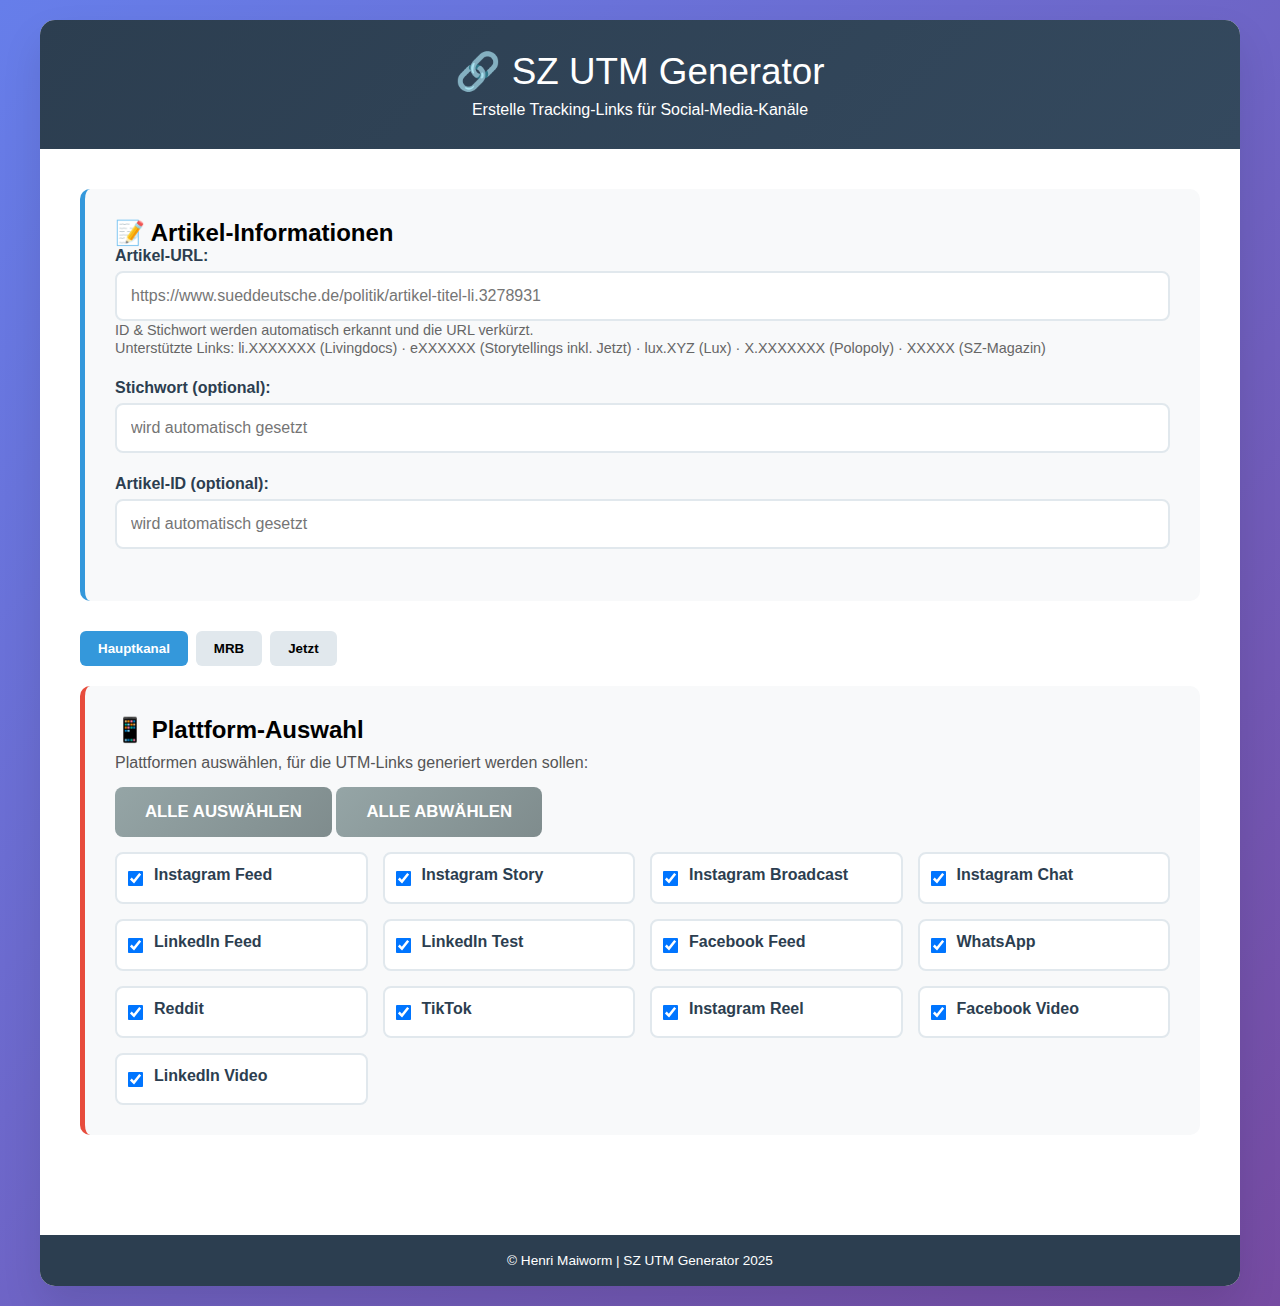
<file: index.html>
<!DOCTYPE html>
<html lang="de">
<head>
  <meta charset="UTF-8">
  <meta name="viewport" content="width=device-width, initial-scale=1.0">
  <title>SZ UTM Generator</title>
  <style>
    *{margin:0;padding:0;box-sizing:border-box}
    body{font-family:Segoe UI,Tahoma,Geneva,Verdana,sans-serif;
         background:linear-gradient(135deg,#667eea 0%,#764ba2 100%);
         min-height:100vh;padding:20px}
    .container{max-width:1200px;margin:0 auto;background:#fff;border-radius:15px;
               box-shadow:0 20px 40px rgba(0,0,0,.1);overflow:hidden}
    .header{background:linear-gradient(135deg,#2c3e50 0%,#34495e 100%);
            color:#fff;text-align:center;padding:30px}
    .header h1{font-size:2.3em;font-weight:300;margin-bottom:8px}
    .main-content{padding:40px}
    .input-section,.platform-selection,.results-section{
      background:#f8f9fa;border-radius:10px;padding:30px;margin-bottom:30px}
    .input-section{border-left:5px solid #3498db}
    .platform-selection{border-left:5px solid #e74c3c}
    .results-section{border-left:5px solid #27ae60;display:none}
    .form-group{margin-bottom:22px}
    label{font-weight:600;color:#2c3e50;margin-bottom:6px;display:block}
    input[type="url"],input[type="text"]{
      width:100%;padding:14px;border:2px solid #e1e8ed;border-radius:8px;
      font-size:1em;transition:.3s}
    input:focus{border-color:#3498db;outline:none;
      box-shadow:0 0 0 3px rgba(52,152,219,.15)}
    .platform-grid{display:grid;gap:15px;
      grid-template-columns:repeat(auto-fit,minmax(250px,1fr));margin-top:15px}
    .platform-item{display:flex;align-items:center;padding:12px;background:#fff;
      border-radius:8px;border:2px solid #e1e8ed;transition:.25s}
    .platform-item:hover{border-color:#3498db;transform:translateY(-2px);
      box-shadow:0 5px 15px rgba(0,0,0,.08)}
    .platform-item input{margin-right:12px;transform:scale(1.2)}
    .action-buttons{display:flex;gap:15px;flex-wrap:wrap;margin-bottom:30px}
    .btn{padding:15px 30px;border:none;border-radius:8px;font-size:1.05em;
         font-weight:600;cursor:pointer;text-transform:uppercase;transition:.25s}
    .btn-primary{background:linear-gradient(135deg,#3498db 0%,#2980b9 100%);color:#fff}
    .btn-primary:hover{transform:translateY(-2px);
      box-shadow:0 8px 20px rgba(52,152,219,.35)}
    .btn-secondary{background:linear-gradient(135deg,#95a5a6 0%,#7f8c8d 100%);
      color:#fff}
    .btn-secondary:hover{transform:translateY(-2px);
      box-shadow:0 8px 20px rgba(149,165,166,.35)}
    .copy-btn{background:#3498db;color:#fff;border:none;padding:7px 14px;
      border-radius:5px;font-size:.9em;cursor:pointer}
    .copy-btn:hover{background:#2980b9;transform:scale(1.05)}
    .results-table{width:100%;border-collapse:collapse;margin-top:15px;
      background:#fff;border-radius:8px;overflow:hidden;
      box-shadow:0 4px 12px rgba(0,0,0,.07)}
    th,td{padding:14px;border-bottom:1px solid #e1e8ed;text-align:left}
    th{background:#34495e;color:#fff;text-transform:uppercase;font-size:.85em}
    .url-display{background:#f4f6f7;padding:8px;border-radius:5px;
      font-family:monospace;font-size:.9em;word-break:break-all}
    .status-message{display:none;margin-bottom:20px;padding:14px;border-radius:8px;
      font-weight:500}
    .status-success{background:#d4edda;color:#155724;border:1px solid #c3e6cb}
    .status-error  {background:#f8d7da;color:#721c24;border:1px solid #f5c6cb}
    .footer{text-align:center;padding:18px;background:#2c3e50;color:#fff;font-size:.85em}
    .tabbar{display:flex;gap:8px;margin-bottom:20px}
    .tab   {padding:10px 18px;border:0;border-radius:6px;
        background:#e1e8ed;cursor:pointer;font-weight:600}
    .tab.active{background:#3498db;color:#fff}
    @media(max-width:768px){.main-content{padding:25px}.platform-grid{grid-template-columns:1fr}.btn{width:100%}}
  </style>
</head>
<body>
  <div class="container">
    <div class="header">
      <h1>🔗 SZ UTM Generator</h1>
      <p>Erstelle Tracking-Links für Social-Media-Kanäle</p>
    </div>
    <div class="main-content">
      <div id="status" class="status-message"></div>
      <!-- Eingabe ------------------------------------------------>
      <div class="input-section">
        <h2>📝 Artikel-Informationen</h2>
        <div class="form-group">
          <label for="url">Artikel-URL:</label>
          <input id="url" type="url"
                 placeholder="https://www.sueddeutsche.de/politik/artikel-titel-li.3278931" required>
<small style="color:#666;font-size:.9em">
  ID &amp; Stichwort werden automatisch erkannt und die URL verkürzt.<br>
  Unterstützte Links: li.XXXXXXX (Livingdocs) · eXXXXXX (Storytellings inkl. Jetzt) · lux.XYZ (Lux) · X.XXXXXXX (Polopoly) · XXXXX (SZ-Magazin)
</small>

        </div>
        <div class="form-group">
          <label for="kw">Stichwort (optional):</label>
          <input id="kw" type="text" placeholder="wird automatisch gesetzt">
        </div>
        <div class="form-group">
          <label for="aid">Artikel-ID (optional):</label>
          <input id="aid" type="text" placeholder="wird automatisch gesetzt">
        </div>
      </div> <!-- Ende .input-section -->
      <!-- Tabs zwischen Artikel und Plattform-Auswahl -->
      <div id="tabs" class="tabbar" style="margin-bottom:20px;">
        <button data-ch="main"   class="tab active">Hauptkanal</button>
        <button data-ch="mrb"    class="tab">MRB</button>
        <button data-ch="jetzt"  class="tab">Jetzt</button>
      </div>
      <!-- Plattform Auswahl -->
      <div class="platform-selection">
        <h2 style="margin-bottom:10px;">📱 Plattform-Auswahl</h2>
        <div style="color:#555;margin-bottom:15px;">
          Plattformen auswählen, für die UTM-Links generiert werden sollen:
        </div>
        <div style="margin-bottom:14px">
          <button class="btn btn-secondary" id="selectAllBtn" type="button">Alle auswählen</button>
          <button class="btn btn-secondary" id="deselectAllBtn" type="button">Alle abwählen</button>
        </div>
        <div id="grid" class="platform-grid"></div>
      </div>
      <!-- Buttons ----------------------------------------------->
      <div class="action-buttons">
        <button class="btn btn-secondary" id="copyAll" style="display:none"
                onclick="copyAll()">📋 Alle Links kopieren</button>
        <button class="btn btn-secondary" id="copyOnlyMRB" style="display:none"
                onclick="copyOnlyMRB()">📋 Nur MRB-Links kopieren</button>
        <button class="btn btn-secondary" id="copyOnlyJetzt" style="display:none"
                onclick="copyOnlyJetzt()">📋 Nur Jetzt-Links kopieren</button>
      </div>
      <!-- Ergebnisse -------------------------------------------->
      <div id="results" class="results-section">
        <h2>✅ Generierte UTM-Links</h2>
        <p style="color:#666;margin-bottom:18px">
          Klicke auf „Kopieren“, um einen Link in die Zwischenablage zu übernehmen.</p>
        <table class="results-table">
          <thead><tr><th>Plattform</th><th>UTM-Link</th><th>Aktion</th></tr></thead>
          <tbody id="tbody"></tbody>
        </table>
      </div>
    </div>
    <div class="footer">© Henri Maiworm | SZ UTM Generator 2025 </div>
  </div>
  <!-- SCRIPT --------------------------------------------------->
  <script>
/*--------- Plattform-Konfiguration ---------*/
const CHANNELS = {
  main: {
    'Instagram Feed':      {source:'instagram',         medium:'organic_content', campaign:'op_social'},
    'Instagram Story':     {source:'instagram_stories', medium:'organic_content', campaign:'op_social'},
    'Instagram Broadcast': {source:'instagram_broadcast',medium:'organic_content', campaign:'op_social'},
    'Instagram Chat':      {source:'instagram_chat',    medium:'organic_content', campaign:'op_social'},
    'LinkedIn Feed':       {source:'linkedin',          medium:'organic_content', campaign:'op_social'},
    'LinkedIn Test':       {source:'linkedin',          medium:'organic_content', campaign:'social_li_nl'},
    'Facebook Feed':       {source:'facebook',          medium:'organic_content', campaign:'op_social'},
    'WhatsApp':            {source:'whatsapp',          medium:'organic_content', campaign:'op_social'},
    'Reddit':              {source:'reddit',            medium:'organic_content', campaign:'op_social'},
    'TikTok':              {source:'tiktok',            medium:'organic_content', campaign:'op_social'},
    'Instagram Reel':      {source:'instagram_reel',    medium:'organic_content', campaign:'op_social'},
    'Facebook Video':      {source:'facebook_video',    medium:'organic_content', campaign:'op_social'},
    'LinkedIn Video':      {source:'linkedin_video',    medium:'organic_content', campaign:'op_social'},

  },
  mrb: {
    'Instagram Feed':      {source:'instagram',         medium:'organic_content', campaign:'mrb_social'},
    'Instagram Story':     {source:'instagram_stories', medium:'organic_content', campaign:'mrb_social'},
    'Instagram Reel':      {source:'instagram_reel',    medium:'organic_content', campaign:'mrb_social'},
    'Facebook Feed':       {source:'facebook',          medium:'organic_content', campaign:'mrb_social'},
    'Facebook Video':      {source:'facebook_video',    medium:'organic_content', campaign:'mrb_social'},
    'Twitter/X':           {source:'twitter',           medium:'organic_content', campaign:'mrb_social'},
    'WhatsApp':            {source:'whatsapp',          medium:'organic_content', campaign:'mrb_social'}
  },
  jetzt: {
    'Instagram Feed':      {source:'instagram',         medium:'organic_content', campaign:'social_jetzt'},
    'Instagram Story':     {source:'instagram_stories', medium:'organic_content', campaign:'social_jetzt'},
    'Instagram Reel':      {source:'instagram_reel',    medium:'organic_content', campaign:'social_jetzt'},
    'Facebook Feed':       {source:'facebook',          medium:'organic_content', campaign:'social_jetzt'},
    'Facebook Video':      {source:'facebook_video',    medium:'organic_content', campaign:'social_jetzt'},
    'TikTok':              {source:'tiktok',            medium:'organic_content', campaign:'social_jetzt'}
  },
  magaz: {}
};
let currentChannel = 'main';

/*--------- Shorten & Hilfsfunktionen ---------*/
function extractID(url) {
  // Magazin-Links: https://sz-magazin.sueddeutsche.de/...-ID
  if (/sz-magazin\.sueddeutsche\.de/.test(url)) {
    // Suche nach Zahl am Ende des Pfads oder nach Bindestrich-Zahl
    const match = url.match(/(?:-|\/)(\d+)(?:\/)?$/);
    if (match) return match[1];
  }
  const li = url.match(/-li\.(\d+)/);
  if (li) return 'li.' + li[1];
  const e = url.match(/-(e\d+)\//);
  if (e) return e[1];
  const num = url.match(/-(\d+\.\d+)$/);
  if (num) return num[1];
  // lux ID detection: e.g. https://www.sueddeutsche.de/kultur/ozzy-osbourne-tod-nachruf-black-sabbath-lux.VFMwawAw4M5pqWbiAJtJSH
  const lux = url.match(/-((lux\.[A-Za-z0-9]+))$/);
  if (lux) return lux[1];
  return '';
}

function shorten(url, id) {
  // Magazin-Links: https://sz-magazin.sueddeutsche.de/irgendwas/slug-id
  if (/sz-magazin\.sueddeutsche\.de/.test(url) && /^\d+$/.test(id)) {
    // Finde Basis-URL bis zum letzten Slash
    const base = url.replace(/\/[^\/]*$/, '');
    return `${base}/${id}`;
  }
  if (id.startsWith('li.')) return `https://www.sz.de/${id}`;
  if (id.startsWith('e')) {
    const match = url.match(/\/projekte\/artikel\/([^\/]+)\//);
    if (match) {
      const category = match[1];
      return `https://www.sz.de/projekte/artikel/${category}/${id}`;
    } else {
      return `https://www.sz.de/projekte/artikel/ressort/${id}`;
    }
  }
  if (id.startsWith('lux.')) return `https://www.sz.de/${id}`;
  if (id.includes('.')) return `https://www.sz.de/${id}`;
  return url;
}


function slugKeyword(url){
  const slug  = url.split('/').filter(Boolean).pop() || '';
  const clean = slug.replace(/-(?:li\.\d+|e\d+|\d+\.\d+)$/,'');
  const first = clean.split('-').filter(Boolean)[0] || '';
  return first.toLowerCase()
    .replace(/[äÄ]/g,'ae').replace(/[öÖ]/g,'oe')
    .replace(/[üÜ]/g,'ue').replace(/ß/g,'ss')
    .replace(/[^a-z0-9]+/g,'');
}

/*--------- Plattform-Grid ---------*/
function initGrid(chKey='main'){
  currentChannel = chKey;
  const grid = document.querySelector('#grid');
  grid.innerHTML = '';
  Object.keys(CHANNELS[chKey]).forEach(p=>{
    const id='p_'+p.replace(/\W+/g,'_');
    grid.insertAdjacentHTML('beforeend',`
      <div class="platform-item">
        <input id="${id}" type="checkbox" value="${p}" checked>
        <label for="${id}">${p}</label>
      </div>`);
  });
  updateCheckboxListeners();
}
function updateCheckboxListeners() {
  document.querySelectorAll('#grid input').forEach(cb =>
    cb.addEventListener('change', debounce(generate, 300))
  );
}
function currentPlatforms(){
  return CHANNELS[currentChannel];
}
function debounce(fn, delay = 300){
  let t;
  return (...args) => { clearTimeout(t); t = setTimeout(() => fn(...args), delay); };
}

/*--------- Buttons: Alle auswählen / abwählen ---------*/
function selectAll(){
  document.querySelectorAll('#grid input[type="checkbox"]').forEach(cb => cb.checked = true);
  generate();
}
function deselectAll(){
  document.querySelectorAll('#grid input[type="checkbox"]').forEach(cb => cb.checked = false);
  generate();
}

/*--------- Tabs initialisieren ---------*/
document.addEventListener('DOMContentLoaded', () => {
  initGrid('main');
  generate();
  // Tab-Buttons
  document.querySelectorAll('#tabs .tab').forEach(btn=>{
    btn.addEventListener('click',()=>{
      document.querySelectorAll('#tabs .tab').forEach(b=>b.classList.remove('active'));
      btn.classList.add('active');
      initGrid(btn.dataset.ch);
      generate();
    });
  });
  // Automatische ID/Stichwort-Erkennung bei URL-Eingabe
  document.getElementById('url').addEventListener('input', e => {
    const url = e.target.value.trim();
    const id = extractID(url);
    if(id){
      document.getElementById('aid').value = id;
      document.getElementById('aid').style.borderColor = '#27ae60';
    }
    if(url){
      const kw = slugKeyword(url);
      if(kw){
        document.getElementById('kw').value = kw;
        document.getElementById('kw').style.borderColor = '#27ae60';
      }
    }
  });
  // Eingabe-Listener für automatische Generierung
  const debouncedGenerate = debounce(generate, 300);
  ['#url', '#kw', '#aid'].forEach(sel =>
    document.querySelector(sel).addEventListener('input', debouncedGenerate)
  );
  // Event-Listener für die neuen Buttons
  document.getElementById('selectAllBtn').addEventListener('click', selectAll);
  document.getElementById('deselectAllBtn').addEventListener('click', deselectAll);
});

/*--------- UTM-Links generieren ---------*/
function generate () {
  const urlInput = document.getElementById('url').value.trim();
  let kw  = document.getElementById('kw').value.trim();
  let aid = document.getElementById('aid').value.trim();
  // Automatische ID/Keyword-Erkennung falls leer
  if(!aid) {
    aid = extractID(urlInput);
    if(aid) document.getElementById('aid').value = aid;
  }
  if(!kw) {
    kw = slugKeyword(urlInput);
    if(kw) document.getElementById('kw').value = kw;
  }
  // Wenn noch keine URL oder eine offensichtlich ungültige URL vorliegt → alles ausblenden
  let base;
  try {
    base = new URL(urlInput);
  } catch {
    document.getElementById('results').style.display = 'none';
    document.getElementById('copyAll').style.display = 'none';
    return;
  }
  const selected = [...document.querySelectorAll('#grid input:checked')]
                   .map(cb => cb.value);
  const tbody = document.getElementById('tbody');
  tbody.innerHTML = '';
  selected.forEach(name => {
    const cfg = CHANNELS[currentChannel][name];
    if (!cfg) return;
    // UTM-Parameter wie in v21!
    const shortUrl = shorten(urlInput, aid);
    const utm = new URL(shortUrl);
    utm.searchParams.set('utm_content', `${kw}_${aid}`);
    utm.searchParams.set('utm_medium',   cfg.medium);
    utm.searchParams.set('utm_source',   cfg.source);
    utm.searchParams.set('utm_campaign', cfg.campaign);
    tbody.insertAdjacentHTML('beforeend', `
      <tr>
        <td>${name}</td>
        <td><span class="url-display">${utm}</span></td>
        <td><button class="copy-btn" onclick="copyLink(this)">Kopieren</button></td>
      </tr>`);
  });
  const hasRows = selected.length && urlInput;
  document.getElementById('results').style.display   = hasRows ? 'block' : 'none';
  document.getElementById('copyAll').style.display   = hasRows ? 'inline-block' : 'none';
  // Show/hide extra buttons for MRB/jetzt
  document.getElementById('copyOnlyMRB').style.display = (hasRows && currentChannel === 'mrb') ? 'inline-block' : 'none';
  document.getElementById('copyOnlyJetzt').style.display = (hasRows && currentChannel === 'jetzt') ? 'inline-block' : 'none';
}
function copyLink(btn){
  const link = btn.parentElement.previousElementSibling.textContent;
  navigator.clipboard.writeText(link);
}
function copyAll(){
  if (currentChannel === 'mrb' || currentChannel === 'jetzt') {
    // Copy MRB/Jetzt links, then SZ-UTM-Links
    const prevChannel = currentChannel;
    const currentRows = [...document.querySelectorAll('#tbody tr')];
    const currentLines = currentRows.map(row => {
      const platform = row.children[0].textContent.trim();
      const link = row.children[1].textContent.trim();
      return `*${platform}:* ${link}`;
    });
    let currentHeading = currentChannel === 'mrb' ? '*MRB-UTM-Links*' : '*Jetzt-UTM-Links*';
    // Temporarily switch to main, generate links, then switch back
    initGrid('main');
    generate();
    const szRows = [...document.querySelectorAll('#tbody tr')];
    const szLines = szRows.map(row => {
      const platform = row.children[0].textContent.trim();
      const link = row.children[1].textContent.trim();
      return `*${platform}:* ${link}`;
    });
    const szHeading = '*SZ-UTM-Links*';
    // Restore previous channel
    initGrid(prevChannel);
    generate();
    navigator.clipboard.writeText(`${currentHeading}\n\n${currentLines.join('\n\n')}\n\n${szHeading}\n\n${szLines.join('\n\n')}`);
  } else {
    // Default: just current links
    const rows = [...document.querySelectorAll('#tbody tr')];
    const lines = rows.map(row => {
      const platform = row.children[0].textContent.trim();
      const link = row.children[1].textContent.trim();
      return `*${platform}:* ${link}`;
    });
    let heading = '';
    if (currentChannel === 'main') heading = '*SZ-UTM-Links*';
    else if (currentChannel === 'mrb') heading = '*MRB-UTM-Links*';
    else if (currentChannel === 'jetzt') heading = '*Jetzt-UTM-Links*';
    else heading = '*UTM-Links*';
    navigator.clipboard.writeText(`${heading}\n\n${lines.join('\n\n')}`);
  }
}

function copyOnlyMRB(){
  let prevChannel = currentChannel;
  if (currentChannel !== 'mrb') {
    initGrid('mrb');
    generate();
  }
  const rows = [...document.querySelectorAll('#tbody tr')];
  const lines = rows.map(row => {
    const platform = row.children[0].textContent.trim();
    const link = row.children[1].textContent.trim();
    return `*${platform}:* ${link}`;
  });
  navigator.clipboard.writeText(`*MRB-UTM-Links*\n\n${lines.join('\n\n')}`);
  if (prevChannel !== 'mrb') {
    initGrid(prevChannel);
    generate();
  }
}

function copyOnlyJetzt(){
  let prevChannel = currentChannel;
  if (currentChannel !== 'jetzt') {
    initGrid('jetzt');
    generate();
  }
  const rows = [...document.querySelectorAll('#tbody tr')];
  const lines = rows.map(row => {
    const platform = row.children[0].textContent.trim();
    const link = row.children[1].textContent.trim();
    return `*${platform}:* ${link}`;
  });
  navigator.clipboard.writeText(`*Jetzt-UTM-Links*\n\n${lines.join('\n\n')}`);
  if (prevChannel !== 'jetzt') {
    initGrid(prevChannel);
    generate();
  }
}

  </script>
</body>
</html>
</file>
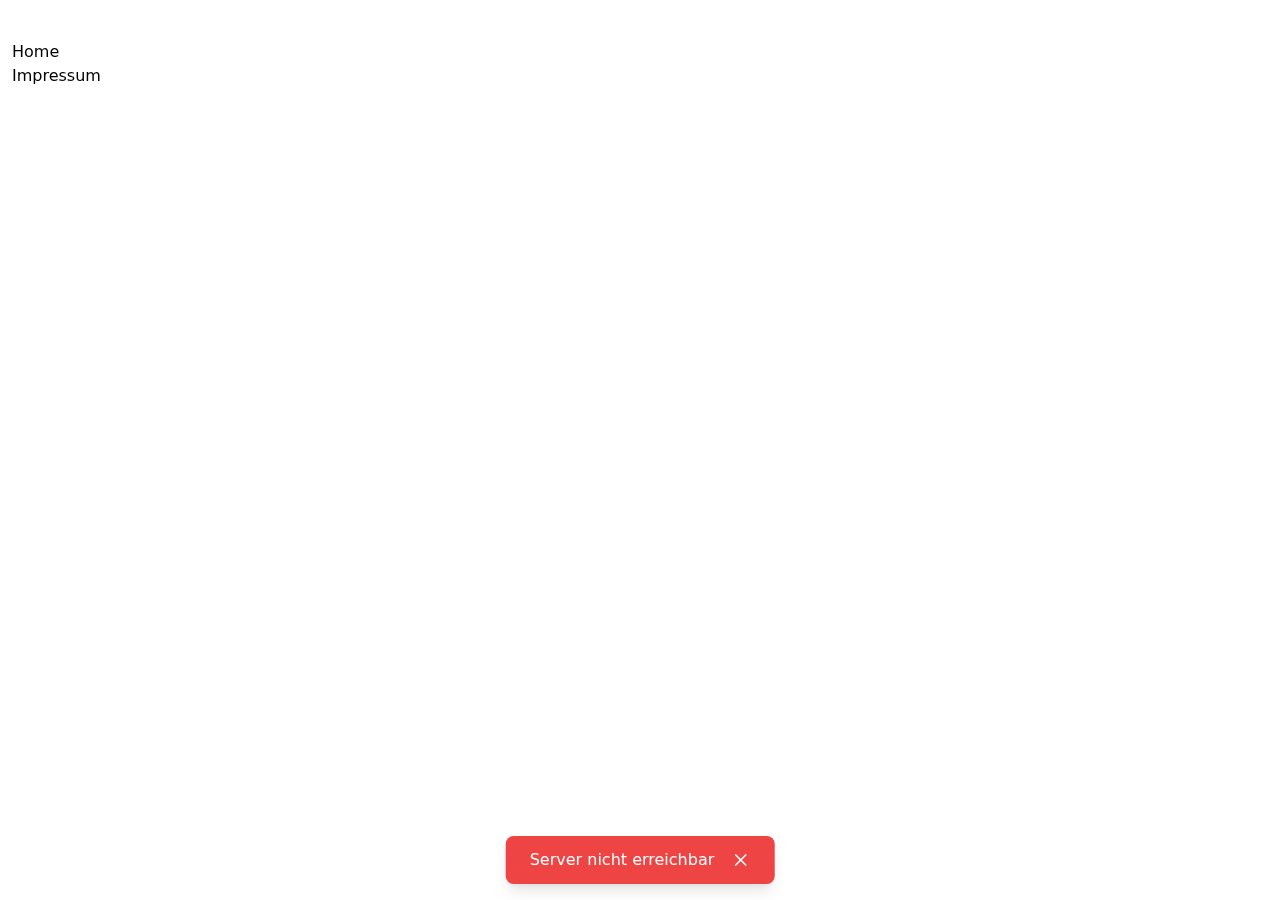
<file: index2.html>
<!doctype html>
<html lang="en">
  <head>
    <meta charset="UTF-8" />
    <link rel="icon" type="image/svg+xml" />
    <meta name="viewport" content="width=device-width, initial-scale=1.0" />
    <meta name="robots" content="noindex, nofollow">
    <meta name="googlebot" content="noindex, nofollow">
    <title>Whatsapp Generator</title>
    <style>
/* --- Inhalt aus index-0dHw-rSn.css --- */
*,:before,:after{--tw-border-spacing-x: 0;--tw-border-spacing-y: 0;--tw-translate-x: 0;--tw-translate-y: 0;--tw-rotate: 0;--tw-skew-x: 0;--tw-skew-y: 0;--tw-scale-x: 1;--tw-scale-y: 1;--tw-pan-x: ;--tw-pan-y: ;--tw-pinch-zoom: ;--tw-scroll-snap-strictness: proximity;--tw-gradient-from-position: ;--tw-gradient-via-position: ;--tw-gradient-to-position: ;--tw-ordinal: ;--tw-slashed-zero: ;--tw-numeric-figure: ;--tw-numeric-spacing: ;--tw-numeric-fraction: ;--tw-ring-inset: ;--tw-ring-offset-width: 0px;--tw-ring-offset-color: #fff;--tw-ring-color: rgb(59 130 246 / .5);--tw-ring-offset-shadow: 0 0 #0000;--tw-ring-shadow: 0 0 #0000;--tw-shadow: 0 0 #0000;--tw-shadow-colored: 0 0 #0000;--tw-blur: ;--tw-brightness: ;--tw-contrast: ;--tw-grayscale: ;--tw-hue-rotate: ;--tw-invert: ;--tw-saturate: ;--tw-sepia: ;--tw-drop-shadow: ;--tw-backdrop-blur: ;--tw-backdrop-brightness: ;--tw-backdrop-contrast: ;--tw-backdrop-grayscale: ;--tw-backdrop-hue-rotate: ;--tw-backdrop-invert: ;--tw-backdrop-opacity: ;--tw-backdrop-saturate: ;--tw-backdrop-sepia: ;--tw-contain-size: ;--tw-contain-layout: ;--tw-contain-paint: ;--tw-contain-style: }::backdrop{--tw-border-spacing-x: 0;--tw-border-spacing-y: 0;--tw-translate-x: 0;--tw-translate-y: 0;--tw-rotate: 0;--tw-skew-x: 0;--tw-skew-y: 0;--tw-scale-x: 1;--tw-scale-y: 1;--tw-pan-x: ;--tw-pan-y: ;--tw-pinch-zoom: ;--tw-scroll-snap-strictness: proximity;--tw-gradient-from-position: ;--tw-gradient-via-position: ;--tw-gradient-to-position: ;--tw-ordinal: ;--tw-slashed-zero: ;--tw-numeric-figure: ;--tw-numeric-spacing: ;--tw-numeric-fraction: ;--tw-ring-inset: ;--tw-ring-offset-width: 0px;--tw-ring-offset-color: #fff;--tw-ring-color: rgb(59 130 246 / .5);--tw-ring-offset-shadow: 0 0 #0000;--tw-ring-shadow: 0 0 #0000;--tw-shadow: 0 0 #0000;--tw-shadow-colored: 0 0 #0000;--tw-blur: ;--tw-brightness: ;--tw-contrast: ;--tw-grayscale: ;--tw-hue-rotate: ;--tw-invert: ;--tw-saturate: ;--tw-sepia: ;--tw-drop-shadow: ;--tw-backdrop-blur: ;--tw-backdrop-brightness: ;--tw-backdrop-contrast: ;--tw-backdrop-grayscale: ;--tw-backdrop-hue-rotate: ;--tw-backdrop-invert: ;--tw-backdrop-opacity: ;--tw-backdrop-saturate: ;--tw-backdrop-sepia: ;--tw-contain-size: ;--tw-contain-layout: ;--tw-contain-paint: ;--tw-contain-style: }*,:before,:after{box-sizing:border-box;border-width:0;border-style:solid;border-color:#e5e7eb}:before,:after{--tw-content: ""}html,:host{line-height:1.5;-webkit-text-size-adjust:100%;-moz-tab-size:4;-o-tab-size:4;tab-size:4;font-family:ui-sans-serif,system-ui,sans-serif,"Apple Color Emoji","Segoe UI Emoji",Segoe UI Symbol,"Noto Color Emoji";font-feature-settings:normal;font-variation-settings:normal;-webkit-tap-highlight-color:transparent}body{margin:0;line-height:inherit}hr{height:0;color:inherit;border-top-width:1px}abbr:where([title]){-webkit-text-decoration:underline dotted;text-decoration:underline dotted}h1,h2,h3,h4,h5,h6{font-size:inherit;font-weight:inherit}a{color:inherit;text-decoration:inherit}b,strong{font-weight:bolder}code,kbd,samp,pre{font-family:ui-monospace,SFMono-Regular,Menlo,Monaco,Consolas,Liberation Mono,Courier New,monospace;font-feature-settings:normal;font-variation-settings:normal;font-size:1em}small{font-size:80%}sub,sup{font-size:75%;line-height:0;position:relative;vertical-align:baseline}sub{bottom:-.25em}sup{top:-.5em}table{text-indent:0;border-color:inherit;border-collapse:collapse}button,input,optgroup,select,textarea{font-family:inherit;font-feature-settings:inherit;font-variation-settings:inherit;font-size:100%;font-weight:inherit;line-height:inherit;letter-spacing:inherit;color:inherit;margin:0;padding:0}button,select{text-transform:none}button,input:where([type=button]),input:where([type=reset]),input:where([type=submit]){-webkit-appearance:button;background-color:transparent;background-image:none}:-moz-focusring{outline:auto}:-moz-ui-invalid{box-shadow:none}progress{vertical-align:baseline}::-webkit-inner-spin-button,::-webkit-outer-spin-button{height:auto}[type=search]{-webkit-appearance:textfield;outline-offset:-2px}::-webkit-search-decoration{-webkit-appearance:none}::-webkit-file-upload-button{-webkit-appearance:button;font:inherit}summary{display:list-item}blockquote,dl,dd,h1,h2,h3,h4,h5,h6,hr,figure,p,pre{margin:0}fieldset{margin:0;padding:0}legend{padding:0}ol,ul,menu{list-style:none;margin:0;padding:0}dialog{padding:0}textarea{resize:vertical}input::-moz-placeholder,textarea::-moz-placeholder{opacity:1;color:#9ca3af}input::placeholder,textarea::placeholder{opacity:1;color:#9ca3af}button,[role=button]{cursor:pointer}:disabled{cursor:default}img,svg,video,canvas,audio,iframe,embed,object{display:block;vertical-align:middle}img,video{max-width:100%;height:auto}[hidden]:where(:not([hidden=until-found])){display:none}.sr-only{position:absolute;width:1px;height:1px;padding:0;margin:-1px;overflow:hidden;clip:rect(0,0,0,0);white-space:nowrap;border-width:0}.fixed{position:fixed}.relative{position:relative}.bottom-4{bottom:1rem}.left-1\/2{left:50%}.left-3{left:.75rem}.right-2{right:.5rem}.top-2{top:.5rem}.mx-40{margin-left:10rem;margin-right:10rem}.mb-2{margin-bottom:.5rem}.me-1\.5{margin-inline-end:.375rem}.mt-10{margin-top:2.5rem}.block{display:block}.flex{display:flex}.inline-flex{display:inline-flex}.h-12{height:3rem}.h-3{height:.75rem}.h-5{height:1.25rem}.h-6{height:1.5rem}.h-8{height:2rem}.h-screen{height:100vh}.w-11{width:2.75rem}.w-20{width:5rem}.w-24{width:6rem}.w-3{width:.75rem}.w-5{width:1.25rem}.w-8{width:2rem}.w-full{width:100%}.-translate-x-1\/2{--tw-translate-x: -50%;transform:translate(var(--tw-translate-x),var(--tw-translate-y)) rotate(var(--tw-rotate)) skew(var(--tw-skew-x)) skewY(var(--tw-skew-y)) scaleX(var(--tw-scale-x)) scaleY(var(--tw-scale-y))}.transform{transform:translate(var(--tw-translate-x),var(--tw-translate-y)) rotate(var(--tw-rotate)) skew(var(--tw-skew-x)) skewY(var(--tw-skew-y)) scaleX(var(--tw-scale-x)) scaleY(var(--tw-scale-y))}@keyframes spin{to{transform:rotate(360deg)}}.animate-spin{animation:spin 1s linear infinite}.cursor-pointer{cursor:pointer}.flex-col{flex-direction:column}.items-center{align-items:center}.justify-start{justify-content:flex-start}.justify-center{justify-content:center}.space-x-1>:not([hidden])~:not([hidden]){--tw-space-x-reverse: 0;margin-right:calc(.25rem * var(--tw-space-x-reverse));margin-left:calc(.25rem * calc(1 - var(--tw-space-x-reverse)))}.space-x-4>:not([hidden])~:not([hidden]){--tw-space-x-reverse: 0;margin-right:calc(1rem * var(--tw-space-x-reverse));margin-left:calc(1rem * calc(1 - var(--tw-space-x-reverse)))}.rounded-full{border-radius:9999px}.rounded-lg{border-radius:.5rem}.border{border-width:1px}.border-gray-200{--tw-border-opacity: 1;border-color:rgb(229 231 235 / var(--tw-border-opacity, 1))}.border-gray-300{--tw-border-opacity: 1;border-color:rgb(209 213 219 / var(--tw-border-opacity, 1))}.border-gray-800{--tw-border-opacity: 1;border-color:rgb(31 41 55 / var(--tw-border-opacity, 1))}.bg-gray-200{--tw-bg-opacity: 1;background-color:rgb(229 231 235 / var(--tw-bg-opacity, 1))}.bg-gray-50{--tw-bg-opacity: 1;background-color:rgb(249 250 251 / var(--tw-bg-opacity, 1))}.bg-red-500{--tw-bg-opacity: 1;background-color:rgb(239 68 68 / var(--tw-bg-opacity, 1))}.bg-white{--tw-bg-opacity: 1;background-color:rgb(255 255 255 / var(--tw-bg-opacity, 1))}.fill-blue-600{fill:#2563eb}.p-2\.5{padding:.625rem}.px-2{padding-left:.5rem;padding-right:.5rem}.px-2\.5{padding-left:.625rem;padding-right:.625rem}.px-4{padding-left:1rem;padding-right:1rem}.px-40{padding-left:10rem;padding-right:10rem}.px-6{padding-left:1.5rem;padding-right:1.5rem}.py-1{padding-top:.25rem;padding-bottom:.25rem}.py-2{padding-top:.5rem;padding-bottom:.5rem}.py-3{padding-top:.75rem;padding-bottom:.75rem}.pb-2{padding-bottom:.5rem}.align-middle{vertical-align:middle}.text-3xl{font-size:1.875rem;line-height:2.25rem}.text-sm{font-size:.875rem;line-height:1.25rem}.text-xl{font-size:1.25rem;line-height:1.75rem}.text-xs{font-size:.75rem;line-height:1rem}.font-semibold{font-weight:600}.text-blue-600{--tw-text-opacity: 1;color:rgb(37 99 235 / var(--tw-text-opacity, 1))}.text-blue-700{--tw-text-opacity: 1;color:rgb(29 78 216 / var(--tw-text-opacity, 1))}.text-gray-200{--tw-text-opacity: 1;color:rgb(229 231 235 / var(--tw-text-opacity, 1))}.text-gray-900{--tw-text-opacity: 1;color:rgb(17 24 39 / var(--tw-text-opacity, 1))}.text-white{--tw-text-opacity: 1;color:rgb(255 255 255 / var(--tw-text-opacity, 1))}.shadow-lg{--tw-shadow: 0 10px 15px -3px rgb(0 0 0 / .1), 0 4px 6px -4px rgb(0 0 0 / .1);--tw-shadow-colored: 0 10px 15px -3px var(--tw-shadow-color), 0 4px 6px -4px var(--tw-shadow-color);box-shadow:var(--tw-ring-offset-shadow, 0 0 #0000),var(--tw-ring-shadow, 0 0 #0000),var(--tw-shadow)}.filter{filter:var(--tw-blur) var(--tw-brightness) var(--tw-contrast) var(--tw-grayscale) var(--tw-hue-rotate) var(--tw-invert) var(--tw-saturate) var(--tw-sepia) var(--tw-drop-shadow)}.after\:absolute:after{content:var(--tw-content);position:absolute}.after\:left-\[2px\]:after{content:var(--tw-content);left:2px}.after\:top-0\.5:after{content:var(--tw-content);top:.125rem}.after\:h-5:after{content:var(--tw-content);height:1.25rem}.after\:w-5:after{content:var(--tw-content);width:1.25rem}.after\:rounded-full:after{content:var(--tw-content);border-radius:9999px}.after\:border:after{content:var(--tw-content);border-width:1px}.after\:border-gray-300:after{content:var(--tw-content);--tw-border-opacity: 1;border-color:rgb(209 213 219 / var(--tw-border-opacity, 1))}.after\:bg-white:after{content:var(--tw-content);--tw-bg-opacity: 1;background-color:rgb(255 255 255 / var(--tw-bg-opacity, 1))}.after\:transition-all:after{content:var(--tw-content);transition-property:all;transition-timing-function:cubic-bezier(.4,0,.2,1);transition-duration:.15s}.after\:content-\[\'\'\]:after{--tw-content: "";content:var(--tw-content)}.hover\:bg-gray-100:hover{--tw-bg-opacity: 1;background-color:rgb(243 244 246 / var(--tw-bg-opacity, 1))}.hover\:text-gray-300:hover{--tw-text-opacity: 1;color:rgb(209 213 219 / var(--tw-text-opacity, 1))}.focus\:border-blue-500:focus{--tw-border-opacity: 1;border-color:rgb(59 130 246 / var(--tw-border-opacity, 1))}.focus\:ring-blue-500:focus{--tw-ring-opacity: 1;--tw-ring-color: rgb(59 130 246 / var(--tw-ring-opacity, 1))}.peer:checked~.peer-checked\:bg-blue-600{--tw-bg-opacity: 1;background-color:rgb(37 99 235 / var(--tw-bg-opacity, 1))}.peer:checked~.peer-checked\:after\:translate-x-full:after{content:var(--tw-content);--tw-translate-x: 100%;transform:translate(var(--tw-translate-x),var(--tw-translate-y)) rotate(var(--tw-rotate)) skew(var(--tw-skew-x)) skewY(var(--tw-skew-y)) scaleX(var(--tw-scale-x)) scaleY(var(--tw-scale-y))}.peer:checked~.peer-checked\:after\:border-white:after{content:var(--tw-content);--tw-border-opacity: 1;border-color:rgb(255 255 255 / var(--tw-border-opacity, 1))}.peer:focus~.peer-focus\:ring-4{--tw-ring-offset-shadow: var(--tw-ring-inset) 0 0 0 var(--tw-ring-offset-width) var(--tw-ring-offset-color);--tw-ring-shadow: var(--tw-ring-inset) 0 0 0 calc(4px + var(--tw-ring-offset-width)) var(--tw-ring-color);box-shadow:var(--tw-ring-offset-shadow),var(--tw-ring-shadow),var(--tw-shadow, 0 0 #0000)}.peer:focus~.peer-focus\:ring-blue-300{--tw-ring-opacity: 1;--tw-ring-color: rgb(147 197 253 / var(--tw-ring-opacity, 1))}@media (prefers-color-scheme: dark){.dark\:border-gray-600{--tw-border-opacity: 1;border-color:rgb(75 85 99 / var(--tw-border-opacity, 1))}.dark\:bg-gray-700{--tw-bg-opacity: 1;background-color:rgb(55 65 81 / var(--tw-bg-opacity, 1))}.dark\:bg-gray-800{--tw-bg-opacity: 1;background-color:rgb(31 41 55 / var(--tw-bg-opacity, 1))}.dark\:text-blue-500{--tw-text-opacity: 1;color:rgb(59 130 246 / var(--tw-text-opacity, 1))}.dark\:text-gray-400{--tw-text-opacity: 1;color:rgb(156 163 175 / var(--tw-text-opacity, 1))}.dark\:text-gray-600{--tw-text-opacity: 1;color:rgb(75 85 99 / var(--tw-text-opacity, 1))}.dark\:text-white{--tw-text-opacity: 1;color:rgb(255 255 255 / var(--tw-text-opacity, 1))}.dark\:placeholder-gray-400::-moz-placeholder{--tw-placeholder-opacity: 1;color:rgb(156 163 175 / var(--tw-placeholder-opacity, 1))}.dark\:placeholder-gray-400::placeholder{--tw-placeholder-opacity: 1;color:rgb(156 163 175 / var(--tw-placeholder-opacity, 1))}.dark\:hover\:bg-gray-700:hover{--tw-bg-opacity: 1;background-color:rgb(55 65 81 / var(--tw-bg-opacity, 1))}.dark\:focus\:border-blue-500:focus{--tw-border-opacity: 1;border-color:rgb(59 130 246 / var(--tw-border-opacity, 1))}.dark\:focus\:ring-blue-500:focus{--tw-ring-opacity: 1;--tw-ring-color: rgb(59 130 246 / var(--tw-ring-opacity, 1))}}

    </style>
    <!-- Hinweis: CSS ist gekürzt, das Original-CSS muss komplett eingefügt werden -->
  </head>
  <body>
    <div id="app"></div>
    <script>
/* --- Inhalt aus index-DpDW4iqI.js --- */
(function(){const t=document.createElement("link").relList;if(t&&t.supports&&t.supports("modulepreload"))return;for(const s of document.querySelectorAll('link[rel="modulepreload"]'))r(s);new MutationObserver(s=>{for(const o of s)if(o.type==="childList")for(const i of o.addedNodes)i.tagName==="LINK"&&i.rel==="modulepreload"&&r(i)}).observe(document,{childList:!0,subtree:!0});function n(s){const o={};return s.integrity&&(o.integrity=s.integrity),s.referrerPolicy&&(o.referrerPolicy=s.referrerPolicy),s.crossOrigin==="use-credentials"?o.credentials="include":s.crossOrigin==="anonymous"?o.credentials="omit":o.credentials="same-origin",o}function r(s){if(s.ep)return;s.ep=!0;const o=n(s);fetch(s.href,o)}})();/**
* @vue/shared v3.5.13
* (c) 2018-present Yuxi (Evan) You and Vue contributors
* @license MIT
**//*! #__NO_SIDE_EFFECTS__ */function is(e){const t=Object.create(null);for(const n of e.split(","))t[n]=1;return n=>n in t}const re={},Vt=[],Ye=()=>{},Ql=()=>!1,Yn=e=>e.charCodeAt(0)===111&&e.charCodeAt(1)===110&&(e.charCodeAt(2)>122||e.charCodeAt(2)<97),ls=e=>e.startsWith("onUpdate:"),ge=Object.assign,cs=(e,t)=>{const n=e.indexOf(t);n>-1&&e.splice(n,1)},Yl=Object.prototype.hasOwnProperty,X=(e,t)=>Yl.call(e,t),B=Array.isArray,qt=e=>En(e)==="[object Map]",Xn=e=>En(e)==="[object Set]",ks=e=>En(e)==="[object Date]",$=e=>typeof e=="function",de=e=>typeof e=="string",et=e=>typeof e=="symbol",ie=e=>e!==null&&typeof e=="object",Jo=e=>(ie(e)||$(e))&&$(e.then)&&$(e.catch),Go=Object.prototype.toString,En=e=>Go.call(e),Xl=e=>En(e).slice(8,-1),Zo=e=>En(e)==="[object Object]",as=e=>de(e)&&e!=="NaN"&&e[0]!=="-"&&""+parseInt(e,10)===e,on=is(",key,ref,ref_for,ref_key,onVnodeBeforeMount,onVnodeMounted,onVnodeBeforeUpdate,onVnodeUpdated,onVnodeBeforeUnmount,onVnodeUnmounted"),er=e=>{const t=Object.create(null);return n=>t[n]||(t[n]=e(n))},ec=/-(\w)/g,je=er(e=>e.replace(ec,(t,n)=>n?n.toUpperCase():"")),tc=/\B([A-Z])/g,kt=er(e=>e.replace(tc,"-$1").toLowerCase()),tr=er(e=>e.charAt(0).toUpperCase()+e.slice(1)),_r=er(e=>e?`on${tr(e)}`:""),bt=(e,t)=>!Object.is(e,t),Mn=(e,...t)=>{for(let n=0;n<e.length;n++)e[n](...t)},Qo=(e,t,n,r=!1)=>{Object.defineProperty(e,t,{configurable:!0,enumerable:!1,writable:r,value:n})},Dr=e=>{const t=parseFloat(e);return isNaN(t)?e:t};let Ds;const nr=()=>Ds||(Ds=typeof globalThis<"u"?globalThis:typeof self<"u"?self:typeof window<"u"?window:typeof global<"u"?global:{});function us(e){if(B(e)){const t={};for(let n=0;n<e.length;n++){const r=e[n],s=de(r)?oc(r):us(r);if(s)for(const o in s)t[o]=s[o]}return t}else if(de(e)||ie(e))return e}const nc=/;(?![^(]*\))/g,rc=/:([^]+)/,sc=/\/\*[^]*?\*\//g;function oc(e){const t={};return e.replace(sc,"").split(nc).forEach(n=>{if(n){const r=n.split(rc);r.length>1&&(t[r[0].trim()]=r[1].trim())}}),t}function fs(e){let t="";if(de(e))t=e;else if(B(e))for(let n=0;n<e.length;n++){const r=fs(e[n]);r&&(t+=r+" ")}else if(ie(e))for(const n in e)e[n]&&(t+=n+" ");return t.trim()}const ic="itemscope,allowfullscreen,formnovalidate,ismap,nomodule,novalidate,readonly",lc=is(ic);function Yo(e){return!!e||e===""}function cc(e,t){if(e.length!==t.length)return!1;let n=!0;for(let r=0;n&&r<e.length;r++)n=rr(e[r],t[r]);return n}function rr(e,t){if(e===t)return!0;let n=ks(e),r=ks(t);if(n||r)return n&&r?e.getTime()===t.getTime():!1;if(n=et(e),r=et(t),n||r)return e===t;if(n=B(e),r=B(t),n||r)return n&&r?cc(e,t):!1;if(n=ie(e),r=ie(t),n||r){if(!n||!r)return!1;const s=Object.keys(e).length,o=Object.keys(t).length;if(s!==o)return!1;for(const i in e){const l=e.hasOwnProperty(i),c=t.hasOwnProperty(i);if(l&&!c||!l&&c||!rr(e[i],t[i]))return!1}}return String(e)===String(t)}function Xo(e,t){return e.findIndex(n=>rr(n,t))}const ei=e=>!!(e&&e.__v_isRef===!0),sr=e=>de(e)?e:e==null?"":B(e)||ie(e)&&(e.toString===Go||!$(e.toString))?ei(e)?sr(e.value):JSON.stringify(e,ti,2):String(e),ti=(e,t)=>ei(t)?ti(e,t.value):qt(t)?{[`Map(${t.size})`]:[...t.entries()].reduce((n,[r,s],o)=>(n[wr(r,o)+" =>"]=s,n),{})}:Xn(t)?{[`Set(${t.size})`]:[...t.values()].map(n=>wr(n))}:et(t)?wr(t):ie(t)&&!B(t)&&!Zo(t)?String(t):t,wr=(e,t="")=>{var n;return et(e)?`Symbol(${(n=e.description)!=null?n:t})`:e};/**
* @vue/reactivity v3.5.13
* (c) 2018-present Yuxi (Evan) You and Vue contributors
* @license MIT
**/let _e;class ni{constructor(t=!1){this.detached=t,this._active=!0,this.effects=[],this.cleanups=[],this._isPaused=!1,this.parent=_e,!t&&_e&&(this.index=(_e.scopes||(_e.scopes=[])).push(this)-1)}get active(){return this._active}pause(){if(this._active){this._isPaused=!0;let t,n;if(this.scopes)for(t=0,n=this.scopes.length;t<n;t++)this.scopes[t].pause();for(t=0,n=this.effects.length;t<n;t++)this.effects[t].pause()}}resume(){if(this._active&&this._isPaused){this._isPaused=!1;let t,n;if(this.scopes)for(t=0,n=this.scopes.length;t<n;t++)this.scopes[t].resume();for(t=0,n=this.effects.length;t<n;t++)this.effects[t].resume()}}run(t){if(this._active){const n=_e;try{return _e=this,t()}finally{_e=n}}}on(){_e=this}off(){_e=this.parent}stop(t){if(this._active){this._active=!1;let n,r;for(n=0,r=this.effects.length;n<r;n++)this.effects[n].stop();for(this.effects.length=0,n=0,r=this.cleanups.length;n<r;n++)this.cleanups[n]();if(this.cleanups.length=0,this.scopes){for(n=0,r=this.scopes.length;n<r;n++)this.scopes[n].stop(!0);this.scopes.length=0}if(!this.detached&&this.parent&&!t){const s=this.parent.scopes.pop();s&&s!==this&&(this.parent.scopes[this.index]=s,s.index=this.index)}this.parent=void 0}}}function ri(e){return new ni(e)}function si(){return _e}function ac(e,t=!1){_e&&_e.cleanups.push(e)}let oe;const xr=new WeakSet;class oi{constructor(t){this.fn=t,this.deps=void 0,this.depsTail=void 0,this.flags=5,this.next=void 0,this.cleanup=void 0,this.scheduler=void 0,_e&&_e.active&&_e.effects.push(this)}pause(){this.flags|=64}resume(){this.flags&64&&(this.flags&=-65,xr.has(this)&&(xr.delete(this),this.trigger()))}notify(){this.flags&2&&!(this.flags&32)||this.flags&8||li(this)}run(){if(!(this.flags&1))return this.fn();this.flags|=2,js(this),ci(this);const t=oe,n=Ue;oe=this,Ue=!0;try{return this.fn()}finally{ai(this),oe=t,Ue=n,this.flags&=-3}}stop(){if(this.flags&1){for(let t=this.deps;t;t=t.nextDep)ps(t);this.deps=this.depsTail=void 0,js(this),this.onStop&&this.onStop(),this.flags&=-2}}trigger(){this.flags&64?xr.add(this):this.scheduler?this.scheduler():this.runIfDirty()}runIfDirty(){jr(this)&&this.run()}get dirty(){return jr(this)}}let ii=0,ln,cn;function li(e,t=!1){if(e.flags|=8,t){e.next=cn,cn=e;return}e.next=ln,ln=e}function ds(){ii++}function hs(){if(--ii>0)return;if(cn){let t=cn;for(cn=void 0;t;){const n=t.next;t.next=void 0,t.flags&=-9,t=n}}let e;for(;ln;){let t=ln;for(ln=void 0;t;){const n=t.next;if(t.next=void 0,t.flags&=-9,t.flags&1)try{t.trigger()}catch(r){e||(e=r)}t=n}}if(e)throw e}function ci(e){for(let t=e.deps;t;t=t.nextDep)t.version=-1,t.prevActiveLink=t.dep.activeLink,t.dep.activeLink=t}function ai(e){let t,n=e.depsTail,r=n;for(;r;){const s=r.prevDep;r.version===-1?(r===n&&(n=s),ps(r),uc(r)):t=r,r.dep.activeLink=r.prevActiveLink,r.prevActiveLink=void 0,r=s}e.deps=t,e.depsTail=n}function jr(e){for(let t=e.deps;t;t=t.nextDep)if(t.dep.version!==t.version||t.dep.computed&&(ui(t.dep.computed)||t.dep.version!==t.version))return!0;return!!e._dirty}function ui(e){if(e.flags&4&&!(e.flags&16)||(e.flags&=-17,e.globalVersion===mn))return;e.globalVersion=mn;const t=e.dep;if(e.flags|=2,t.version>0&&!e.isSSR&&e.deps&&!jr(e)){e.flags&=-3;return}const n=oe,r=Ue;oe=e,Ue=!0;try{ci(e);const s=e.fn(e._value);(t.version===0||bt(s,e._value))&&(e._value=s,t.version++)}catch(s){throw t.version++,s}finally{oe=n,Ue=r,ai(e),e.flags&=-3}}function ps(e,t=!1){const{dep:n,prevSub:r,nextSub:s}=e;if(r&&(r.nextSub=s,e.prevSub=void 0),s&&(s.prevSub=r,e.nextSub=void 0),n.subs===e&&(n.subs=r,!r&&n.computed)){n.computed.flags&=-5;for(let o=n.computed.deps;o;o=o.nextDep)ps(o,!0)}!t&&!--n.sc&&n.map&&n.map.delete(n.key)}function uc(e){const{prevDep:t,nextDep:n}=e;t&&(t.nextDep=n,e.prevDep=void 0),n&&(n.prevDep=t,e.nextDep=void 0)}let Ue=!0;const fi=[];function xt(){fi.push(Ue),Ue=!1}function vt(){const e=fi.pop();Ue=e===void 0?!0:e}function js(e){const{cleanup:t}=e;if(e.cleanup=void 0,t){const n=oe;oe=void 0;try{t()}finally{oe=n}}}let mn=0;class fc{constructor(t,n){this.sub=t,this.dep=n,this.version=n.version,this.nextDep=this.prevDep=this.nextSub=this.prevSub=this.prevActiveLink=void 0}}class ms{constructor(t){this.computed=t,this.version=0,this.activeLink=void 0,this.subs=void 0,this.map=void 0,this.key=void 0,this.sc=0}track(t){if(!oe||!Ue||oe===this.computed)return;let n=this.activeLink;if(n===void 0||n.sub!==oe)n=this.activeLink=new fc(oe,this),oe.deps?(n.prevDep=oe.depsTail,oe.depsTail.nextDep=n,oe.depsTail=n):oe.deps=oe.depsTail=n,di(n);else if(n.version===-1&&(n.version=this.version,n.nextDep)){const r=n.nextDep;r.prevDep=n.prevDep,n.prevDep&&(n.prevDep.nextDep=r),n.prevDep=oe.depsTail,n.nextDep=void 0,oe.depsTail.nextDep=n,oe.depsTail=n,oe.deps===n&&(oe.deps=r)}return n}trigger(t){this.version++,mn++,this.notify(t)}notify(t){ds();try{for(let n=this.subs;n;n=n.prevSub)n.sub.notify()&&n.sub.dep.notify()}finally{hs()}}}function di(e){if(e.dep.sc++,e.sub.flags&4){const t=e.dep.computed;if(t&&!e.dep.subs){t.flags|=20;for(let r=t.deps;r;r=r.nextDep)di(r)}const n=e.dep.subs;n!==e&&(e.prevSub=n,n&&(n.nextSub=e)),e.dep.subs=e}}const Hn=new WeakMap,At=Symbol(""),Ur=Symbol(""),gn=Symbol("");function pe(e,t,n){if(Ue&&oe){let r=Hn.get(e);r||Hn.set(e,r=new Map);let s=r.get(n);s||(r.set(n,s=new ms),s.map=r,s.key=n),s.track()}}function it(e,t,n,r,s,o){const i=Hn.get(e);if(!i){mn++;return}const l=c=>{c&&c.trigger()};if(ds(),t==="clear")i.forEach(l);else{const c=B(e),u=c&&as(n);if(c&&n==="length"){const a=Number(r);i.forEach((f,p)=>{(p==="length"||p===gn||!et(p)&&p>=a)&&l(f)})}else switch((n!==void 0||i.has(void 0))&&l(i.get(n)),u&&l(i.get(gn)),t){case"add":c?u&&l(i.get("length")):(l(i.get(At)),qt(e)&&l(i.get(Ur)));break;case"delete":c||(l(i.get(At)),qt(e)&&l(i.get(Ur)));break;case"set":qt(e)&&l(i.get(At));break}}hs()}function dc(e,t){const n=Hn.get(e);return n&&n.get(t)}function Ut(e){const t=Z(e);return t===e?t:(pe(t,"iterate",gn),Be(e)?t:t.map(we))}function gs(e){return pe(e=Z(e),"iterate",gn),e}const hc={__proto__:null,[Symbol.iterator](){return vr(this,Symbol.iterator,we)},concat(...e){return Ut(this).concat(...e.map(t=>B(t)?Ut(t):t))},entries(){return vr(this,"entries",e=>(e[1]=we(e[1]),e))},every(e,t){return rt(this,"every",e,t,void 0,arguments)},filter(e,t){return rt(this,"filter",e,t,n=>n.map(we),arguments)},find(e,t){return rt(this,"find",e,t,we,arguments)},findIndex(e,t){return rt(this,"findIndex",e,t,void 0,arguments)},findLast(e,t){return rt(this,"findLast",e,t,we,arguments)},findLastIndex(e,t){return rt(this,"findLastIndex",e,t,void 0,arguments)},forEach(e,t){return rt(this,"forEach",e,t,void 0,arguments)},includes(...e){return Er(this,"includes",e)},indexOf(...e){return Er(this,"indexOf",e)},join(e){return Ut(this).join(e)},lastIndexOf(...e){return Er(this,"lastIndexOf",e)},map(e,t){return rt(this,"map",e,t,void 0,arguments)},pop(){return Xt(this,"pop")},push(...e){return Xt(this,"push",e)},reduce(e,...t){return Us(this,"reduce",e,t)},reduceRight(e,...t){return Us(this,"reduceRight",e,t)},shift(){return Xt(this,"shift")},some(e,t){return rt(this,"some",e,t,void 0,arguments)},splice(...e){return Xt(this,"splice",e)},toReversed(){return Ut(this).toReversed()},toSorted(e){return Ut(this).toSorted(e)},toSpliced(...e){return Ut(this).toSpliced(...e)},unshift(...e){return Xt(this,"unshift",e)},values(){return vr(this,"values",we)}};function vr(e,t,n){const r=gs(e),s=r[t]();return r!==e&&!Be(e)&&(s._next=s.next,s.next=()=>{const o=s._next();return o.value&&(o.value=n(o.value)),o}),s}const pc=Array.prototype;function rt(e,t,n,r,s,o){const i=gs(e),l=i!==e&&!Be(e),c=i[t];if(c!==pc[t]){const f=c.apply(e,o);return l?we(f):f}let u=n;i!==e&&(l?u=function(f,p){return n.call(this,we(f),p,e)}:n.length>2&&(u=function(f,p){return n.call(this,f,p,e)}));const a=c.call(i,u,r);return l&&s?s(a):a}function Us(e,t,n,r){const s=gs(e);let o=n;return s!==e&&(Be(e)?n.length>3&&(o=function(i,l,c){return n.call(this,i,l,c,e)}):o=function(i,l,c){return n.call(this,i,we(l),c,e)}),s[t](o,...r)}function Er(e,t,n){const r=Z(e);pe(r,"iterate",gn);const s=r[t](...n);return(s===-1||s===!1)&&_s(n[0])?(n[0]=Z(n[0]),r[t](...n)):s}function Xt(e,t,n=[]){xt(),ds();const r=Z(e)[t].apply(e,n);return hs(),vt(),r}const mc=is("__proto__,__v_isRef,__isVue"),hi=new Set(Object.getOwnPropertyNames(Symbol).filter(e=>e!=="arguments"&&e!=="caller").map(e=>Symbol[e]).filter(et));function gc(e){et(e)||(e=String(e));const t=Z(this);return pe(t,"has",e),t.hasOwnProperty(e)}class pi{constructor(t=!1,n=!1){this._isReadonly=t,this._isShallow=n}get(t,n,r){if(n==="__v_skip")return t.__v_skip;const s=this._isReadonly,o=this._isShallow;if(n==="__v_isReactive")return!s;if(n==="__v_isReadonly")return s;if(n==="__v_isShallow")return o;if(n==="__v_raw")return r===(s?o?Cc:bi:o?yi:gi).get(t)||Object.getPrototypeOf(t)===Object.getPrototypeOf(r)?t:void 0;const i=B(t);if(!s){let c;if(i&&(c=hc[n]))return c;if(n==="hasOwnProperty")return gc}const l=Reflect.get(t,n,ae(t)?t:r);return(et(n)?hi.has(n):mc(n))||(s||pe(t,"get",n),o)?l:ae(l)?i&&as(n)?l:l.value:ie(l)?s?wi(l):Sn(l):l}}class mi extends pi{constructor(t=!1){super(!1,t)}set(t,n,r,s){let o=t[n];if(!this._isShallow){const c=Mt(o);if(!Be(r)&&!Mt(r)&&(o=Z(o),r=Z(r)),!B(t)&&ae(o)&&!ae(r))return c?!1:(o.value=r,!0)}const i=B(t)&&as(n)?Number(n)<t.length:X(t,n),l=Reflect.set(t,n,r,ae(t)?t:s);return t===Z(s)&&(i?bt(r,o)&&it(t,"set",n,r):it(t,"add",n,r)),l}deleteProperty(t,n){const r=X(t,n);t[n];const s=Reflect.deleteProperty(t,n);return s&&r&&it(t,"delete",n,void 0),s}has(t,n){const r=Reflect.has(t,n);return(!et(n)||!hi.has(n))&&pe(t,"has",n),r}ownKeys(t){return pe(t,"iterate",B(t)?"length":At),Reflect.ownKeys(t)}}class yc extends pi{constructor(t=!1){super(!0,t)}set(t,n){return!0}deleteProperty(t,n){return!0}}const bc=new mi,_c=new yc,wc=new mi(!0);const Br=e=>e,Pn=e=>Reflect.getPrototypeOf(e);function xc(e,t,n){return function(...r){const s=this.__v_raw,o=Z(s),i=qt(o),l=e==="entries"||e===Symbol.iterator&&i,c=e==="keys"&&i,u=s[e](...r),a=n?Br:t?Hr:we;return!t&&pe(o,"iterate",c?Ur:At),{next(){const{value:f,done:p}=u.next();return p?{value:f,done:p}:{value:l?[a(f[0]),a(f[1])]:a(f),done:p}},[Symbol.iterator](){return this}}}}function Nn(e){return function(...t){return e==="delete"?!1:e==="clear"?void 0:this}}function vc(e,t){const n={get(s){const o=this.__v_raw,i=Z(o),l=Z(s);e||(bt(s,l)&&pe(i,"get",s),pe(i,"get",l));const{has:c}=Pn(i),u=t?Br:e?Hr:we;if(c.call(i,s))return u(o.get(s));if(c.call(i,l))return u(o.get(l));o!==i&&o.get(s)},get size(){const s=this.__v_raw;return!e&&pe(Z(s),"iterate",At),Reflect.get(s,"size",s)},has(s){const o=this.__v_raw,i=Z(o),l=Z(s);return e||(bt(s,l)&&pe(i,"has",s),pe(i,"has",l)),s===l?o.has(s):o.has(s)||o.has(l)},forEach(s,o){const i=this,l=i.__v_raw,c=Z(l),u=t?Br:e?Hr:we;return!e&&pe(c,"iterate",At),l.forEach((a,f)=>s.call(o,u(a),u(f),i))}};return ge(n,e?{add:Nn("add"),set:Nn("set"),delete:Nn("delete"),clear:Nn("clear")}:{add(s){!t&&!Be(s)&&!Mt(s)&&(s=Z(s));const o=Z(this);return Pn(o).has.call(o,s)||(o.add(s),it(o,"add",s,s)),this},set(s,o){!t&&!Be(o)&&!Mt(o)&&(o=Z(o));const i=Z(this),{has:l,get:c}=Pn(i);let u=l.call(i,s);u||(s=Z(s),u=l.call(i,s));const a=c.call(i,s);return i.set(s,o),u?bt(o,a)&&it(i,"set",s,o):it(i,"add",s,o),this},delete(s){const o=Z(this),{has:i,get:l}=Pn(o);let c=i.call(o,s);c||(s=Z(s),c=i.call(o,s)),l&&l.call(o,s);const u=o.delete(s);return c&&it(o,"delete",s,void 0),u},clear(){const s=Z(this),o=s.size!==0,i=s.clear();return o&&it(s,"clear",void 0,void 0),i}}),["keys","values","entries",Symbol.iterator].forEach(s=>{n[s]=xc(s,e,t)}),n}function ys(e,t){const n=vc(e,t);return(r,s,o)=>s==="__v_isReactive"?!e:s==="__v_isReadonly"?e:s==="__v_raw"?r:Reflect.get(X(n,s)&&s in r?n:r,s,o)}const Ec={get:ys(!1,!1)},Sc={get:ys(!1,!0)},Rc={get:ys(!0,!1)};const gi=new WeakMap,yi=new WeakMap,bi=new WeakMap,Cc=new WeakMap;function Oc(e){switch(e){case"Object":case"Array":return 1;case"Map":case"Set":case"WeakMap":case"WeakSet":return 2;default:return 0}}function Tc(e){return e.__v_skip||!Object.isExtensible(e)?0:Oc(Xl(e))}function Sn(e){return Mt(e)?e:bs(e,!1,bc,Ec,gi)}function _i(e){return bs(e,!1,wc,Sc,yi)}function wi(e){return bs(e,!0,_c,Rc,bi)}function bs(e,t,n,r,s){if(!ie(e)||e.__v_raw&&!(t&&e.__v_isReactive))return e;const o=s.get(e);if(o)return o;const i=Tc(e);if(i===0)return e;const l=new Proxy(e,i===2?r:n);return s.set(e,l),l}function _t(e){return Mt(e)?_t(e.__v_raw):!!(e&&e.__v_isReactive)}function Mt(e){return!!(e&&e.__v_isReadonly)}function Be(e){return!!(e&&e.__v_isShallow)}function _s(e){return e?!!e.__v_raw:!1}function Z(e){const t=e&&e.__v_raw;return t?Z(t):e}function ws(e){return!X(e,"__v_skip")&&Object.isExtensible(e)&&Qo(e,"__v_skip",!0),e}const we=e=>ie(e)?Sn(e):e,Hr=e=>ie(e)?wi(e):e;function ae(e){return e?e.__v_isRef===!0:!1}function Ie(e){return xi(e,!1)}function Ac(e){return xi(e,!0)}function xi(e,t){return ae(e)?e:new Pc(e,t)}class Pc{constructor(t,n){this.dep=new ms,this.__v_isRef=!0,this.__v_isShallow=!1,this._rawValue=n?t:Z(t),this._value=n?t:we(t),this.__v_isShallow=n}get value(){return this.dep.track(),this._value}set value(t){const n=this._rawValue,r=this.__v_isShallow||Be(t)||Mt(t);t=r?t:Z(t),bt(t,n)&&(this._rawValue=t,this._value=r?t:we(t),this.dep.trigger())}}function wt(e){return ae(e)?e.value:e}const Nc={get:(e,t,n)=>t==="__v_raw"?e:wt(Reflect.get(e,t,n)),set:(e,t,n,r)=>{const s=e[t];return ae(s)&&!ae(n)?(s.value=n,!0):Reflect.set(e,t,n,r)}};function vi(e){return _t(e)?e:new Proxy(e,Nc)}function Ic(e){const t=B(e)?new Array(e.length):{};for(const n in e)t[n]=Ei(e,n);return t}class Mc{constructor(t,n,r){this._object=t,this._key=n,this._defaultValue=r,this.__v_isRef=!0,this._value=void 0}get value(){const t=this._object[this._key];return this._value=t===void 0?this._defaultValue:t}set value(t){this._object[this._key]=t}get dep(){return dc(Z(this._object),this._key)}}class Fc{constructor(t){this._getter=t,this.__v_isRef=!0,this.__v_isReadonly=!0,this._value=void 0}get value(){return this._value=this._getter()}}function Lc(e,t,n){return ae(e)?e:$(e)?new Fc(e):ie(e)&&arguments.length>1?Ei(e,t,n):Ie(e)}function Ei(e,t,n){const r=e[t];return ae(r)?r:new Mc(e,t,n)}class kc{constructor(t,n,r){this.fn=t,this.setter=n,this._value=void 0,this.dep=new ms(this),this.__v_isRef=!0,this.deps=void 0,this.depsTail=void 0,this.flags=16,this.globalVersion=mn-1,this.next=void 0,this.effect=this,this.__v_isReadonly=!n,this.isSSR=r}notify(){if(this.flags|=16,!(this.flags&8)&&oe!==this)return li(this,!0),!0}get value(){const t=this.dep.track();return ui(this),t&&(t.version=this.dep.version),this._value}set value(t){this.setter&&this.setter(t)}}function Dc(e,t,n=!1){let r,s;return $(e)?r=e:(r=e.get,s=e.set),new kc(r,s,n)}const In={},$n=new WeakMap;let Ct;function jc(e,t=!1,n=Ct){if(n){let r=$n.get(n);r||$n.set(n,r=[]),r.push(e)}}function Uc(e,t,n=re){const{immediate:r,deep:s,once:o,scheduler:i,augmentJob:l,call:c}=n,u=M=>s?M:Be(M)||s===!1||s===0?lt(M,1):lt(M);let a,f,p,m,b=!1,v=!1;if(ae(e)?(f=()=>e.value,b=Be(e)):_t(e)?(f=()=>u(e),b=!0):B(e)?(v=!0,b=e.some(M=>_t(M)||Be(M)),f=()=>e.map(M=>{if(ae(M))return M.value;if(_t(M))return u(M);if($(M))return c?c(M,2):M()})):$(e)?t?f=c?()=>c(e,2):e:f=()=>{if(p){xt();try{p()}finally{vt()}}const M=Ct;Ct=a;try{return c?c(e,3,[m]):e(m)}finally{Ct=M}}:f=Ye,t&&s){const M=f,D=s===!0?1/0:s;f=()=>lt(M(),D)}const S=si(),A=()=>{a.stop(),S&&S.active&&cs(S.effects,a)};if(o&&t){const M=t;t=(...D)=>{M(...D),A()}}let T=v?new Array(e.length).fill(In):In;const N=M=>{if(!(!(a.flags&1)||!a.dirty&&!M))if(t){const D=a.run();if(s||b||(v?D.some((te,J)=>bt(te,T[J])):bt(D,T))){p&&p();const te=Ct;Ct=a;try{const J=[D,T===In?void 0:v&&T[0]===In?[]:T,m];c?c(t,3,J):t(...J),T=D}finally{Ct=te}}}else a.run()};return l&&l(N),a=new oi(f),a.scheduler=i?()=>i(N,!1):N,m=M=>jc(M,!1,a),p=a.onStop=()=>{const M=$n.get(a);if(M){if(c)c(M,4);else for(const D of M)D();$n.delete(a)}},t?r?N(!0):T=a.run():i?i(N.bind(null,!0),!0):a.run(),A.pause=a.pause.bind(a),A.resume=a.resume.bind(a),A.stop=A,A}function lt(e,t=1/0,n){if(t<=0||!ie(e)||e.__v_skip||(n=n||new Set,n.has(e)))return e;if(n.add(e),t--,ae(e))lt(e.value,t,n);else if(B(e))for(let r=0;r<e.length;r++)lt(e[r],t,n);else if(Xn(e)||qt(e))e.forEach(r=>{lt(r,t,n)});else if(Zo(e)){for(const r in e)lt(e[r],t,n);for(const r of Object.getOwnPropertySymbols(e))Object.prototype.propertyIsEnumerable.call(e,r)&&lt(e[r],t,n)}return e}/**
* @vue/runtime-core v3.5.13
* (c) 2018-present Yuxi (Evan) You and Vue contributors
* @license MIT
**/function Rn(e,t,n,r){try{return r?e(...r):e()}catch(s){or(s,t,n)}}function tt(e,t,n,r){if($(e)){const s=Rn(e,t,n,r);return s&&Jo(s)&&s.catch(o=>{or(o,t,n)}),s}if(B(e)){const s=[];for(let o=0;o<e.length;o++)s.push(tt(e[o],t,n,r));return s}}function or(e,t,n,r=!0){const s=t?t.vnode:null,{errorHandler:o,throwUnhandledErrorInProduction:i}=t&&t.appContext.config||re;if(t){let l=t.parent;const c=t.proxy,u=`https://vuejs.org/error-reference/#runtime-${n}`;for(;l;){const a=l.ec;if(a){for(let f=0;f<a.length;f++)if(a[f](e,c,u)===!1)return}l=l.parent}if(o){xt(),Rn(o,null,10,[e,c,u]),vt();return}}Bc(e,n,s,r,i)}function Bc(e,t,n,r=!0,s=!1){if(s)throw e;console.error(e)}const xe=[];let Ge=-1;const Kt=[];let pt=null,Ht=0;const Si=Promise.resolve();let Vn=null;function xs(e){const t=Vn||Si;return e?t.then(this?e.bind(this):e):t}function Hc(e){let t=Ge+1,n=xe.length;for(;t<n;){const r=t+n>>>1,s=xe[r],o=yn(s);o<e||o===e&&s.flags&2?t=r+1:n=r}return t}function vs(e){if(!(e.flags&1)){const t=yn(e),n=xe[xe.length-1];!n||!(e.flags&2)&&t>=yn(n)?xe.push(e):xe.splice(Hc(t),0,e),e.flags|=1,Ri()}}function Ri(){Vn||(Vn=Si.then(Oi))}function $c(e){B(e)?Kt.push(...e):pt&&e.id===-1?pt.splice(Ht+1,0,e):e.flags&1||(Kt.push(e),e.flags|=1),Ri()}function Bs(e,t,n=Ge+1){for(;n<xe.length;n++){const r=xe[n];if(r&&r.flags&2){if(e&&r.id!==e.uid)continue;xe.splice(n,1),n--,r.flags&4&&(r.flags&=-2),r(),r.flags&4||(r.flags&=-2)}}}function Ci(e){if(Kt.length){const t=[...new Set(Kt)].sort((n,r)=>yn(n)-yn(r));if(Kt.length=0,pt){pt.push(...t);return}for(pt=t,Ht=0;Ht<pt.length;Ht++){const n=pt[Ht];n.flags&4&&(n.flags&=-2),n.flags&8||n(),n.flags&=-2}pt=null,Ht=0}}const yn=e=>e.id==null?e.flags&2?-1:1/0:e.id;function Oi(e){try{for(Ge=0;Ge<xe.length;Ge++){const t=xe[Ge];t&&!(t.flags&8)&&(t.flags&4&&(t.flags&=-2),Rn(t,t.i,t.i?15:14),t.flags&4||(t.flags&=-2))}}finally{for(;Ge<xe.length;Ge++){const t=xe[Ge];t&&(t.flags&=-2)}Ge=-1,xe.length=0,Ci(),Vn=null,(xe.length||Kt.length)&&Oi()}}let Ce=null,Ti=null;function qn(e){const t=Ce;return Ce=e,Ti=e&&e.type.__scopeId||null,t}function $r(e,t=Ce,n){if(!t||e._n)return e;const r=(...s)=>{r._d&&Qs(-1);const o=qn(t);let i;try{i=e(...s)}finally{qn(o),r._d&&Qs(1)}return i};return r._n=!0,r._c=!0,r._d=!0,r}function rn(e,t){if(Ce===null)return e;const n=ur(Ce),r=e.dirs||(e.dirs=[]);for(let s=0;s<t.length;s++){let[o,i,l,c=re]=t[s];o&&($(o)&&(o={mounted:o,updated:o}),o.deep&&lt(i),r.push({dir:o,instance:n,value:i,oldValue:void 0,arg:l,modifiers:c}))}return e}function St(e,t,n,r){const s=e.dirs,o=t&&t.dirs;for(let i=0;i<s.length;i++){const l=s[i];o&&(l.oldValue=o[i].value);let c=l.dir[r];c&&(xt(),tt(c,n,8,[e.el,l,e,t]),vt())}}const Vc=Symbol("_vte"),qc=e=>e.__isTeleport;function Es(e,t){e.shapeFlag&6&&e.component?(e.transition=t,Es(e.component.subTree,t)):e.shapeFlag&128?(e.ssContent.transition=t.clone(e.ssContent),e.ssFallback.transition=t.clone(e.ssFallback)):e.transition=t}/*! #__NO_SIDE_EFFECTS__ */function ct(e,t){return $(e)?ge({name:e.name},t,{setup:e}):e}function Ai(e){e.ids=[e.ids[0]+e.ids[2]+++"-",0,0]}function Kn(e,t,n,r,s=!1){if(B(e)){e.forEach((b,v)=>Kn(b,t&&(B(t)?t[v]:t),n,r,s));return}if(an(r)&&!s){r.shapeFlag&512&&r.type.__asyncResolved&&r.component.subTree.component&&Kn(e,t,n,r.component.subTree);return}const o=r.shapeFlag&4?ur(r.component):r.el,i=s?null:o,{i:l,r:c}=e,u=t&&t.r,a=l.refs===re?l.refs={}:l.refs,f=l.setupState,p=Z(f),m=f===re?()=>!1:b=>X(p,b);if(u!=null&&u!==c&&(de(u)?(a[u]=null,m(u)&&(f[u]=null)):ae(u)&&(u.value=null)),$(c))Rn(c,l,12,[i,a]);else{const b=de(c),v=ae(c);if(b||v){const S=()=>{if(e.f){const A=b?m(c)?f[c]:a[c]:c.value;s?B(A)&&cs(A,o):B(A)?A.includes(o)||A.push(o):b?(a[c]=[o],m(c)&&(f[c]=a[c])):(c.value=[o],e.k&&(a[e.k]=c.value))}else b?(a[c]=i,m(c)&&(f[c]=i)):v&&(c.value=i,e.k&&(a[e.k]=i))};i?(S.id=-1,Ne(S,n)):S()}}}nr().requestIdleCallback;nr().cancelIdleCallback;const an=e=>!!e.type.__asyncLoader,Pi=e=>e.type.__isKeepAlive;function Kc(e,t){Ni(e,"a",t)}function Wc(e,t){Ni(e,"da",t)}function Ni(e,t,n=he){const r=e.__wdc||(e.__wdc=()=>{let s=n;for(;s;){if(s.isDeactivated)return;s=s.parent}return e()});if(ir(t,r,n),n){let s=n.parent;for(;s&&s.parent;)Pi(s.parent.vnode)&&zc(r,t,n,s),s=s.parent}}function zc(e,t,n,r){const s=ir(t,e,r,!0);Fi(()=>{cs(r[t],s)},n)}function ir(e,t,n=he,r=!1){if(n){const s=n[e]||(n[e]=[]),o=t.__weh||(t.__weh=(...i)=>{xt();const l=Cn(n),c=tt(t,n,e,i);return l(),vt(),c});return r?s.unshift(o):s.push(o),o}}const at=e=>(t,n=he)=>{(!_n||e==="sp")&&ir(e,(...r)=>t(...r),n)},Jc=at("bm"),Ii=at("m"),Gc=at("bu"),Zc=at("u"),Mi=at("bum"),Fi=at("um"),Qc=at("sp"),Yc=at("rtg"),Xc=at("rtc");function ea(e,t=he){ir("ec",e,t)}const ta="components";function Hs(e,t){return ra(ta,e,!0,t)||e}const na=Symbol.for("v-ndc");function ra(e,t,n=!0,r=!1){const s=Ce||he;if(s){const o=s.type;{const l=Ka(o,!1);if(l&&(l===t||l===je(t)||l===tr(je(t))))return o}const i=$s(s[e]||o[e],t)||$s(s.appContext[e],t);return!i&&r?o:i}}function $s(e,t){return e&&(e[t]||e[je(t)]||e[tr(je(t))])}const Vr=e=>e?tl(e)?ur(e):Vr(e.parent):null,un=ge(Object.create(null),{$:e=>e,$el:e=>e.vnode.el,$data:e=>e.data,$props:e=>e.props,$attrs:e=>e.attrs,$slots:e=>e.slots,$refs:e=>e.refs,$parent:e=>Vr(e.parent),$root:e=>Vr(e.root),$host:e=>e.ce,$emit:e=>e.emit,$options:e=>ki(e),$forceUpdate:e=>e.f||(e.f=()=>{vs(e.update)}),$nextTick:e=>e.n||(e.n=xs.bind(e.proxy)),$watch:e=>Ra.bind(e)}),Sr=(e,t)=>e!==re&&!e.__isScriptSetup&&X(e,t),sa={get({_:e},t){if(t==="__v_skip")return!0;const{ctx:n,setupState:r,data:s,props:o,accessCache:i,type:l,appContext:c}=e;let u;if(t[0]!=="$"){const m=i[t];if(m!==void 0)switch(m){case 1:return r[t];case 2:return s[t];case 4:return n[t];case 3:return o[t]}else{if(Sr(r,t))return i[t]=1,r[t];if(s!==re&&X(s,t))return i[t]=2,s[t];if((u=e.propsOptions[0])&&X(u,t))return i[t]=3,o[t];if(n!==re&&X(n,t))return i[t]=4,n[t];qr&&(i[t]=0)}}const a=un[t];let f,p;if(a)return t==="$attrs"&&pe(e.attrs,"get",""),a(e);if((f=l.__cssModules)&&(f=f[t]))return f;if(n!==re&&X(n,t))return i[t]=4,n[t];if(p=c.config.globalProperties,X(p,t))return p[t]},set({_:e},t,n){const{data:r,setupState:s,ctx:o}=e;return Sr(s,t)?(s[t]=n,!0):r!==re&&X(r,t)?(r[t]=n,!0):X(e.props,t)||t[0]==="$"&&t.slice(1)in e?!1:(o[t]=n,!0)},has({_:{data:e,setupState:t,accessCache:n,ctx:r,appContext:s,propsOptions:o}},i){let l;return!!n[i]||e!==re&&X(e,i)||Sr(t,i)||(l=o[0])&&X(l,i)||X(r,i)||X(un,i)||X(s.config.globalProperties,i)},defineProperty(e,t,n){return n.get!=null?e._.accessCache[t]=0:X(n,"value")&&this.set(e,t,n.value,null),Reflect.defineProperty(e,t,n)}};function Vs(e){return B(e)?e.reduce((t,n)=>(t[n]=null,t),{}):e}let qr=!0;function oa(e){const t=ki(e),n=e.proxy,r=e.ctx;qr=!1,t.beforeCreate&&qs(t.beforeCreate,e,"bc");const{data:s,computed:o,methods:i,watch:l,provide:c,inject:u,created:a,beforeMount:f,mounted:p,beforeUpdate:m,updated:b,activated:v,deactivated:S,beforeDestroy:A,beforeUnmount:T,destroyed:N,unmounted:M,render:D,renderTracked:te,renderTriggered:J,errorCaptured:q,serverPrefetch:W,expose:ce,inheritAttrs:ye,components:Te,directives:ve,filters:Et}=t;if(u&&ia(u,r,null),i)for(const K in i){const Q=i[K];$(Q)&&(r[K]=Q.bind(n))}if(s){const K=s.call(n,n);ie(K)&&(e.data=Sn(K))}if(qr=!0,o)for(const K in o){const Q=o[K],nt=$(Q)?Q.bind(n,n):$(Q.get)?Q.get.bind(n,n):Ye,ft=!$(Q)&&$(Q.set)?Q.set.bind(n):Ye,Ve=Re({get:nt,set:ft});Object.defineProperty(r,K,{enumerable:!0,configurable:!0,get:()=>Ve.value,set:Ee=>Ve.value=Ee})}if(l)for(const K in l)Li(l[K],r,n,K);if(c){const K=$(c)?c.call(n):c;Reflect.ownKeys(K).forEach(Q=>{Fn(Q,K[Q])})}a&&qs(a,e,"c");function le(K,Q){B(Q)?Q.forEach(nt=>K(nt.bind(n))):Q&&K(Q.bind(n))}if(le(Jc,f),le(Ii,p),le(Gc,m),le(Zc,b),le(Kc,v),le(Wc,S),le(ea,q),le(Xc,te),le(Yc,J),le(Mi,T),le(Fi,M),le(Qc,W),B(ce))if(ce.length){const K=e.exposed||(e.exposed={});ce.forEach(Q=>{Object.defineProperty(K,Q,{get:()=>n[Q],set:nt=>n[Q]=nt})})}else e.exposed||(e.exposed={});D&&e.render===Ye&&(e.render=D),ye!=null&&(e.inheritAttrs=ye),Te&&(e.components=Te),ve&&(e.directives=ve),W&&Ai(e)}function ia(e,t,n=Ye){B(e)&&(e=Kr(e));for(const r in e){const s=e[r];let o;ie(s)?"default"in s?o=Xe(s.from||r,s.default,!0):o=Xe(s.from||r):o=Xe(s),ae(o)?Object.defineProperty(t,r,{enumerable:!0,configurable:!0,get:()=>o.value,set:i=>o.value=i}):t[r]=o}}function qs(e,t,n){tt(B(e)?e.map(r=>r.bind(t.proxy)):e.bind(t.proxy),t,n)}function Li(e,t,n,r){let s=r.includes(".")?Zi(n,r):()=>n[r];if(de(e)){const o=t[e];$(o)&&Nt(s,o)}else if($(e))Nt(s,e.bind(n));else if(ie(e))if(B(e))e.forEach(o=>Li(o,t,n,r));else{const o=$(e.handler)?e.handler.bind(n):t[e.handler];$(o)&&Nt(s,o,e)}}function ki(e){const t=e.type,{mixins:n,extends:r}=t,{mixins:s,optionsCache:o,config:{optionMergeStrategies:i}}=e.appContext,l=o.get(t);let c;return l?c=l:!s.length&&!n&&!r?c=t:(c={},s.length&&s.forEach(u=>Wn(c,u,i,!0)),Wn(c,t,i)),ie(t)&&o.set(t,c),c}function Wn(e,t,n,r=!1){const{mixins:s,extends:o}=t;o&&Wn(e,o,n,!0),s&&s.forEach(i=>Wn(e,i,n,!0));for(const i in t)if(!(r&&i==="expose")){const l=la[i]||n&&n[i];e[i]=l?l(e[i],t[i]):t[i]}return e}const la={data:Ks,props:Ws,emits:Ws,methods:sn,computed:sn,beforeCreate:be,created:be,beforeMount:be,mounted:be,beforeUpdate:be,updated:be,beforeDestroy:be,beforeUnmount:be,destroyed:be,unmounted:be,activated:be,deactivated:be,errorCaptured:be,serverPrefetch:be,components:sn,directives:sn,watch:aa,provide:Ks,inject:ca};function Ks(e,t){return t?e?function(){return ge($(e)?e.call(this,this):e,$(t)?t.call(this,this):t)}:t:e}function ca(e,t){return sn(Kr(e),Kr(t))}function Kr(e){if(B(e)){const t={};for(let n=0;n<e.length;n++)t[e[n]]=e[n];return t}return e}function be(e,t){return e?[...new Set([].concat(e,t))]:t}function sn(e,t){return e?ge(Object.create(null),e,t):t}function Ws(e,t){return e?B(e)&&B(t)?[...new Set([...e,...t])]:ge(Object.create(null),Vs(e),Vs(t??{})):t}function aa(e,t){if(!e)return t;if(!t)return e;const n=ge(Object.create(null),e);for(const r in t)n[r]=be(e[r],t[r]);return n}function Di(){return{app:null,config:{isNativeTag:Ql,performance:!1,globalProperties:{},optionMergeStrategies:{},errorHandler:void 0,warnHandler:void 0,compilerOptions:{}},mixins:[],components:{},directives:{},provides:Object.create(null),optionsCache:new WeakMap,propsCache:new WeakMap,emitsCache:new WeakMap}}let ua=0;function fa(e,t){return function(r,s=null){$(r)||(r=ge({},r)),s!=null&&!ie(s)&&(s=null);const o=Di(),i=new WeakSet,l=[];let c=!1;const u=o.app={_uid:ua++,_component:r,_props:s,_container:null,_context:o,_instance:null,version:za,get config(){return o.config},set config(a){},use(a,...f){return i.has(a)||(a&&$(a.install)?(i.add(a),a.install(u,...f)):$(a)&&(i.add(a),a(u,...f))),u},mixin(a){return o.mixins.includes(a)||o.mixins.push(a),u},component(a,f){return f?(o.components[a]=f,u):o.components[a]},directive(a,f){return f?(o.directives[a]=f,u):o.directives[a]},mount(a,f,p){if(!c){const m=u._ceVNode||ue(r,s);return m.appContext=o,p===!0?p="svg":p===!1&&(p=void 0),e(m,a,p),c=!0,u._container=a,a.__vue_app__=u,ur(m.component)}},onUnmount(a){l.push(a)},unmount(){c&&(tt(l,u._instance,16),e(null,u._container),delete u._container.__vue_app__)},provide(a,f){return o.provides[a]=f,u},runWithContext(a){const f=Pt;Pt=u;try{return a()}finally{Pt=f}}};return u}}let Pt=null;function Fn(e,t){if(he){let n=he.provides;const r=he.parent&&he.parent.provides;r===n&&(n=he.provides=Object.create(r)),n[e]=t}}function Xe(e,t,n=!1){const r=he||Ce;if(r||Pt){const s=Pt?Pt._context.provides:r?r.parent==null?r.vnode.appContext&&r.vnode.appContext.provides:r.parent.provides:void 0;if(s&&e in s)return s[e];if(arguments.length>1)return n&&$(t)?t.call(r&&r.proxy):t}}function da(){return!!(he||Ce||Pt)}const ji={},Ui=()=>Object.create(ji),Bi=e=>Object.getPrototypeOf(e)===ji;function ha(e,t,n,r=!1){const s={},o=Ui();e.propsDefaults=Object.create(null),Hi(e,t,s,o);for(const i in e.propsOptions[0])i in s||(s[i]=void 0);n?e.props=r?s:_i(s):e.type.props?e.props=s:e.props=o,e.attrs=o}function pa(e,t,n,r){const{props:s,attrs:o,vnode:{patchFlag:i}}=e,l=Z(s),[c]=e.propsOptions;let u=!1;if((r||i>0)&&!(i&16)){if(i&8){const a=e.vnode.dynamicProps;for(let f=0;f<a.length;f++){let p=a[f];if(lr(e.emitsOptions,p))continue;const m=t[p];if(c)if(X(o,p))m!==o[p]&&(o[p]=m,u=!0);else{const b=je(p);s[b]=Wr(c,l,b,m,e,!1)}else m!==o[p]&&(o[p]=m,u=!0)}}}else{Hi(e,t,s,o)&&(u=!0);let a;for(const f in l)(!t||!X(t,f)&&((a=kt(f))===f||!X(t,a)))&&(c?n&&(n[f]!==void 0||n[a]!==void 0)&&(s[f]=Wr(c,l,f,void 0,e,!0)):delete s[f]);if(o!==l)for(const f in o)(!t||!X(t,f))&&(delete o[f],u=!0)}u&&it(e.attrs,"set","")}function Hi(e,t,n,r){const[s,o]=e.propsOptions;let i=!1,l;if(t)for(let c in t){if(on(c))continue;const u=t[c];let a;s&&X(s,a=je(c))?!o||!o.includes(a)?n[a]=u:(l||(l={}))[a]=u:lr(e.emitsOptions,c)||(!(c in r)||u!==r[c])&&(r[c]=u,i=!0)}if(o){const c=Z(n),u=l||re;for(let a=0;a<o.length;a++){const f=o[a];n[f]=Wr(s,c,f,u[f],e,!X(u,f))}}return i}function Wr(e,t,n,r,s,o){const i=e[n];if(i!=null){const l=X(i,"default");if(l&&r===void 0){const c=i.default;if(i.type!==Function&&!i.skipFactory&&$(c)){const{propsDefaults:u}=s;if(n in u)r=u[n];else{const a=Cn(s);r=u[n]=c.call(null,t),a()}}else r=c;s.ce&&s.ce._setProp(n,r)}i[0]&&(o&&!l?r=!1:i[1]&&(r===""||r===kt(n))&&(r=!0))}return r}const ma=new WeakMap;function $i(e,t,n=!1){const r=n?ma:t.propsCache,s=r.get(e);if(s)return s;const o=e.props,i={},l=[];let c=!1;if(!$(e)){const a=f=>{c=!0;const[p,m]=$i(f,t,!0);ge(i,p),m&&l.push(...m)};!n&&t.mixins.length&&t.mixins.forEach(a),e.extends&&a(e.extends),e.mixins&&e.mixins.forEach(a)}if(!o&&!c)return ie(e)&&r.set(e,Vt),Vt;if(B(o))for(let a=0;a<o.length;a++){const f=je(o[a]);zs(f)&&(i[f]=re)}else if(o)for(const a in o){const f=je(a);if(zs(f)){const p=o[a],m=i[f]=B(p)||$(p)?{type:p}:ge({},p),b=m.type;let v=!1,S=!0;if(B(b))for(let A=0;A<b.length;++A){const T=b[A],N=$(T)&&T.name;if(N==="Boolean"){v=!0;break}else N==="String"&&(S=!1)}else v=$(b)&&b.name==="Boolean";m[0]=v,m[1]=S,(v||X(m,"default"))&&l.push(f)}}const u=[i,l];return ie(e)&&r.set(e,u),u}function zs(e){return e[0]!=="$"&&!on(e)}const Vi=e=>e[0]==="_"||e==="$stable",Ss=e=>B(e)?e.map(Qe):[Qe(e)],ga=(e,t,n)=>{if(t._n)return t;const r=$r((...s)=>Ss(t(...s)),n);return r._c=!1,r},qi=(e,t,n)=>{const r=e._ctx;for(const s in e){if(Vi(s))continue;const o=e[s];if($(o))t[s]=ga(s,o,r);else if(o!=null){const i=Ss(o);t[s]=()=>i}}},Ki=(e,t)=>{const n=Ss(t);e.slots.default=()=>n},Wi=(e,t,n)=>{for(const r in t)(n||r!=="_")&&(e[r]=t[r])},ya=(e,t,n)=>{const r=e.slots=Ui();if(e.vnode.shapeFlag&32){const s=t._;s?(Wi(r,t,n),n&&Qo(r,"_",s,!0)):qi(t,r)}else t&&Ki(e,t)},ba=(e,t,n)=>{const{vnode:r,slots:s}=e;let o=!0,i=re;if(r.shapeFlag&32){const l=t._;l?n&&l===1?o=!1:Wi(s,t,n):(o=!t.$stable,qi(t,s)),i=t}else t&&(Ki(e,t),i={default:1});if(o)for(const l in s)!Vi(l)&&i[l]==null&&delete s[l]},Ne=Ia;function _a(e){return wa(e)}function wa(e,t){const n=nr();n.__VUE__=!0;const{insert:r,remove:s,patchProp:o,createElement:i,createText:l,createComment:c,setText:u,setElementText:a,parentNode:f,nextSibling:p,setScopeId:m=Ye,insertStaticContent:b}=e,v=(d,h,g,_=null,E=null,x=null,P=void 0,O=null,C=!!h.dynamicChildren)=>{if(d===h)return;d&&!en(d,h)&&(_=w(d),Ee(d,E,x,!0),d=null),h.patchFlag===-2&&(C=!1,h.dynamicChildren=null);const{type:R,ref:U,shapeFlag:F}=h;switch(R){case cr:S(d,h,g,_);break;case Ft:A(d,h,g,_);break;case Cr:d==null&&T(h,g,_,P);break;case Ze:Te(d,h,g,_,E,x,P,O,C);break;default:F&1?D(d,h,g,_,E,x,P,O,C):F&6?ve(d,h,g,_,E,x,P,O,C):(F&64||F&128)&&R.process(d,h,g,_,E,x,P,O,C,k)}U!=null&&E&&Kn(U,d&&d.ref,x,h||d,!h)},S=(d,h,g,_)=>{if(d==null)r(h.el=l(h.children),g,_);else{const E=h.el=d.el;h.children!==d.children&&u(E,h.children)}},A=(d,h,g,_)=>{d==null?r(h.el=c(h.children||""),g,_):h.el=d.el},T=(d,h,g,_)=>{[d.el,d.anchor]=b(d.children,h,g,_,d.el,d.anchor)},N=({el:d,anchor:h},g,_)=>{let E;for(;d&&d!==h;)E=p(d),r(d,g,_),d=E;r(h,g,_)},M=({el:d,anchor:h})=>{let g;for(;d&&d!==h;)g=p(d),s(d),d=g;s(h)},D=(d,h,g,_,E,x,P,O,C)=>{h.type==="svg"?P="svg":h.type==="math"&&(P="mathml"),d==null?te(h,g,_,E,x,P,O,C):W(d,h,E,x,P,O,C)},te=(d,h,g,_,E,x,P,O)=>{let C,R;const{props:U,shapeFlag:F,transition:j,dirs:H}=d;if(C=d.el=i(d.type,x,U&&U.is,U),F&8?a(C,d.children):F&16&&q(d.children,C,null,_,E,Rr(d,x),P,O),H&&St(d,null,_,"created"),J(C,d,d.scopeId,P,_),U){for(const se in U)se!=="value"&&!on(se)&&o(C,se,null,U[se],x,_);"value"in U&&o(C,"value",null,U.value,x),(R=U.onVnodeBeforeMount)&&ze(R,_,d)}H&&St(d,null,_,"beforeMount");const G=xa(E,j);G&&j.beforeEnter(C),r(C,h,g),((R=U&&U.onVnodeMounted)||G||H)&&Ne(()=>{R&&ze(R,_,d),G&&j.enter(C),H&&St(d,null,_,"mounted")},E)},J=(d,h,g,_,E)=>{if(g&&m(d,g),_)for(let x=0;x<_.length;x++)m(d,_[x]);if(E){let x=E.subTree;if(h===x||Yi(x.type)&&(x.ssContent===h||x.ssFallback===h)){const P=E.vnode;J(d,P,P.scopeId,P.slotScopeIds,E.parent)}}},q=(d,h,g,_,E,x,P,O,C=0)=>{for(let R=C;R<d.length;R++){const U=d[R]=O?mt(d[R]):Qe(d[R]);v(null,U,h,g,_,E,x,P,O)}},W=(d,h,g,_,E,x,P)=>{const O=h.el=d.el;let{patchFlag:C,dynamicChildren:R,dirs:U}=h;C|=d.patchFlag&16;const F=d.props||re,j=h.props||re;let H;if(g&&Rt(g,!1),(H=j.onVnodeBeforeUpdate)&&ze(H,g,h,d),U&&St(h,d,g,"beforeUpdate"),g&&Rt(g,!0),(F.innerHTML&&j.innerHTML==null||F.textContent&&j.textContent==null)&&a(O,""),R?ce(d.dynamicChildren,R,O,g,_,Rr(h,E),x):P||Q(d,h,O,null,g,_,Rr(h,E),x,!1),C>0){if(C&16)ye(O,F,j,g,E);else if(C&2&&F.class!==j.class&&o(O,"class",null,j.class,E),C&4&&o(O,"style",F.style,j.style,E),C&8){const G=h.dynamicProps;for(let se=0;se<G.length;se++){const ee=G[se],Ae=F[ee],Se=j[ee];(Se!==Ae||ee==="value")&&o(O,ee,Ae,Se,E,g)}}C&1&&d.children!==h.children&&a(O,h.children)}else!P&&R==null&&ye(O,F,j,g,E);((H=j.onVnodeUpdated)||U)&&Ne(()=>{H&&ze(H,g,h,d),U&&St(h,d,g,"updated")},_)},ce=(d,h,g,_,E,x,P)=>{for(let O=0;O<h.length;O++){const C=d[O],R=h[O],U=C.el&&(C.type===Ze||!en(C,R)||C.shapeFlag&70)?f(C.el):g;v(C,R,U,null,_,E,x,P,!0)}},ye=(d,h,g,_,E)=>{if(h!==g){if(h!==re)for(const x in h)!on(x)&&!(x in g)&&o(d,x,h[x],null,E,_);for(const x in g){if(on(x))continue;const P=g[x],O=h[x];P!==O&&x!=="value"&&o(d,x,O,P,E,_)}"value"in g&&o(d,"value",h.value,g.value,E)}},Te=(d,h,g,_,E,x,P,O,C)=>{const R=h.el=d?d.el:l(""),U=h.anchor=d?d.anchor:l("");let{patchFlag:F,dynamicChildren:j,slotScopeIds:H}=h;H&&(O=O?O.concat(H):H),d==null?(r(R,g,_),r(U,g,_),q(h.children||[],g,U,E,x,P,O,C)):F>0&&F&64&&j&&d.dynamicChildren?(ce(d.dynamicChildren,j,g,E,x,P,O),(h.key!=null||E&&h===E.subTree)&&zi(d,h,!0)):Q(d,h,g,U,E,x,P,O,C)},ve=(d,h,g,_,E,x,P,O,C)=>{h.slotScopeIds=O,d==null?h.shapeFlag&512?E.ctx.activate(h,g,_,P,C):Et(h,g,_,E,x,P,C):ut(d,h,C)},Et=(d,h,g,_,E,x,P)=>{const O=d.component=Ba(d,_,E);if(Pi(d)&&(O.ctx.renderer=k),Ha(O,!1,P),O.asyncDep){if(E&&E.registerDep(O,le,P),!d.el){const C=O.subTree=ue(Ft);A(null,C,h,g)}}else le(O,d,h,g,E,x,P)},ut=(d,h,g)=>{const _=h.component=d.component;if(Pa(d,h,g))if(_.asyncDep&&!_.asyncResolved){K(_,h,g);return}else _.next=h,_.update();else h.el=d.el,_.vnode=h},le=(d,h,g,_,E,x,P)=>{const O=()=>{if(d.isMounted){let{next:F,bu:j,u:H,parent:G,vnode:se}=d;{const Ke=Ji(d);if(Ke){F&&(F.el=se.el,K(d,F,P)),Ke.asyncDep.then(()=>{d.isUnmounted||O()});return}}let ee=F,Ae;Rt(d,!1),F?(F.el=se.el,K(d,F,P)):F=se,j&&Mn(j),(Ae=F.props&&F.props.onVnodeBeforeUpdate)&&ze(Ae,G,F,se),Rt(d,!0);const Se=Gs(d),qe=d.subTree;d.subTree=Se,v(qe,Se,f(qe.el),w(qe),d,E,x),F.el=Se.el,ee===null&&Na(d,Se.el),H&&Ne(H,E),(Ae=F.props&&F.props.onVnodeUpdated)&&Ne(()=>ze(Ae,G,F,se),E)}else{let F;const{el:j,props:H}=h,{bm:G,m:se,parent:ee,root:Ae,type:Se}=d,qe=an(h);Rt(d,!1),G&&Mn(G),!qe&&(F=H&&H.onVnodeBeforeMount)&&ze(F,ee,h),Rt(d,!0);{Ae.ce&&Ae.ce._injectChildStyle(Se);const Ke=d.subTree=Gs(d);v(null,Ke,g,_,d,E,x),h.el=Ke.el}if(se&&Ne(se,E),!qe&&(F=H&&H.onVnodeMounted)){const Ke=h;Ne(()=>ze(F,ee,Ke),E)}(h.shapeFlag&256||ee&&an(ee.vnode)&&ee.vnode.shapeFlag&256)&&d.a&&Ne(d.a,E),d.isMounted=!0,h=g=_=null}};d.scope.on();const C=d.effect=new oi(O);d.scope.off();const R=d.update=C.run.bind(C),U=d.job=C.runIfDirty.bind(C);U.i=d,U.id=d.uid,C.scheduler=()=>vs(U),Rt(d,!0),R()},K=(d,h,g)=>{h.component=d;const _=d.vnode.props;d.vnode=h,d.next=null,pa(d,h.props,_,g),ba(d,h.children,g),xt(),Bs(d),vt()},Q=(d,h,g,_,E,x,P,O,C=!1)=>{const R=d&&d.children,U=d?d.shapeFlag:0,F=h.children,{patchFlag:j,shapeFlag:H}=h;if(j>0){if(j&128){ft(R,F,g,_,E,x,P,O,C);return}else if(j&256){nt(R,F,g,_,E,x,P,O,C);return}}H&8?(U&16&&ke(R,E,x),F!==R&&a(g,F)):U&16?H&16?ft(R,F,g,_,E,x,P,O,C):ke(R,E,x,!0):(U&8&&a(g,""),H&16&&q(F,g,_,E,x,P,O,C))},nt=(d,h,g,_,E,x,P,O,C)=>{d=d||Vt,h=h||Vt;const R=d.length,U=h.length,F=Math.min(R,U);let j;for(j=0;j<F;j++){const H=h[j]=C?mt(h[j]):Qe(h[j]);v(d[j],H,g,null,E,x,P,O,C)}R>U?ke(d,E,x,!0,!1,F):q(h,g,_,E,x,P,O,C,F)},ft=(d,h,g,_,E,x,P,O,C)=>{let R=0;const U=h.length;let F=d.length-1,j=U-1;for(;R<=F&&R<=j;){const H=d[R],G=h[R]=C?mt(h[R]):Qe(h[R]);if(en(H,G))v(H,G,g,null,E,x,P,O,C);else break;R++}for(;R<=F&&R<=j;){const H=d[F],G=h[j]=C?mt(h[j]):Qe(h[j]);if(en(H,G))v(H,G,g,null,E,x,P,O,C);else break;F--,j--}if(R>F){if(R<=j){const H=j+1,G=H<U?h[H].el:_;for(;R<=j;)v(null,h[R]=C?mt(h[R]):Qe(h[R]),g,G,E,x,P,O,C),R++}}else if(R>j)for(;R<=F;)Ee(d[R],E,x,!0),R++;else{const H=R,G=R,se=new Map;for(R=G;R<=j;R++){const Pe=h[R]=C?mt(h[R]):Qe(h[R]);Pe.key!=null&&se.set(Pe.key,R)}let ee,Ae=0;const Se=j-G+1;let qe=!1,Ke=0;const Yt=new Array(Se);for(R=0;R<Se;R++)Yt[R]=0;for(R=H;R<=F;R++){const Pe=d[R];if(Ae>=Se){Ee(Pe,E,x,!0);continue}let We;if(Pe.key!=null)We=se.get(Pe.key);else for(ee=G;ee<=j;ee++)if(Yt[ee-G]===0&&en(Pe,h[ee])){We=ee;break}We===void 0?Ee(Pe,E,x,!0):(Yt[We-G]=R+1,We>=Ke?Ke=We:qe=!0,v(Pe,h[We],g,null,E,x,P,O,C),Ae++)}const Fs=qe?va(Yt):Vt;for(ee=Fs.length-1,R=Se-1;R>=0;R--){const Pe=G+R,We=h[Pe],Ls=Pe+1<U?h[Pe+1].el:_;Yt[R]===0?v(null,We,g,Ls,E,x,P,O,C):qe&&(ee<0||R!==Fs[ee]?Ve(We,g,Ls,2):ee--)}}},Ve=(d,h,g,_,E=null)=>{const{el:x,type:P,transition:O,children:C,shapeFlag:R}=d;if(R&6){Ve(d.component.subTree,h,g,_);return}if(R&128){d.suspense.move(h,g,_);return}if(R&64){P.move(d,h,g,k);return}if(P===Ze){r(x,h,g);for(let F=0;F<C.length;F++)Ve(C[F],h,g,_);r(d.anchor,h,g);return}if(P===Cr){N(d,h,g);return}if(_!==2&&R&1&&O)if(_===0)O.beforeEnter(x),r(x,h,g),Ne(()=>O.enter(x),E);else{const{leave:F,delayLeave:j,afterLeave:H}=O,G=()=>r(x,h,g),se=()=>{F(x,()=>{G(),H&&H()})};j?j(x,G,se):se()}else r(x,h,g)},Ee=(d,h,g,_=!1,E=!1)=>{const{type:x,props:P,ref:O,children:C,dynamicChildren:R,shapeFlag:U,patchFlag:F,dirs:j,cacheIndex:H}=d;if(F===-2&&(E=!1),O!=null&&Kn(O,null,g,d,!0),H!=null&&(h.renderCache[H]=void 0),U&256){h.ctx.deactivate(d);return}const G=U&1&&j,se=!an(d);let ee;if(se&&(ee=P&&P.onVnodeBeforeUnmount)&&ze(ee,h,d),U&6)An(d.component,g,_);else{if(U&128){d.suspense.unmount(g,_);return}G&&St(d,null,h,"beforeUnmount"),U&64?d.type.remove(d,h,g,k,_):R&&!R.hasOnce&&(x!==Ze||F>0&&F&64)?ke(R,h,g,!1,!0):(x===Ze&&F&384||!E&&U&16)&&ke(C,h,g),_&&Dt(d)}(se&&(ee=P&&P.onVnodeUnmounted)||G)&&Ne(()=>{ee&&ze(ee,h,d),G&&St(d,null,h,"unmounted")},g)},Dt=d=>{const{type:h,el:g,anchor:_,transition:E}=d;if(h===Ze){jt(g,_);return}if(h===Cr){M(d);return}const x=()=>{s(g),E&&!E.persisted&&E.afterLeave&&E.afterLeave()};if(d.shapeFlag&1&&E&&!E.persisted){const{leave:P,delayLeave:O}=E,C=()=>P(g,x);O?O(d.el,x,C):C()}else x()},jt=(d,h)=>{let g;for(;d!==h;)g=p(d),s(d),d=g;s(h)},An=(d,h,g)=>{const{bum:_,scope:E,job:x,subTree:P,um:O,m:C,a:R}=d;Js(C),Js(R),_&&Mn(_),E.stop(),x&&(x.flags|=8,Ee(P,d,h,g)),O&&Ne(O,h),Ne(()=>{d.isUnmounted=!0},h),h&&h.pendingBranch&&!h.isUnmounted&&d.asyncDep&&!d.asyncResolved&&d.suspenseId===h.pendingId&&(h.deps--,h.deps===0&&h.resolve())},ke=(d,h,g,_=!1,E=!1,x=0)=>{for(let P=x;P<d.length;P++)Ee(d[P],h,g,_,E)},w=d=>{if(d.shapeFlag&6)return w(d.component.subTree);if(d.shapeFlag&128)return d.suspense.next();const h=p(d.anchor||d.el),g=h&&h[Vc];return g?p(g):h};let L=!1;const I=(d,h,g)=>{d==null?h._vnode&&Ee(h._vnode,null,null,!0):v(h._vnode||null,d,h,null,null,null,g),h._vnode=d,L||(L=!0,Bs(),Ci(),L=!1)},k={p:v,um:Ee,m:Ve,r:Dt,mt:Et,mc:q,pc:Q,pbc:ce,n:w,o:e};return{render:I,hydrate:void 0,createApp:fa(I)}}function Rr({type:e,props:t},n){return n==="svg"&&e==="foreignObject"||n==="mathml"&&e==="annotation-xml"&&t&&t.encoding&&t.encoding.includes("html")?void 0:n}function Rt({effect:e,job:t},n){n?(e.flags|=32,t.flags|=4):(e.flags&=-33,t.flags&=-5)}function xa(e,t){return(!e||e&&!e.pendingBranch)&&t&&!t.persisted}function zi(e,t,n=!1){const r=e.children,s=t.children;if(B(r)&&B(s))for(let o=0;o<r.length;o++){const i=r[o];let l=s[o];l.shapeFlag&1&&!l.dynamicChildren&&((l.patchFlag<=0||l.patchFlag===32)&&(l=s[o]=mt(s[o]),l.el=i.el),!n&&l.patchFlag!==-2&&zi(i,l)),l.type===cr&&(l.el=i.el)}}function va(e){const t=e.slice(),n=[0];let r,s,o,i,l;const c=e.length;for(r=0;r<c;r++){const u=e[r];if(u!==0){if(s=n[n.length-1],e[s]<u){t[r]=s,n.push(r);continue}for(o=0,i=n.length-1;o<i;)l=o+i>>1,e[n[l]]<u?o=l+1:i=l;u<e[n[o]]&&(o>0&&(t[r]=n[o-1]),n[o]=r)}}for(o=n.length,i=n[o-1];o-- >0;)n[o]=i,i=t[i];return n}function Ji(e){const t=e.subTree.component;if(t)return t.asyncDep&&!t.asyncResolved?t:Ji(t)}function Js(e){if(e)for(let t=0;t<e.length;t++)e[t].flags|=8}const Ea=Symbol.for("v-scx"),Sa=()=>Xe(Ea);function Nt(e,t,n){return Gi(e,t,n)}function Gi(e,t,n=re){const{immediate:r,deep:s,flush:o,once:i}=n,l=ge({},n),c=t&&r||!t&&o!=="post";let u;if(_n){if(o==="sync"){const m=Sa();u=m.__watcherHandles||(m.__watcherHandles=[])}else if(!c){const m=()=>{};return m.stop=Ye,m.resume=Ye,m.pause=Ye,m}}const a=he;l.call=(m,b,v)=>tt(m,a,b,v);let f=!1;o==="post"?l.scheduler=m=>{Ne(m,a&&a.suspense)}:o!=="sync"&&(f=!0,l.scheduler=(m,b)=>{b?m():vs(m)}),l.augmentJob=m=>{t&&(m.flags|=4),f&&(m.flags|=2,a&&(m.id=a.uid,m.i=a))};const p=Uc(e,t,l);return _n&&(u?u.push(p):c&&p()),p}function Ra(e,t,n){const r=this.proxy,s=de(e)?e.includes(".")?Zi(r,e):()=>r[e]:e.bind(r,r);let o;$(t)?o=t:(o=t.handler,n=t);const i=Cn(this),l=Gi(s,o.bind(r),n);return i(),l}function Zi(e,t){const n=t.split(".");return()=>{let r=e;for(let s=0;s<n.length&&r;s++)r=r[n[s]];return r}}const Ca=(e,t)=>t==="modelValue"||t==="model-value"?e.modelModifiers:e[`${t}Modifiers`]||e[`${je(t)}Modifiers`]||e[`${kt(t)}Modifiers`];function Oa(e,t,...n){if(e.isUnmounted)return;const r=e.vnode.props||re;let s=n;const o=t.startsWith("update:"),i=o&&Ca(r,t.slice(7));i&&(i.trim&&(s=n.map(a=>de(a)?a.trim():a)),i.number&&(s=n.map(Dr)));let l,c=r[l=_r(t)]||r[l=_r(je(t))];!c&&o&&(c=r[l=_r(kt(t))]),c&&tt(c,e,6,s);const u=r[l+"Once"];if(u){if(!e.emitted)e.emitted={};else if(e.emitted[l])return;e.emitted[l]=!0,tt(u,e,6,s)}}function Qi(e,t,n=!1){const r=t.emitsCache,s=r.get(e);if(s!==void 0)return s;const o=e.emits;let i={},l=!1;if(!$(e)){const c=u=>{const a=Qi(u,t,!0);a&&(l=!0,ge(i,a))};!n&&t.mixins.length&&t.mixins.forEach(c),e.extends&&c(e.extends),e.mixins&&e.mixins.forEach(c)}return!o&&!l?(ie(e)&&r.set(e,null),null):(B(o)?o.forEach(c=>i[c]=null):ge(i,o),ie(e)&&r.set(e,i),i)}function lr(e,t){return!e||!Yn(t)?!1:(t=t.slice(2).replace(/Once$/,""),X(e,t[0].toLowerCase()+t.slice(1))||X(e,kt(t))||X(e,t))}function Gs(e){const{type:t,vnode:n,proxy:r,withProxy:s,propsOptions:[o],slots:i,attrs:l,emit:c,render:u,renderCache:a,props:f,data:p,setupState:m,ctx:b,inheritAttrs:v}=e,S=qn(e);let A,T;try{if(n.shapeFlag&4){const M=s||r,D=M;A=Qe(u.call(D,M,a,f,m,p,b)),T=l}else{const M=t;A=Qe(M.length>1?M(f,{attrs:l,slots:i,emit:c}):M(f,null)),T=t.props?l:Ta(l)}}catch(M){fn.length=0,or(M,e,1),A=ue(Ft)}let N=A;if(T&&v!==!1){const M=Object.keys(T),{shapeFlag:D}=N;M.length&&D&7&&(o&&M.some(ls)&&(T=Aa(T,o)),N=zt(N,T,!1,!0))}return n.dirs&&(N=zt(N,null,!1,!0),N.dirs=N.dirs?N.dirs.concat(n.dirs):n.dirs),n.transition&&Es(N,n.transition),A=N,qn(S),A}const Ta=e=>{let t;for(const n in e)(n==="class"||n==="style"||Yn(n))&&((t||(t={}))[n]=e[n]);return t},Aa=(e,t)=>{const n={};for(const r in e)(!ls(r)||!(r.slice(9)in t))&&(n[r]=e[r]);return n};function Pa(e,t,n){const{props:r,children:s,component:o}=e,{props:i,children:l,patchFlag:c}=t,u=o.emitsOptions;if(t.dirs||t.transition)return!0;if(n&&c>=0){if(c&1024)return!0;if(c&16)return r?Zs(r,i,u):!!i;if(c&8){const a=t.dynamicProps;for(let f=0;f<a.length;f++){const p=a[f];if(i[p]!==r[p]&&!lr(u,p))return!0}}}else return(s||l)&&(!l||!l.$stable)?!0:r===i?!1:r?i?Zs(r,i,u):!0:!!i;return!1}function Zs(e,t,n){const r=Object.keys(t);if(r.length!==Object.keys(e).length)return!0;for(let s=0;s<r.length;s++){const o=r[s];if(t[o]!==e[o]&&!lr(n,o))return!0}return!1}function Na({vnode:e,parent:t},n){for(;t;){const r=t.subTree;if(r.suspense&&r.suspense.activeBranch===e&&(r.el=e.el),r===e)(e=t.vnode).el=n,t=t.parent;else break}}const Yi=e=>e.__isSuspense;function Ia(e,t){t&&t.pendingBranch?B(e)?t.effects.push(...e):t.effects.push(e):$c(e)}const Ze=Symbol.for("v-fgt"),cr=Symbol.for("v-txt"),Ft=Symbol.for("v-cmt"),Cr=Symbol.for("v-stc"),fn=[];let Me=null;function Fe(e=!1){fn.push(Me=e?null:[])}function Ma(){fn.pop(),Me=fn[fn.length-1]||null}let bn=1;function Qs(e,t=!1){bn+=e,e<0&&Me&&t&&(Me.hasOnce=!0)}function Xi(e){return e.dynamicChildren=bn>0?Me||Vt:null,Ma(),bn>0&&Me&&Me.push(e),e}function De(e,t,n,r,s,o){return Xi(z(e,t,n,r,s,o,!0))}function Fa(e,t,n,r,s){return Xi(ue(e,t,n,r,s,!0))}function zn(e){return e?e.__v_isVNode===!0:!1}function en(e,t){return e.type===t.type&&e.key===t.key}const el=({key:e})=>e??null,Ln=({ref:e,ref_key:t,ref_for:n})=>(typeof e=="number"&&(e=""+e),e!=null?de(e)||ae(e)||$(e)?{i:Ce,r:e,k:t,f:!!n}:e:null);function z(e,t=null,n=null,r=0,s=null,o=e===Ze?0:1,i=!1,l=!1){const c={__v_isVNode:!0,__v_skip:!0,type:e,props:t,key:t&&el(t),ref:t&&Ln(t),scopeId:Ti,slotScopeIds:null,children:n,component:null,suspense:null,ssContent:null,ssFallback:null,dirs:null,transition:null,el:null,anchor:null,target:null,targetStart:null,targetAnchor:null,staticCount:0,shapeFlag:o,patchFlag:r,dynamicProps:s,dynamicChildren:null,appContext:null,ctx:Ce};return l?(Rs(c,n),o&128&&e.normalize(c)):n&&(c.shapeFlag|=de(n)?8:16),bn>0&&!i&&Me&&(c.patchFlag>0||o&6)&&c.patchFlag!==32&&Me.push(c),c}const ue=La;function La(e,t=null,n=null,r=0,s=null,o=!1){if((!e||e===na)&&(e=Ft),zn(e)){const l=zt(e,t,!0);return n&&Rs(l,n),bn>0&&!o&&Me&&(l.shapeFlag&6?Me[Me.indexOf(e)]=l:Me.push(l)),l.patchFlag=-2,l}if(Wa(e)&&(e=e.__vccOpts),t){t=ka(t);let{class:l,style:c}=t;l&&!de(l)&&(t.class=fs(l)),ie(c)&&(_s(c)&&!B(c)&&(c=ge({},c)),t.style=us(c))}const i=de(e)?1:Yi(e)?128:qc(e)?64:ie(e)?4:$(e)?2:0;return z(e,t,n,r,s,i,o,!0)}function ka(e){return e?_s(e)||Bi(e)?ge({},e):e:null}function zt(e,t,n=!1,r=!1){const{props:s,ref:o,patchFlag:i,children:l,transition:c}=e,u=t?Da(s||{},t):s,a={__v_isVNode:!0,__v_skip:!0,type:e.type,props:u,key:u&&el(u),ref:t&&t.ref?n&&o?B(o)?o.concat(Ln(t)):[o,Ln(t)]:Ln(t):o,scopeId:e.scopeId,slotScopeIds:e.slotScopeIds,children:l,target:e.target,targetStart:e.targetStart,targetAnchor:e.targetAnchor,staticCount:e.staticCount,shapeFlag:e.shapeFlag,patchFlag:t&&e.type!==Ze?i===-1?16:i|16:i,dynamicProps:e.dynamicProps,dynamicChildren:e.dynamicChildren,appContext:e.appContext,dirs:e.dirs,transition:c,component:e.component,suspense:e.suspense,ssContent:e.ssContent&&zt(e.ssContent),ssFallback:e.ssFallback&&zt(e.ssFallback),el:e.el,anchor:e.anchor,ctx:e.ctx,ce:e.ce};return c&&r&&Es(a,c.clone(a)),a}function yt(e=" ",t=0){return ue(cr,null,e,t)}function ar(e="",t=!1){return t?(Fe(),Fa(Ft,null,e)):ue(Ft,null,e)}function Qe(e){return e==null||typeof e=="boolean"?ue(Ft):B(e)?ue(Ze,null,e.slice()):zn(e)?mt(e):ue(cr,null,String(e))}function mt(e){return e.el===null&&e.patchFlag!==-1||e.memo?e:zt(e)}function Rs(e,t){let n=0;const{shapeFlag:r}=e;if(t==null)t=null;else if(B(t))n=16;else if(typeof t=="object")if(r&65){const s=t.default;s&&(s._c&&(s._d=!1),Rs(e,s()),s._c&&(s._d=!0));return}else{n=32;const s=t._;!s&&!Bi(t)?t._ctx=Ce:s===3&&Ce&&(Ce.slots._===1?t._=1:(t._=2,e.patchFlag|=1024))}else $(t)?(t={default:t,_ctx:Ce},n=32):(t=String(t),r&64?(n=16,t=[yt(t)]):n=8);e.children=t,e.shapeFlag|=n}function Da(...e){const t={};for(let n=0;n<e.length;n++){const r=e[n];for(const s in r)if(s==="class")t.class!==r.class&&(t.class=fs([t.class,r.class]));else if(s==="style")t.style=us([t.style,r.style]);else if(Yn(s)){const o=t[s],i=r[s];i&&o!==i&&!(B(o)&&o.includes(i))&&(t[s]=o?[].concat(o,i):i)}else s!==""&&(t[s]=r[s])}return t}function ze(e,t,n,r=null){tt(e,t,7,[n,r])}const ja=Di();let Ua=0;function Ba(e,t,n){const r=e.type,s=(t?t.appContext:e.appContext)||ja,o={uid:Ua++,vnode:e,type:r,parent:t,appContext:s,root:null,next:null,subTree:null,effect:null,update:null,job:null,scope:new ni(!0),render:null,proxy:null,exposed:null,exposeProxy:null,withProxy:null,provides:t?t.provides:Object.create(s.provides),ids:t?t.ids:["",0,0],accessCache:null,renderCache:[],components:null,directives:null,propsOptions:$i(r,s),emitsOptions:Qi(r,s),emit:null,emitted:null,propsDefaults:re,inheritAttrs:r.inheritAttrs,ctx:re,data:re,props:re,attrs:re,slots:re,refs:re,setupState:re,setupContext:null,suspense:n,suspenseId:n?n.pendingId:0,asyncDep:null,asyncResolved:!1,isMounted:!1,isUnmounted:!1,isDeactivated:!1,bc:null,c:null,bm:null,m:null,bu:null,u:null,um:null,bum:null,da:null,a:null,rtg:null,rtc:null,ec:null,sp:null};return o.ctx={_:o},o.root=t?t.root:o,o.emit=Oa.bind(null,o),e.ce&&e.ce(o),o}let he=null,Jn,zr;{const e=nr(),t=(n,r)=>{let s;return(s=e[n])||(s=e[n]=[]),s.push(r),o=>{s.length>1?s.forEach(i=>i(o)):s[0](o)}};Jn=t("__VUE_INSTANCE_SETTERS__",n=>he=n),zr=t("__VUE_SSR_SETTERS__",n=>_n=n)}const Cn=e=>{const t=he;return Jn(e),e.scope.on(),()=>{e.scope.off(),Jn(t)}},Ys=()=>{he&&he.scope.off(),Jn(null)};function tl(e){return e.vnode.shapeFlag&4}let _n=!1;function Ha(e,t=!1,n=!1){t&&zr(t);const{props:r,children:s}=e.vnode,o=tl(e);ha(e,r,o,t),ya(e,s,n);const i=o?$a(e,t):void 0;return t&&zr(!1),i}function $a(e,t){const n=e.type;e.accessCache=Object.create(null),e.proxy=new Proxy(e.ctx,sa);const{setup:r}=n;if(r){xt();const s=e.setupContext=r.length>1?qa(e):null,o=Cn(e),i=Rn(r,e,0,[e.props,s]),l=Jo(i);if(vt(),o(),(l||e.sp)&&!an(e)&&Ai(e),l){if(i.then(Ys,Ys),t)return i.then(c=>{Xs(e,c)}).catch(c=>{or(c,e,0)});e.asyncDep=i}else Xs(e,i)}else nl(e)}function Xs(e,t,n){$(t)?e.type.__ssrInlineRender?e.ssrRender=t:e.render=t:ie(t)&&(e.setupState=vi(t)),nl(e)}function nl(e,t,n){const r=e.type;e.render||(e.render=r.render||Ye);{const s=Cn(e);xt();try{oa(e)}finally{vt(),s()}}}const Va={get(e,t){return pe(e,"get",""),e[t]}};function qa(e){const t=n=>{e.exposed=n||{}};return{attrs:new Proxy(e.attrs,Va),slots:e.slots,emit:e.emit,expose:t}}function ur(e){return e.exposed?e.exposeProxy||(e.exposeProxy=new Proxy(vi(ws(e.exposed)),{get(t,n){if(n in t)return t[n];if(n in un)return un[n](e)},has(t,n){return n in t||n in un}})):e.proxy}function Ka(e,t=!0){return $(e)?e.displayName||e.name:e.name||t&&e.__name}function Wa(e){return $(e)&&"__vccOpts"in e}const Re=(e,t)=>Dc(e,t,_n);function rl(e,t,n){const r=arguments.length;return r===2?ie(t)&&!B(t)?zn(t)?ue(e,null,[t]):ue(e,t):ue(e,null,t):(r>3?n=Array.prototype.slice.call(arguments,2):r===3&&zn(n)&&(n=[n]),ue(e,t,n))}const za="3.5.13";/**
* @vue/runtime-dom v3.5.13
* (c) 2018-present Yuxi (Evan) You and Vue contributors
* @license MIT
**/let Jr;const eo=typeof window<"u"&&window.trustedTypes;if(eo)try{Jr=eo.createPolicy("vue",{createHTML:e=>e})}catch{}const sl=Jr?e=>Jr.createHTML(e):e=>e,Ja="http://www.w3.org/2000/svg",Ga="http://www.w3.org/1998/Math/MathML",ot=typeof document<"u"?document:null,to=ot&&ot.createElement("template"),Za={insert:(e,t,n)=>{t.insertBefore(e,n||null)},remove:e=>{const t=e.parentNode;t&&t.removeChild(e)},createElement:(e,t,n,r)=>{const s=t==="svg"?ot.createElementNS(Ja,e):t==="mathml"?ot.createElementNS(Ga,e):n?ot.createElement(e,{is:n}):ot.createElement(e);return e==="select"&&r&&r.multiple!=null&&s.setAttribute("multiple",r.multiple),s},createText:e=>ot.createTextNode(e),createComment:e=>ot.createComment(e),setText:(e,t)=>{e.nodeValue=t},setElementText:(e,t)=>{e.textContent=t},parentNode:e=>e.parentNode,nextSibling:e=>e.nextSibling,querySelector:e=>ot.querySelector(e),setScopeId(e,t){e.setAttribute(t,"")},insertStaticContent(e,t,n,r,s,o){const i=n?n.previousSibling:t.lastChild;if(s&&(s===o||s.nextSibling))for(;t.insertBefore(s.cloneNode(!0),n),!(s===o||!(s=s.nextSibling)););else{to.innerHTML=sl(r==="svg"?`<svg>${e}</svg>`:r==="mathml"?`<math>${e}</math>`:e);const l=to.content;if(r==="svg"||r==="mathml"){const c=l.firstChild;for(;c.firstChild;)l.appendChild(c.firstChild);l.removeChild(c)}t.insertBefore(l,n)}return[i?i.nextSibling:t.firstChild,n?n.previousSibling:t.lastChild]}},Qa=Symbol("_vtc");function Ya(e,t,n){const r=e[Qa];r&&(t=(t?[t,...r]:[...r]).join(" ")),t==null?e.removeAttribute("class"):n?e.setAttribute("class",t):e.className=t}const no=Symbol("_vod"),Xa=Symbol("_vsh"),eu=Symbol(""),tu=/(^|;)\s*display\s*:/;function nu(e,t,n){const r=e.style,s=de(n);let o=!1;if(n&&!s){if(t)if(de(t))for(const i of t.split(";")){const l=i.slice(0,i.indexOf(":")).trim();n[l]==null&&kn(r,l,"")}else for(const i in t)n[i]==null&&kn(r,i,"");for(const i in n)i==="display"&&(o=!0),kn(r,i,n[i])}else if(s){if(t!==n){const i=r[eu];i&&(n+=";"+i),r.cssText=n,o=tu.test(n)}}else t&&e.removeAttribute("style");no in e&&(e[no]=o?r.display:"",e[Xa]&&(r.display="none"))}const ro=/\s*!important$/;function kn(e,t,n){if(B(n))n.forEach(r=>kn(e,t,r));else if(n==null&&(n=""),t.startsWith("--"))e.setProperty(t,n);else{const r=ru(e,t);ro.test(n)?e.setProperty(kt(r),n.replace(ro,""),"important"):e[r]=n}}const so=["Webkit","Moz","ms"],Or={};function ru(e,t){const n=Or[t];if(n)return n;let r=je(t);if(r!=="filter"&&r in e)return Or[t]=r;r=tr(r);for(let s=0;s<so.length;s++){const o=so[s]+r;if(o in e)return Or[t]=o}return t}const oo="http://www.w3.org/1999/xlink";function io(e,t,n,r,s,o=lc(t)){r&&t.startsWith("xlink:")?n==null?e.removeAttributeNS(oo,t.slice(6,t.length)):e.setAttributeNS(oo,t,n):n==null||o&&!Yo(n)?e.removeAttribute(t):e.setAttribute(t,o?"":et(n)?String(n):n)}function lo(e,t,n,r,s){if(t==="innerHTML"||t==="textContent"){n!=null&&(e[t]=t==="innerHTML"?sl(n):n);return}const o=e.tagName;if(t==="value"&&o!=="PROGRESS"&&!o.includes("-")){const l=o==="OPTION"?e.getAttribute("value")||"":e.value,c=n==null?e.type==="checkbox"?"on":"":String(n);(l!==c||!("_value"in e))&&(e.value=c),n==null&&e.removeAttribute(t),e._value=n;return}let i=!1;if(n===""||n==null){const l=typeof e[t];l==="boolean"?n=Yo(n):n==null&&l==="string"?(n="",i=!0):l==="number"&&(n=0,i=!0)}try{e[t]=n}catch{}i&&e.removeAttribute(s||t)}function Ot(e,t,n,r){e.addEventListener(t,n,r)}function su(e,t,n,r){e.removeEventListener(t,n,r)}const co=Symbol("_vei");function ou(e,t,n,r,s=null){const o=e[co]||(e[co]={}),i=o[t];if(r&&i)i.value=r;else{const[l,c]=iu(t);if(r){const u=o[t]=au(r,s);Ot(e,l,u,c)}else i&&(su(e,l,i,c),o[t]=void 0)}}const ao=/(?:Once|Passive|Capture)$/;function iu(e){let t;if(ao.test(e)){t={};let r;for(;r=e.match(ao);)e=e.slice(0,e.length-r[0].length),t[r[0].toLowerCase()]=!0}return[e[2]===":"?e.slice(3):kt(e.slice(2)),t]}let Tr=0;const lu=Promise.resolve(),cu=()=>Tr||(lu.then(()=>Tr=0),Tr=Date.now());function au(e,t){const n=r=>{if(!r._vts)r._vts=Date.now();else if(r._vts<=n.attached)return;tt(uu(r,n.value),t,5,[r])};return n.value=e,n.attached=cu(),n}function uu(e,t){if(B(t)){const n=e.stopImmediatePropagation;return e.stopImmediatePropagation=()=>{n.call(e),e._stopped=!0},t.map(r=>s=>!s._stopped&&r&&r(s))}else return t}const uo=e=>e.charCodeAt(0)===111&&e.charCodeAt(1)===110&&e.charCodeAt(2)>96&&e.charCodeAt(2)<123,fu=(e,t,n,r,s,o)=>{const i=s==="svg";t==="class"?Ya(e,r,i):t==="style"?nu(e,n,r):Yn(t)?ls(t)||ou(e,t,n,r,o):(t[0]==="."?(t=t.slice(1),!0):t[0]==="^"?(t=t.slice(1),!1):du(e,t,r,i))?(lo(e,t,r),!e.tagName.includes("-")&&(t==="value"||t==="checked"||t==="selected")&&io(e,t,r,i,o,t!=="value")):e._isVueCE&&(/[A-Z]/.test(t)||!de(r))?lo(e,je(t),r,o,t):(t==="true-value"?e._trueValue=r:t==="false-value"&&(e._falseValue=r),io(e,t,r,i))};function du(e,t,n,r){if(r)return!!(t==="innerHTML"||t==="textContent"||t in e&&uo(t)&&$(n));if(t==="spellcheck"||t==="draggable"||t==="translate"||t==="form"||t==="list"&&e.tagName==="INPUT"||t==="type"&&e.tagName==="TEXTAREA")return!1;if(t==="width"||t==="height"){const s=e.tagName;if(s==="IMG"||s==="VIDEO"||s==="CANVAS"||s==="SOURCE")return!1}return uo(t)&&de(n)?!1:t in e}const Gn=e=>{const t=e.props["onUpdate:modelValue"]||!1;return B(t)?n=>Mn(t,n):t};function hu(e){e.target.composing=!0}function fo(e){const t=e.target;t.composing&&(t.composing=!1,t.dispatchEvent(new Event("input")))}const Wt=Symbol("_assign"),Dn={created(e,{modifiers:{lazy:t,trim:n,number:r}},s){e[Wt]=Gn(s);const o=r||s.props&&s.props.type==="number";Ot(e,t?"change":"input",i=>{if(i.target.composing)return;let l=e.value;n&&(l=l.trim()),o&&(l=Dr(l)),e[Wt](l)}),n&&Ot(e,"change",()=>{e.value=e.value.trim()}),t||(Ot(e,"compositionstart",hu),Ot(e,"compositionend",fo),Ot(e,"change",fo))},mounted(e,{value:t}){e.value=t??""},beforeUpdate(e,{value:t,oldValue:n,modifiers:{lazy:r,trim:s,number:o}},i){if(e[Wt]=Gn(i),e.composing)return;const l=(o||e.type==="number")&&!/^0\d/.test(e.value)?Dr(e.value):e.value,c=t??"";l!==c&&(document.activeElement===e&&e.type!=="range"&&(r&&t===n||s&&e.value.trim()===c)||(e.value=c))}},pu={deep:!0,created(e,t,n){e[Wt]=Gn(n),Ot(e,"change",()=>{const r=e._modelValue,s=mu(e),o=e.checked,i=e[Wt];if(B(r)){const l=Xo(r,s),c=l!==-1;if(o&&!c)i(r.concat(s));else if(!o&&c){const u=[...r];u.splice(l,1),i(u)}}else if(Xn(r)){const l=new Set(r);o?l.add(s):l.delete(s),i(l)}else i(ol(e,o))})},mounted:ho,beforeUpdate(e,t,n){e[Wt]=Gn(n),ho(e,t,n)}};function ho(e,{value:t,oldValue:n},r){e._modelValue=t;let s;if(B(t))s=Xo(t,r.props.value)>-1;else if(Xn(t))s=t.has(r.props.value);else{if(t===n)return;s=rr(t,ol(e,!0))}e.checked!==s&&(e.checked=s)}function mu(e){return"_value"in e?e._value:e.value}function ol(e,t){const n=t?"_trueValue":"_falseValue";return n in e?e[n]:t}const gu=ge({patchProp:fu},Za);let po;function yu(){return po||(po=_a(gu))}const bu=(...e)=>{const t=yu().createApp(...e),{mount:n}=t;return t.mount=r=>{const s=wu(r);if(!s)return;const o=t._component;!$(o)&&!o.render&&!o.template&&(o.template=s.innerHTML),s.nodeType===1&&(s.textContent="");const i=n(s,!1,_u(s));return s instanceof Element&&(s.removeAttribute("v-cloak"),s.setAttribute("data-v-app","")),i},t};function _u(e){if(e instanceof SVGElement)return"svg";if(typeof MathMLElement=="function"&&e instanceof MathMLElement)return"mathml"}function wu(e){return de(e)?document.querySelector(e):e}var xu=!1;/*!
 * pinia v2.3.0
 * (c) 2024 Eduardo San Martin Morote
 * @license MIT
 */let il;const fr=e=>il=e,ll=Symbol();function Gr(e){return e&&typeof e=="object"&&Object.prototype.toString.call(e)==="[object Object]"&&typeof e.toJSON!="function"}var dn;(function(e){e.direct="direct",e.patchObject="patch object",e.patchFunction="patch function"})(dn||(dn={}));function vu(){const e=ri(!0),t=e.run(()=>Ie({}));let n=[],r=[];const s=ws({install(o){fr(s),s._a=o,o.provide(ll,s),o.config.globalProperties.$pinia=s,r.forEach(i=>n.push(i)),r=[]},use(o){return!this._a&&!xu?r.push(o):n.push(o),this},_p:n,_a:null,_e:e,_s:new Map,state:t});return s}const cl=()=>{};function mo(e,t,n,r=cl){e.push(t);const s=()=>{const o=e.indexOf(t);o>-1&&(e.splice(o,1),r())};return!n&&si()&&ac(s),s}function Bt(e,...t){e.slice().forEach(n=>{n(...t)})}const Eu=e=>e(),go=Symbol(),Ar=Symbol();function Zr(e,t){e instanceof Map&&t instanceof Map?t.forEach((n,r)=>e.set(r,n)):e instanceof Set&&t instanceof Set&&t.forEach(e.add,e);for(const n in t){if(!t.hasOwnProperty(n))continue;const r=t[n],s=e[n];Gr(s)&&Gr(r)&&e.hasOwnProperty(n)&&!ae(r)&&!_t(r)?e[n]=Zr(s,r):e[n]=r}return e}const Su=Symbol();function Ru(e){return!Gr(e)||!e.hasOwnProperty(Su)}const{assign:ht}=Object;function Cu(e){return!!(ae(e)&&e.effect)}function Ou(e,t,n,r){const{state:s,actions:o,getters:i}=t,l=n.state.value[e];let c;function u(){l||(n.state.value[e]=s?s():{});const a=Ic(n.state.value[e]);return ht(a,o,Object.keys(i||{}).reduce((f,p)=>(f[p]=ws(Re(()=>{fr(n);const m=n._s.get(e);return i[p].call(m,m)})),f),{}))}return c=al(e,u,t,n,r,!0),c}function al(e,t,n={},r,s,o){let i;const l=ht({actions:{}},n),c={deep:!0};let u,a,f=[],p=[],m;const b=r.state.value[e];!o&&!b&&(r.state.value[e]={}),Ie({});let v;function S(q){let W;u=a=!1,typeof q=="function"?(q(r.state.value[e]),W={type:dn.patchFunction,storeId:e,events:m}):(Zr(r.state.value[e],q),W={type:dn.patchObject,payload:q,storeId:e,events:m});const ce=v=Symbol();xs().then(()=>{v===ce&&(u=!0)}),a=!0,Bt(f,W,r.state.value[e])}const A=o?function(){const{state:W}=n,ce=W?W():{};this.$patch(ye=>{ht(ye,ce)})}:cl;function T(){i.stop(),f=[],p=[],r._s.delete(e)}const N=(q,W="")=>{if(go in q)return q[Ar]=W,q;const ce=function(){fr(r);const ye=Array.from(arguments),Te=[],ve=[];function Et(K){Te.push(K)}function ut(K){ve.push(K)}Bt(p,{args:ye,name:ce[Ar],store:D,after:Et,onError:ut});let le;try{le=q.apply(this&&this.$id===e?this:D,ye)}catch(K){throw Bt(ve,K),K}return le instanceof Promise?le.then(K=>(Bt(Te,K),K)).catch(K=>(Bt(ve,K),Promise.reject(K))):(Bt(Te,le),le)};return ce[go]=!0,ce[Ar]=W,ce},M={_p:r,$id:e,$onAction:mo.bind(null,p),$patch:S,$reset:A,$subscribe(q,W={}){const ce=mo(f,q,W.detached,()=>ye()),ye=i.run(()=>Nt(()=>r.state.value[e],Te=>{(W.flush==="sync"?a:u)&&q({storeId:e,type:dn.direct,events:m},Te)},ht({},c,W)));return ce},$dispose:T},D=Sn(M);r._s.set(e,D);const J=(r._a&&r._a.runWithContext||Eu)(()=>r._e.run(()=>(i=ri()).run(()=>t({action:N}))));for(const q in J){const W=J[q];if(ae(W)&&!Cu(W)||_t(W))o||(b&&Ru(W)&&(ae(W)?W.value=b[q]:Zr(W,b[q])),r.state.value[e][q]=W);else if(typeof W=="function"){const ce=N(W,q);J[q]=ce,l.actions[q]=W}}return ht(D,J),ht(Z(D),J),Object.defineProperty(D,"$state",{get:()=>r.state.value[e],set:q=>{S(W=>{ht(W,q)})}}),r._p.forEach(q=>{ht(D,i.run(()=>q({store:D,app:r._a,pinia:r,options:l})))}),b&&o&&n.hydrate&&n.hydrate(D.$state,b),u=!0,a=!0,D}/*! #__NO_SIDE_EFFECTS__ */function Tu(e,t,n){let r,s;const o=typeof t=="function";r=e,s=o?n:t;function i(l,c){const u=da();return l=l||(u?Xe(ll,null):null),l&&fr(l),l=il,l._s.has(r)||(o?al(r,t,s,l):Ou(r,s,l)),l._s.get(r)}return i.$id=r,i}function Au(e){{const t=Z(e),n={};for(const r in t){const s=t[r];s.effect?n[r]=Re({get:()=>e[r],set(o){e[r]=o}}):(ae(s)||_t(s))&&(n[r]=Lc(e,r))}return n}}const ul=Tu("error",{state:()=>({errorMessage:null,showError:!1}),actions:{setError(e){this.errorMessage=e,this.showError=!0},clearError(){this.errorMessage=null,this.showError=!1}}});function fl(e,t){return function(){return e.apply(t,arguments)}}const{toString:Pu}=Object.prototype,{getPrototypeOf:Cs}=Object,dr=(e=>t=>{const n=Pu.call(t);return e[n]||(e[n]=n.slice(8,-1).toLowerCase())})(Object.create(null)),$e=e=>(e=e.toLowerCase(),t=>dr(t)===e),hr=e=>t=>typeof t===e,{isArray:Zt}=Array,wn=hr("undefined");function Nu(e){return e!==null&&!wn(e)&&e.constructor!==null&&!wn(e.constructor)&&Le(e.constructor.isBuffer)&&e.constructor.isBuffer(e)}const dl=$e("ArrayBuffer");function Iu(e){let t;return typeof ArrayBuffer<"u"&&ArrayBuffer.isView?t=ArrayBuffer.isView(e):t=e&&e.buffer&&dl(e.buffer),t}const Mu=hr("string"),Le=hr("function"),hl=hr("number"),pr=e=>e!==null&&typeof e=="object",Fu=e=>e===!0||e===!1,jn=e=>{if(dr(e)!=="object")return!1;const t=Cs(e);return(t===null||t===Object.prototype||Object.getPrototypeOf(t)===null)&&!(Symbol.toStringTag in e)&&!(Symbol.iterator in e)},Lu=$e("Date"),ku=$e("File"),Du=$e("Blob"),ju=$e("FileList"),Uu=e=>pr(e)&&Le(e.pipe),Bu=e=>{let t;return e&&(typeof FormData=="function"&&e instanceof FormData||Le(e.append)&&((t=dr(e))==="formdata"||t==="object"&&Le(e.toString)&&e.toString()==="[object FormData]"))},Hu=$e("URLSearchParams"),[$u,Vu,qu,Ku]=["ReadableStream","Request","Response","Headers"].map($e),Wu=e=>e.trim?e.trim():e.replace(/^[\s\uFEFF\xA0]+|[\s\uFEFF\xA0]+$/g,"");function On(e,t,{allOwnKeys:n=!1}={}){if(e===null||typeof e>"u")return;let r,s;if(typeof e!="object"&&(e=[e]),Zt(e))for(r=0,s=e.length;r<s;r++)t.call(null,e[r],r,e);else{const o=n?Object.getOwnPropertyNames(e):Object.keys(e),i=o.length;let l;for(r=0;r<i;r++)l=o[r],t.call(null,e[l],l,e)}}function pl(e,t){t=t.toLowerCase();const n=Object.keys(e);let r=n.length,s;for(;r-- >0;)if(s=n[r],t===s.toLowerCase())return s;return null}const Tt=typeof globalThis<"u"?globalThis:typeof self<"u"?self:typeof window<"u"?window:global,ml=e=>!wn(e)&&e!==Tt;function Qr(){const{caseless:e}=ml(this)&&this||{},t={},n=(r,s)=>{const o=e&&pl(t,s)||s;jn(t[o])&&jn(r)?t[o]=Qr(t[o],r):jn(r)?t[o]=Qr({},r):Zt(r)?t[o]=r.slice():t[o]=r};for(let r=0,s=arguments.length;r<s;r++)arguments[r]&&On(arguments[r],n);return t}const zu=(e,t,n,{allOwnKeys:r}={})=>(On(t,(s,o)=>{n&&Le(s)?e[o]=fl(s,n):e[o]=s},{allOwnKeys:r}),e),Ju=e=>(e.charCodeAt(0)===65279&&(e=e.slice(1)),e),Gu=(e,t,n,r)=>{e.prototype=Object.create(t.prototype,r),e.prototype.constructor=e,Object.defineProperty(e,"super",{value:t.prototype}),n&&Object.assign(e.prototype,n)},Zu=(e,t,n,r)=>{let s,o,i;const l={};if(t=t||{},e==null)return t;do{for(s=Object.getOwnPropertyNames(e),o=s.length;o-- >0;)i=s[o],(!r||r(i,e,t))&&!l[i]&&(t[i]=e[i],l[i]=!0);e=n!==!1&&Cs(e)}while(e&&(!n||n(e,t))&&e!==Object.prototype);return t},Qu=(e,t,n)=>{e=String(e),(n===void 0||n>e.length)&&(n=e.length),n-=t.length;const r=e.indexOf(t,n);return r!==-1&&r===n},Yu=e=>{if(!e)return null;if(Zt(e))return e;let t=e.length;if(!hl(t))return null;const n=new Array(t);for(;t-- >0;)n[t]=e[t];return n},Xu=(e=>t=>e&&t instanceof e)(typeof Uint8Array<"u"&&Cs(Uint8Array)),ef=(e,t)=>{const r=(e&&e[Symbol.iterator]).call(e);let s;for(;(s=r.next())&&!s.done;){const o=s.value;t.call(e,o[0],o[1])}},tf=(e,t)=>{let n;const r=[];for(;(n=e.exec(t))!==null;)r.push(n);return r},nf=$e("HTMLFormElement"),rf=e=>e.toLowerCase().replace(/[-_\s]([a-z\d])(\w*)/g,function(n,r,s){return r.toUpperCase()+s}),yo=(({hasOwnProperty:e})=>(t,n)=>e.call(t,n))(Object.prototype),sf=$e("RegExp"),gl=(e,t)=>{const n=Object.getOwnPropertyDescriptors(e),r={};On(n,(s,o)=>{let i;(i=t(s,o,e))!==!1&&(r[o]=i||s)}),Object.defineProperties(e,r)},of=e=>{gl(e,(t,n)=>{if(Le(e)&&["arguments","caller","callee"].indexOf(n)!==-1)return!1;const r=e[n];if(Le(r)){if(t.enumerable=!1,"writable"in t){t.writable=!1;return}t.set||(t.set=()=>{throw Error("Can not rewrite read-only method '"+n+"'")})}})},lf=(e,t)=>{const n={},r=s=>{s.forEach(o=>{n[o]=!0})};return Zt(e)?r(e):r(String(e).split(t)),n},cf=()=>{},af=(e,t)=>e!=null&&Number.isFinite(e=+e)?e:t,Pr="abcdefghijklmnopqrstuvwxyz",bo="0123456789",yl={DIGIT:bo,ALPHA:Pr,ALPHA_DIGIT:Pr+Pr.toUpperCase()+bo},uf=(e=16,t=yl.ALPHA_DIGIT)=>{let n="";const{length:r}=t;for(;e--;)n+=t[Math.random()*r|0];return n};function ff(e){return!!(e&&Le(e.append)&&e[Symbol.toStringTag]==="FormData"&&e[Symbol.iterator])}const df=e=>{const t=new Array(10),n=(r,s)=>{if(pr(r)){if(t.indexOf(r)>=0)return;if(!("toJSON"in r)){t[s]=r;const o=Zt(r)?[]:{};return On(r,(i,l)=>{const c=n(i,s+1);!wn(c)&&(o[l]=c)}),t[s]=void 0,o}}return r};return n(e,0)},hf=$e("AsyncFunction"),pf=e=>e&&(pr(e)||Le(e))&&Le(e.then)&&Le(e.catch),bl=((e,t)=>e?setImmediate:t?((n,r)=>(Tt.addEventListener("message",({source:s,data:o})=>{s===Tt&&o===n&&r.length&&r.shift()()},!1),s=>{r.push(s),Tt.postMessage(n,"*")}))(`axios@${Math.random()}`,[]):n=>setTimeout(n))(typeof setImmediate=="function",Le(Tt.postMessage)),mf=typeof queueMicrotask<"u"?queueMicrotask.bind(Tt):typeof process<"u"&&process.nextTick||bl,y={isArray:Zt,isArrayBuffer:dl,isBuffer:Nu,isFormData:Bu,isArrayBufferView:Iu,isString:Mu,isNumber:hl,isBoolean:Fu,isObject:pr,isPlainObject:jn,isReadableStream:$u,isRequest:Vu,isResponse:qu,isHeaders:Ku,isUndefined:wn,isDate:Lu,isFile:ku,isBlob:Du,isRegExp:sf,isFunction:Le,isStream:Uu,isURLSearchParams:Hu,isTypedArray:Xu,isFileList:ju,forEach:On,merge:Qr,extend:zu,trim:Wu,stripBOM:Ju,inherits:Gu,toFlatObject:Zu,kindOf:dr,kindOfTest:$e,endsWith:Qu,toArray:Yu,forEachEntry:ef,matchAll:tf,isHTMLForm:nf,hasOwnProperty:yo,hasOwnProp:yo,reduceDescriptors:gl,freezeMethods:of,toObjectSet:lf,toCamelCase:rf,noop:cf,toFiniteNumber:af,findKey:pl,global:Tt,isContextDefined:ml,ALPHABET:yl,generateString:uf,isSpecCompliantForm:ff,toJSONObject:df,isAsyncFn:hf,isThenable:pf,setImmediate:bl,asap:mf};function V(e,t,n,r,s){Error.call(this),Error.captureStackTrace?Error.captureStackTrace(this,this.constructor):this.stack=new Error().stack,this.message=e,this.name="AxiosError",t&&(this.code=t),n&&(this.config=n),r&&(this.request=r),s&&(this.response=s,this.status=s.status?s.status:null)}y.inherits(V,Error,{toJSON:function(){return{message:this.message,name:this.name,description:this.description,number:this.number,fileName:this.fileName,lineNumber:this.lineNumber,columnNumber:this.columnNumber,stack:this.stack,config:y.toJSONObject(this.config),code:this.code,status:this.status}}});const _l=V.prototype,wl={};["ERR_BAD_OPTION_VALUE","ERR_BAD_OPTION","ECONNABORTED","ETIMEDOUT","ERR_NETWORK","ERR_FR_TOO_MANY_REDIRECTS","ERR_DEPRECATED","ERR_BAD_RESPONSE","ERR_BAD_REQUEST","ERR_CANCELED","ERR_NOT_SUPPORT","ERR_INVALID_URL"].forEach(e=>{wl[e]={value:e}});Object.defineProperties(V,wl);Object.defineProperty(_l,"isAxiosError",{value:!0});V.from=(e,t,n,r,s,o)=>{const i=Object.create(_l);return y.toFlatObject(e,i,function(c){return c!==Error.prototype},l=>l!=="isAxiosError"),V.call(i,e.message,t,n,r,s),i.cause=e,i.name=e.name,o&&Object.assign(i,o),i};const gf=null;function Yr(e){return y.isPlainObject(e)||y.isArray(e)}function xl(e){return y.endsWith(e,"[]")?e.slice(0,-2):e}function _o(e,t,n){return e?e.concat(t).map(function(s,o){return s=xl(s),!n&&o?"["+s+"]":s}).join(n?".":""):t}function yf(e){return y.isArray(e)&&!e.some(Yr)}const bf=y.toFlatObject(y,{},null,function(t){return/^is[A-Z]/.test(t)});function mr(e,t,n){if(!y.isObject(e))throw new TypeError("target must be an object");t=t||new FormData,n=y.toFlatObject(n,{metaTokens:!0,dots:!1,indexes:!1},!1,function(v,S){return!y.isUndefined(S[v])});const r=n.metaTokens,s=n.visitor||a,o=n.dots,i=n.indexes,c=(n.Blob||typeof Blob<"u"&&Blob)&&y.isSpecCompliantForm(t);if(!y.isFunction(s))throw new TypeError("visitor must be a function");function u(b){if(b===null)return"";if(y.isDate(b))return b.toISOString();if(!c&&y.isBlob(b))throw new V("Blob is not supported. Use a Buffer instead.");return y.isArrayBuffer(b)||y.isTypedArray(b)?c&&typeof Blob=="function"?new Blob([b]):Buffer.from(b):b}function a(b,v,S){let A=b;if(b&&!S&&typeof b=="object"){if(y.endsWith(v,"{}"))v=r?v:v.slice(0,-2),b=JSON.stringify(b);else if(y.isArray(b)&&yf(b)||(y.isFileList(b)||y.endsWith(v,"[]"))&&(A=y.toArray(b)))return v=xl(v),A.forEach(function(N,M){!(y.isUndefined(N)||N===null)&&t.append(i===!0?_o([v],M,o):i===null?v:v+"[]",u(N))}),!1}return Yr(b)?!0:(t.append(_o(S,v,o),u(b)),!1)}const f=[],p=Object.assign(bf,{defaultVisitor:a,convertValue:u,isVisitable:Yr});function m(b,v){if(!y.isUndefined(b)){if(f.indexOf(b)!==-1)throw Error("Circular reference detected in "+v.join("."));f.push(b),y.forEach(b,function(A,T){(!(y.isUndefined(A)||A===null)&&s.call(t,A,y.isString(T)?T.trim():T,v,p))===!0&&m(A,v?v.concat(T):[T])}),f.pop()}}if(!y.isObject(e))throw new TypeError("data must be an object");return m(e),t}function wo(e){const t={"!":"%21","'":"%27","(":"%28",")":"%29","~":"%7E","%20":"+","%00":"\0"};return encodeURIComponent(e).replace(/[!'()~]|%20|%00/g,function(r){return t[r]})}function Os(e,t){this._pairs=[],e&&mr(e,this,t)}const vl=Os.prototype;vl.append=function(t,n){this._pairs.push([t,n])};vl.toString=function(t){const n=t?function(r){return t.call(this,r,wo)}:wo;return this._pairs.map(function(s){return n(s[0])+"="+n(s[1])},"").join("&")};function _f(e){return encodeURIComponent(e).replace(/%3A/gi,":").replace(/%24/g,"$").replace(/%2C/gi,",").replace(/%20/g,"+").replace(/%5B/gi,"[").replace(/%5D/gi,"]")}function El(e,t,n){if(!t)return e;const r=n&&n.encode||_f;y.isFunction(n)&&(n={serialize:n});const s=n&&n.serialize;let o;if(s?o=s(t,n):o=y.isURLSearchParams(t)?t.toString():new Os(t,n).toString(r),o){const i=e.indexOf("#");i!==-1&&(e=e.slice(0,i)),e+=(e.indexOf("?")===-1?"?":"&")+o}return e}class xo{constructor(){this.handlers=[]}use(t,n,r){return this.handlers.push({fulfilled:t,rejected:n,synchronous:r?r.synchronous:!1,runWhen:r?r.runWhen:null}),this.handlers.length-1}eject(t){this.handlers[t]&&(this.handlers[t]=null)}clear(){this.handlers&&(this.handlers=[])}forEach(t){y.forEach(this.handlers,function(r){r!==null&&t(r)})}}const Sl={silentJSONParsing:!0,forcedJSONParsing:!0,clarifyTimeoutError:!1},wf=typeof URLSearchParams<"u"?URLSearchParams:Os,xf=typeof FormData<"u"?FormData:null,vf=typeof Blob<"u"?Blob:null,Ef={isBrowser:!0,classes:{URLSearchParams:wf,FormData:xf,Blob:vf},protocols:["http","https","file","blob","url","data"]},Ts=typeof window<"u"&&typeof document<"u",Xr=typeof navigator=="object"&&navigator||void 0,Sf=Ts&&(!Xr||["ReactNative","NativeScript","NS"].indexOf(Xr.product)<0),Rf=typeof WorkerGlobalScope<"u"&&self instanceof WorkerGlobalScope&&typeof self.importScripts=="function",Cf=Ts&&window.location.href||"http://localhost",Of=Object.freeze(Object.defineProperty({__proto__:null,hasBrowserEnv:Ts,hasStandardBrowserEnv:Sf,hasStandardBrowserWebWorkerEnv:Rf,navigator:Xr,origin:Cf},Symbol.toStringTag,{value:"Module"})),me={...Of,...Ef};function Tf(e,t){return mr(e,new me.classes.URLSearchParams,Object.assign({visitor:function(n,r,s,o){return me.isNode&&y.isBuffer(n)?(this.append(r,n.toString("base64")),!1):o.defaultVisitor.apply(this,arguments)}},t))}function Af(e){return y.matchAll(/\w+|\[(\w*)]/g,e).map(t=>t[0]==="[]"?"":t[1]||t[0])}function Pf(e){const t={},n=Object.keys(e);let r;const s=n.length;let o;for(r=0;r<s;r++)o=n[r],t[o]=e[o];return t}function Rl(e){function t(n,r,s,o){let i=n[o++];if(i==="__proto__")return!0;const l=Number.isFinite(+i),c=o>=n.length;return i=!i&&y.isArray(s)?s.length:i,c?(y.hasOwnProp(s,i)?s[i]=[s[i],r]:s[i]=r,!l):((!s[i]||!y.isObject(s[i]))&&(s[i]=[]),t(n,r,s[i],o)&&y.isArray(s[i])&&(s[i]=Pf(s[i])),!l)}if(y.isFormData(e)&&y.isFunction(e.entries)){const n={};return y.forEachEntry(e,(r,s)=>{t(Af(r),s,n,0)}),n}return null}function Nf(e,t,n){if(y.isString(e))try{return(t||JSON.parse)(e),y.trim(e)}catch(r){if(r.name!=="SyntaxError")throw r}return(0,JSON.stringify)(e)}const Tn={transitional:Sl,adapter:["xhr","http","fetch"],transformRequest:[function(t,n){const r=n.getContentType()||"",s=r.indexOf("application/json")>-1,o=y.isObject(t);if(o&&y.isHTMLForm(t)&&(t=new FormData(t)),y.isFormData(t))return s?JSON.stringify(Rl(t)):t;if(y.isArrayBuffer(t)||y.isBuffer(t)||y.isStream(t)||y.isFile(t)||y.isBlob(t)||y.isReadableStream(t))return t;if(y.isArrayBufferView(t))return t.buffer;if(y.isURLSearchParams(t))return n.setContentType("application/x-www-form-urlencoded;charset=utf-8",!1),t.toString();let l;if(o){if(r.indexOf("application/x-www-form-urlencoded")>-1)return Tf(t,this.formSerializer).toString();if((l=y.isFileList(t))||r.indexOf("multipart/form-data")>-1){const c=this.env&&this.env.FormData;return mr(l?{"files[]":t}:t,c&&new c,this.formSerializer)}}return o||s?(n.setContentType("application/json",!1),Nf(t)):t}],transformResponse:[function(t){const n=this.transitional||Tn.transitional,r=n&&n.forcedJSONParsing,s=this.responseType==="json";if(y.isResponse(t)||y.isReadableStream(t))return t;if(t&&y.isString(t)&&(r&&!this.responseType||s)){const i=!(n&&n.silentJSONParsing)&&s;try{return JSON.parse(t)}catch(l){if(i)throw l.name==="SyntaxError"?V.from(l,V.ERR_BAD_RESPONSE,this,null,this.response):l}}return t}],timeout:0,xsrfCookieName:"XSRF-TOKEN",xsrfHeaderName:"X-XSRF-TOKEN",maxContentLength:-1,maxBodyLength:-1,env:{FormData:me.classes.FormData,Blob:me.classes.Blob},validateStatus:function(t){return t>=200&&t<300},headers:{common:{Accept:"application/json, text/plain, */*","Content-Type":void 0}}};y.forEach(["delete","get","head","post","put","patch"],e=>{Tn.headers[e]={}});const If=y.toObjectSet(["age","authorization","content-length","content-type","etag","expires","from","host","if-modified-since","if-unmodified-since","last-modified","location","max-forwards","proxy-authorization","referer","retry-after","user-agent"]),Mf=e=>{const t={};let n,r,s;return e&&e.split(`
`).forEach(function(i){s=i.indexOf(":"),n=i.substring(0,s).trim().toLowerCase(),r=i.substring(s+1).trim(),!(!n||t[n]&&If[n])&&(n==="set-cookie"?t[n]?t[n].push(r):t[n]=[r]:t[n]=t[n]?t[n]+", "+r:r)}),t},vo=Symbol("internals");function tn(e){return e&&String(e).trim().toLowerCase()}function Un(e){return e===!1||e==null?e:y.isArray(e)?e.map(Un):String(e)}function Ff(e){const t=Object.create(null),n=/([^\s,;=]+)\s*(?:=\s*([^,;]+))?/g;let r;for(;r=n.exec(e);)t[r[1]]=r[2];return t}const Lf=e=>/^[-_a-zA-Z0-9^`|~,!#$%&'*+.]+$/.test(e.trim());function Nr(e,t,n,r,s){if(y.isFunction(r))return r.call(this,t,n);if(s&&(t=n),!!y.isString(t)){if(y.isString(r))return t.indexOf(r)!==-1;if(y.isRegExp(r))return r.test(t)}}function kf(e){return e.trim().toLowerCase().replace(/([a-z\d])(\w*)/g,(t,n,r)=>n.toUpperCase()+r)}function Df(e,t){const n=y.toCamelCase(" "+t);["get","set","has"].forEach(r=>{Object.defineProperty(e,r+n,{value:function(s,o,i){return this[r].call(this,t,s,o,i)},configurable:!0})})}class Oe{constructor(t){t&&this.set(t)}set(t,n,r){const s=this;function o(l,c,u){const a=tn(c);if(!a)throw new Error("header name must be a non-empty string");const f=y.findKey(s,a);(!f||s[f]===void 0||u===!0||u===void 0&&s[f]!==!1)&&(s[f||c]=Un(l))}const i=(l,c)=>y.forEach(l,(u,a)=>o(u,a,c));if(y.isPlainObject(t)||t instanceof this.constructor)i(t,n);else if(y.isString(t)&&(t=t.trim())&&!Lf(t))i(Mf(t),n);else if(y.isHeaders(t))for(const[l,c]of t.entries())o(c,l,r);else t!=null&&o(n,t,r);return this}get(t,n){if(t=tn(t),t){const r=y.findKey(this,t);if(r){const s=this[r];if(!n)return s;if(n===!0)return Ff(s);if(y.isFunction(n))return n.call(this,s,r);if(y.isRegExp(n))return n.exec(s);throw new TypeError("parser must be boolean|regexp|function")}}}has(t,n){if(t=tn(t),t){const r=y.findKey(this,t);return!!(r&&this[r]!==void 0&&(!n||Nr(this,this[r],r,n)))}return!1}delete(t,n){const r=this;let s=!1;function o(i){if(i=tn(i),i){const l=y.findKey(r,i);l&&(!n||Nr(r,r[l],l,n))&&(delete r[l],s=!0)}}return y.isArray(t)?t.forEach(o):o(t),s}clear(t){const n=Object.keys(this);let r=n.length,s=!1;for(;r--;){const o=n[r];(!t||Nr(this,this[o],o,t,!0))&&(delete this[o],s=!0)}return s}normalize(t){const n=this,r={};return y.forEach(this,(s,o)=>{const i=y.findKey(r,o);if(i){n[i]=Un(s),delete n[o];return}const l=t?kf(o):String(o).trim();l!==o&&delete n[o],n[l]=Un(s),r[l]=!0}),this}concat(...t){return this.constructor.concat(this,...t)}toJSON(t){const n=Object.create(null);return y.forEach(this,(r,s)=>{r!=null&&r!==!1&&(n[s]=t&&y.isArray(r)?r.join(", "):r)}),n}[Symbol.iterator](){return Object.entries(this.toJSON())[Symbol.iterator]()}toString(){return Object.entries(this.toJSON()).map(([t,n])=>t+": "+n).join(`
`)}get[Symbol.toStringTag](){return"AxiosHeaders"}static from(t){return t instanceof this?t:new this(t)}static concat(t,...n){const r=new this(t);return n.forEach(s=>r.set(s)),r}static accessor(t){const r=(this[vo]=this[vo]={accessors:{}}).accessors,s=this.prototype;function o(i){const l=tn(i);r[l]||(Df(s,i),r[l]=!0)}return y.isArray(t)?t.forEach(o):o(t),this}}Oe.accessor(["Content-Type","Content-Length","Accept","Accept-Encoding","User-Agent","Authorization"]);y.reduceDescriptors(Oe.prototype,({value:e},t)=>{let n=t[0].toUpperCase()+t.slice(1);return{get:()=>e,set(r){this[n]=r}}});y.freezeMethods(Oe);function Ir(e,t){const n=this||Tn,r=t||n,s=Oe.from(r.headers);let o=r.data;return y.forEach(e,function(l){o=l.call(n,o,s.normalize(),t?t.status:void 0)}),s.normalize(),o}function Cl(e){return!!(e&&e.__CANCEL__)}function Qt(e,t,n){V.call(this,e??"canceled",V.ERR_CANCELED,t,n),this.name="CanceledError"}y.inherits(Qt,V,{__CANCEL__:!0});function Ol(e,t,n){const r=n.config.validateStatus;!n.status||!r||r(n.status)?e(n):t(new V("Request failed with status code "+n.status,[V.ERR_BAD_REQUEST,V.ERR_BAD_RESPONSE][Math.floor(n.status/100)-4],n.config,n.request,n))}function jf(e){const t=/^([-+\w]{1,25})(:?\/\/|:)/.exec(e);return t&&t[1]||""}function Uf(e,t){e=e||10;const n=new Array(e),r=new Array(e);let s=0,o=0,i;return t=t!==void 0?t:1e3,function(c){const u=Date.now(),a=r[o];i||(i=u),n[s]=c,r[s]=u;let f=o,p=0;for(;f!==s;)p+=n[f++],f=f%e;if(s=(s+1)%e,s===o&&(o=(o+1)%e),u-i<t)return;const m=a&&u-a;return m?Math.round(p*1e3/m):void 0}}function Bf(e,t){let n=0,r=1e3/t,s,o;const i=(u,a=Date.now())=>{n=a,s=null,o&&(clearTimeout(o),o=null),e.apply(null,u)};return[(...u)=>{const a=Date.now(),f=a-n;f>=r?i(u,a):(s=u,o||(o=setTimeout(()=>{o=null,i(s)},r-f)))},()=>s&&i(s)]}const Zn=(e,t,n=3)=>{let r=0;const s=Uf(50,250);return Bf(o=>{const i=o.loaded,l=o.lengthComputable?o.total:void 0,c=i-r,u=s(c),a=i<=l;r=i;const f={loaded:i,total:l,progress:l?i/l:void 0,bytes:c,rate:u||void 0,estimated:u&&l&&a?(l-i)/u:void 0,event:o,lengthComputable:l!=null,[t?"download":"upload"]:!0};e(f)},n)},Eo=(e,t)=>{const n=e!=null;return[r=>t[0]({lengthComputable:n,total:e,loaded:r}),t[1]]},So=e=>(...t)=>y.asap(()=>e(...t)),Hf=me.hasStandardBrowserEnv?((e,t)=>n=>(n=new URL(n,me.origin),e.protocol===n.protocol&&e.host===n.host&&(t||e.port===n.port)))(new URL(me.origin),me.navigator&&/(msie|trident)/i.test(me.navigator.userAgent)):()=>!0,$f=me.hasStandardBrowserEnv?{write(e,t,n,r,s,o){const i=[e+"="+encodeURIComponent(t)];y.isNumber(n)&&i.push("expires="+new Date(n).toGMTString()),y.isString(r)&&i.push("path="+r),y.isString(s)&&i.push("domain="+s),o===!0&&i.push("secure"),document.cookie=i.join("; ")},read(e){const t=document.cookie.match(new RegExp("(^|;\\s*)("+e+")=([^;]*)"));return t?decodeURIComponent(t[3]):null},remove(e){this.write(e,"",Date.now()-864e5)}}:{write(){},read(){return null},remove(){}};function Vf(e){return/^([a-z][a-z\d+\-.]*:)?\/\//i.test(e)}function qf(e,t){return t?e.replace(/\/?\/$/,"")+"/"+t.replace(/^\/+/,""):e}function Tl(e,t){return e&&!Vf(t)?qf(e,t):t}const Ro=e=>e instanceof Oe?{...e}:e;function Lt(e,t){t=t||{};const n={};function r(u,a,f,p){return y.isPlainObject(u)&&y.isPlainObject(a)?y.merge.call({caseless:p},u,a):y.isPlainObject(a)?y.merge({},a):y.isArray(a)?a.slice():a}function s(u,a,f,p){if(y.isUndefined(a)){if(!y.isUndefined(u))return r(void 0,u,f,p)}else return r(u,a,f,p)}function o(u,a){if(!y.isUndefined(a))return r(void 0,a)}function i(u,a){if(y.isUndefined(a)){if(!y.isUndefined(u))return r(void 0,u)}else return r(void 0,a)}function l(u,a,f){if(f in t)return r(u,a);if(f in e)return r(void 0,u)}const c={url:o,method:o,data:o,baseURL:i,transformRequest:i,transformResponse:i,paramsSerializer:i,timeout:i,timeoutMessage:i,withCredentials:i,withXSRFToken:i,adapter:i,responseType:i,xsrfCookieName:i,xsrfHeaderName:i,onUploadProgress:i,onDownloadProgress:i,decompress:i,maxContentLength:i,maxBodyLength:i,beforeRedirect:i,transport:i,httpAgent:i,httpsAgent:i,cancelToken:i,socketPath:i,responseEncoding:i,validateStatus:l,headers:(u,a,f)=>s(Ro(u),Ro(a),f,!0)};return y.forEach(Object.keys(Object.assign({},e,t)),function(a){const f=c[a]||s,p=f(e[a],t[a],a);y.isUndefined(p)&&f!==l||(n[a]=p)}),n}const Al=e=>{const t=Lt({},e);let{data:n,withXSRFToken:r,xsrfHeaderName:s,xsrfCookieName:o,headers:i,auth:l}=t;t.headers=i=Oe.from(i),t.url=El(Tl(t.baseURL,t.url),e.params,e.paramsSerializer),l&&i.set("Authorization","Basic "+btoa((l.username||"")+":"+(l.password?unescape(encodeURIComponent(l.password)):"")));let c;if(y.isFormData(n)){if(me.hasStandardBrowserEnv||me.hasStandardBrowserWebWorkerEnv)i.setContentType(void 0);else if((c=i.getContentType())!==!1){const[u,...a]=c?c.split(";").map(f=>f.trim()).filter(Boolean):[];i.setContentType([u||"multipart/form-data",...a].join("; "))}}if(me.hasStandardBrowserEnv&&(r&&y.isFunction(r)&&(r=r(t)),r||r!==!1&&Hf(t.url))){const u=s&&o&&$f.read(o);u&&i.set(s,u)}return t},Kf=typeof XMLHttpRequest<"u",Wf=Kf&&function(e){return new Promise(function(n,r){const s=Al(e);let o=s.data;const i=Oe.from(s.headers).normalize();let{responseType:l,onUploadProgress:c,onDownloadProgress:u}=s,a,f,p,m,b;function v(){m&&m(),b&&b(),s.cancelToken&&s.cancelToken.unsubscribe(a),s.signal&&s.signal.removeEventListener("abort",a)}let S=new XMLHttpRequest;S.open(s.method.toUpperCase(),s.url,!0),S.timeout=s.timeout;function A(){if(!S)return;const N=Oe.from("getAllResponseHeaders"in S&&S.getAllResponseHeaders()),D={data:!l||l==="text"||l==="json"?S.responseText:S.response,status:S.status,statusText:S.statusText,headers:N,config:e,request:S};Ol(function(J){n(J),v()},function(J){r(J),v()},D),S=null}"onloadend"in S?S.onloadend=A:S.onreadystatechange=function(){!S||S.readyState!==4||S.status===0&&!(S.responseURL&&S.responseURL.indexOf("file:")===0)||setTimeout(A)},S.onabort=function(){S&&(r(new V("Request aborted",V.ECONNABORTED,e,S)),S=null)},S.onerror=function(){r(new V("Network Error",V.ERR_NETWORK,e,S)),S=null},S.ontimeout=function(){let M=s.timeout?"timeout of "+s.timeout+"ms exceeded":"timeout exceeded";const D=s.transitional||Sl;s.timeoutErrorMessage&&(M=s.timeoutErrorMessage),r(new V(M,D.clarifyTimeoutError?V.ETIMEDOUT:V.ECONNABORTED,e,S)),S=null},o===void 0&&i.setContentType(null),"setRequestHeader"in S&&y.forEach(i.toJSON(),function(M,D){S.setRequestHeader(D,M)}),y.isUndefined(s.withCredentials)||(S.withCredentials=!!s.withCredentials),l&&l!=="json"&&(S.responseType=s.responseType),u&&([p,b]=Zn(u,!0),S.addEventListener("progress",p)),c&&S.upload&&([f,m]=Zn(c),S.upload.addEventListener("progress",f),S.upload.addEventListener("loadend",m)),(s.cancelToken||s.signal)&&(a=N=>{S&&(r(!N||N.type?new Qt(null,e,S):N),S.abort(),S=null)},s.cancelToken&&s.cancelToken.subscribe(a),s.signal&&(s.signal.aborted?a():s.signal.addEventListener("abort",a)));const T=jf(s.url);if(T&&me.protocols.indexOf(T)===-1){r(new V("Unsupported protocol "+T+":",V.ERR_BAD_REQUEST,e));return}S.send(o||null)})},zf=(e,t)=>{const{length:n}=e=e?e.filter(Boolean):[];if(t||n){let r=new AbortController,s;const o=function(u){if(!s){s=!0,l();const a=u instanceof Error?u:this.reason;r.abort(a instanceof V?a:new Qt(a instanceof Error?a.message:a))}};let i=t&&setTimeout(()=>{i=null,o(new V(`timeout ${t} of ms exceeded`,V.ETIMEDOUT))},t);const l=()=>{e&&(i&&clearTimeout(i),i=null,e.forEach(u=>{u.unsubscribe?u.unsubscribe(o):u.removeEventListener("abort",o)}),e=null)};e.forEach(u=>u.addEventListener("abort",o));const{signal:c}=r;return c.unsubscribe=()=>y.asap(l),c}},Jf=function*(e,t){let n=e.byteLength;if(n<t){yield e;return}let r=0,s;for(;r<n;)s=r+t,yield e.slice(r,s),r=s},Gf=async function*(e,t){for await(const n of Zf(e))yield*Jf(n,t)},Zf=async function*(e){if(e[Symbol.asyncIterator]){yield*e;return}const t=e.getReader();try{for(;;){const{done:n,value:r}=await t.read();if(n)break;yield r}}finally{await t.cancel()}},Co=(e,t,n,r)=>{const s=Gf(e,t);let o=0,i,l=c=>{i||(i=!0,r&&r(c))};return new ReadableStream({async pull(c){try{const{done:u,value:a}=await s.next();if(u){l(),c.close();return}let f=a.byteLength;if(n){let p=o+=f;n(p)}c.enqueue(new Uint8Array(a))}catch(u){throw l(u),u}},cancel(c){return l(c),s.return()}},{highWaterMark:2})},gr=typeof fetch=="function"&&typeof Request=="function"&&typeof Response=="function",Pl=gr&&typeof ReadableStream=="function",Qf=gr&&(typeof TextEncoder=="function"?(e=>t=>e.encode(t))(new TextEncoder):async e=>new Uint8Array(await new Response(e).arrayBuffer())),Nl=(e,...t)=>{try{return!!e(...t)}catch{return!1}},Yf=Pl&&Nl(()=>{let e=!1;const t=new Request(me.origin,{body:new ReadableStream,method:"POST",get duplex(){return e=!0,"half"}}).headers.has("Content-Type");return e&&!t}),Oo=64*1024,es=Pl&&Nl(()=>y.isReadableStream(new Response("").body)),Qn={stream:es&&(e=>e.body)};gr&&(e=>{["text","arrayBuffer","blob","formData","stream"].forEach(t=>{!Qn[t]&&(Qn[t]=y.isFunction(e[t])?n=>n[t]():(n,r)=>{throw new V(`Response type '${t}' is not supported`,V.ERR_NOT_SUPPORT,r)})})})(new Response);const Xf=async e=>{if(e==null)return 0;if(y.isBlob(e))return e.size;if(y.isSpecCompliantForm(e))return(await new Request(me.origin,{method:"POST",body:e}).arrayBuffer()).byteLength;if(y.isArrayBufferView(e)||y.isArrayBuffer(e))return e.byteLength;if(y.isURLSearchParams(e)&&(e=e+""),y.isString(e))return(await Qf(e)).byteLength},ed=async(e,t)=>{const n=y.toFiniteNumber(e.getContentLength());return n??Xf(t)},td=gr&&(async e=>{let{url:t,method:n,data:r,signal:s,cancelToken:o,timeout:i,onDownloadProgress:l,onUploadProgress:c,responseType:u,headers:a,withCredentials:f="same-origin",fetchOptions:p}=Al(e);u=u?(u+"").toLowerCase():"text";let m=zf([s,o&&o.toAbortSignal()],i),b;const v=m&&m.unsubscribe&&(()=>{m.unsubscribe()});let S;try{if(c&&Yf&&n!=="get"&&n!=="head"&&(S=await ed(a,r))!==0){let D=new Request(t,{method:"POST",body:r,duplex:"half"}),te;if(y.isFormData(r)&&(te=D.headers.get("content-type"))&&a.setContentType(te),D.body){const[J,q]=Eo(S,Zn(So(c)));r=Co(D.body,Oo,J,q)}}y.isString(f)||(f=f?"include":"omit");const A="credentials"in Request.prototype;b=new Request(t,{...p,signal:m,method:n.toUpperCase(),headers:a.normalize().toJSON(),body:r,duplex:"half",credentials:A?f:void 0});let T=await fetch(b);const N=es&&(u==="stream"||u==="response");if(es&&(l||N&&v)){const D={};["status","statusText","headers"].forEach(W=>{D[W]=T[W]});const te=y.toFiniteNumber(T.headers.get("content-length")),[J,q]=l&&Eo(te,Zn(So(l),!0))||[];T=new Response(Co(T.body,Oo,J,()=>{q&&q(),v&&v()}),D)}u=u||"text";let M=await Qn[y.findKey(Qn,u)||"text"](T,e);return!N&&v&&v(),await new Promise((D,te)=>{Ol(D,te,{data:M,headers:Oe.from(T.headers),status:T.status,statusText:T.statusText,config:e,request:b})})}catch(A){throw v&&v(),A&&A.name==="TypeError"&&/fetch/i.test(A.message)?Object.assign(new V("Network Error",V.ERR_NETWORK,e,b),{cause:A.cause||A}):V.from(A,A&&A.code,e,b)}}),ts={http:gf,xhr:Wf,fetch:td};y.forEach(ts,(e,t)=>{if(e){try{Object.defineProperty(e,"name",{value:t})}catch{}Object.defineProperty(e,"adapterName",{value:t})}});const To=e=>`- ${e}`,nd=e=>y.isFunction(e)||e===null||e===!1,Il={getAdapter:e=>{e=y.isArray(e)?e:[e];const{length:t}=e;let n,r;const s={};for(let o=0;o<t;o++){n=e[o];let i;if(r=n,!nd(n)&&(r=ts[(i=String(n)).toLowerCase()],r===void 0))throw new V(`Unknown adapter '${i}'`);if(r)break;s[i||"#"+o]=r}if(!r){const o=Object.entries(s).map(([l,c])=>`adapter ${l} `+(c===!1?"is not supported by the environment":"is not available in the build"));let i=t?o.length>1?`since :
`+o.map(To).join(`
`):" "+To(o[0]):"as no adapter specified";throw new V("There is no suitable adapter to dispatch the request "+i,"ERR_NOT_SUPPORT")}return r},adapters:ts};function Mr(e){if(e.cancelToken&&e.cancelToken.throwIfRequested(),e.signal&&e.signal.aborted)throw new Qt(null,e)}function Ao(e){return Mr(e),e.headers=Oe.from(e.headers),e.data=Ir.call(e,e.transformRequest),["post","put","patch"].indexOf(e.method)!==-1&&e.headers.setContentType("application/x-www-form-urlencoded",!1),Il.getAdapter(e.adapter||Tn.adapter)(e).then(function(r){return Mr(e),r.data=Ir.call(e,e.transformResponse,r),r.headers=Oe.from(r.headers),r},function(r){return Cl(r)||(Mr(e),r&&r.response&&(r.response.data=Ir.call(e,e.transformResponse,r.response),r.response.headers=Oe.from(r.response.headers))),Promise.reject(r)})}const Ml="1.7.9",yr={};["object","boolean","number","function","string","symbol"].forEach((e,t)=>{yr[e]=function(r){return typeof r===e||"a"+(t<1?"n ":" ")+e}});const Po={};yr.transitional=function(t,n,r){function s(o,i){return"[Axios v"+Ml+"] Transitional option '"+o+"'"+i+(r?". "+r:"")}return(o,i,l)=>{if(t===!1)throw new V(s(i," has been removed"+(n?" in "+n:"")),V.ERR_DEPRECATED);return n&&!Po[i]&&(Po[i]=!0,console.warn(s(i," has been deprecated since v"+n+" and will be removed in the near future"))),t?t(o,i,l):!0}};yr.spelling=function(t){return(n,r)=>(console.warn(`${r} is likely a misspelling of ${t}`),!0)};function rd(e,t,n){if(typeof e!="object")throw new V("options must be an object",V.ERR_BAD_OPTION_VALUE);const r=Object.keys(e);let s=r.length;for(;s-- >0;){const o=r[s],i=t[o];if(i){const l=e[o],c=l===void 0||i(l,o,e);if(c!==!0)throw new V("option "+o+" must be "+c,V.ERR_BAD_OPTION_VALUE);continue}if(n!==!0)throw new V("Unknown option "+o,V.ERR_BAD_OPTION)}}const Bn={assertOptions:rd,validators:yr},Je=Bn.validators;class It{constructor(t){this.defaults=t,this.interceptors={request:new xo,response:new xo}}async request(t,n){try{return await this._request(t,n)}catch(r){if(r instanceof Error){let s={};Error.captureStackTrace?Error.captureStackTrace(s):s=new Error;const o=s.stack?s.stack.replace(/^.+\n/,""):"";try{r.stack?o&&!String(r.stack).endsWith(o.replace(/^.+\n.+\n/,""))&&(r.stack+=`
`+o):r.stack=o}catch{}}throw r}}_request(t,n){typeof t=="string"?(n=n||{},n.url=t):n=t||{},n=Lt(this.defaults,n);const{transitional:r,paramsSerializer:s,headers:o}=n;r!==void 0&&Bn.assertOptions(r,{silentJSONParsing:Je.transitional(Je.boolean),forcedJSONParsing:Je.transitional(Je.boolean),clarifyTimeoutError:Je.transitional(Je.boolean)},!1),s!=null&&(y.isFunction(s)?n.paramsSerializer={serialize:s}:Bn.assertOptions(s,{encode:Je.function,serialize:Je.function},!0)),Bn.assertOptions(n,{baseUrl:Je.spelling("baseURL"),withXsrfToken:Je.spelling("withXSRFToken")},!0),n.method=(n.method||this.defaults.method||"get").toLowerCase();let i=o&&y.merge(o.common,o[n.method]);o&&y.forEach(["delete","get","head","post","put","patch","common"],b=>{delete o[b]}),n.headers=Oe.concat(i,o);const l=[];let c=!0;this.interceptors.request.forEach(function(v){typeof v.runWhen=="function"&&v.runWhen(n)===!1||(c=c&&v.synchronous,l.unshift(v.fulfilled,v.rejected))});const u=[];this.interceptors.response.forEach(function(v){u.push(v.fulfilled,v.rejected)});let a,f=0,p;if(!c){const b=[Ao.bind(this),void 0];for(b.unshift.apply(b,l),b.push.apply(b,u),p=b.length,a=Promise.resolve(n);f<p;)a=a.then(b[f++],b[f++]);return a}p=l.length;let m=n;for(f=0;f<p;){const b=l[f++],v=l[f++];try{m=b(m)}catch(S){v.call(this,S);break}}try{a=Ao.call(this,m)}catch(b){return Promise.reject(b)}for(f=0,p=u.length;f<p;)a=a.then(u[f++],u[f++]);return a}getUri(t){t=Lt(this.defaults,t);const n=Tl(t.baseURL,t.url);return El(n,t.params,t.paramsSerializer)}}y.forEach(["delete","get","head","options"],function(t){It.prototype[t]=function(n,r){return this.request(Lt(r||{},{method:t,url:n,data:(r||{}).data}))}});y.forEach(["post","put","patch"],function(t){function n(r){return function(o,i,l){return this.request(Lt(l||{},{method:t,headers:r?{"Content-Type":"multipart/form-data"}:{},url:o,data:i}))}}It.prototype[t]=n(),It.prototype[t+"Form"]=n(!0)});class As{constructor(t){if(typeof t!="function")throw new TypeError("executor must be a function.");let n;this.promise=new Promise(function(o){n=o});const r=this;this.promise.then(s=>{if(!r._listeners)return;let o=r._listeners.length;for(;o-- >0;)r._listeners[o](s);r._listeners=null}),this.promise.then=s=>{let o;const i=new Promise(l=>{r.subscribe(l),o=l}).then(s);return i.cancel=function(){r.unsubscribe(o)},i},t(function(o,i,l){r.reason||(r.reason=new Qt(o,i,l),n(r.reason))})}throwIfRequested(){if(this.reason)throw this.reason}subscribe(t){if(this.reason){t(this.reason);return}this._listeners?this._listeners.push(t):this._listeners=[t]}unsubscribe(t){if(!this._listeners)return;const n=this._listeners.indexOf(t);n!==-1&&this._listeners.splice(n,1)}toAbortSignal(){const t=new AbortController,n=r=>{t.abort(r)};return this.subscribe(n),t.signal.unsubscribe=()=>this.unsubscribe(n),t.signal}static source(){let t;return{token:new As(function(s){t=s}),cancel:t}}}function sd(e){return function(n){return e.apply(null,n)}}function od(e){return y.isObject(e)&&e.isAxiosError===!0}const ns={Continue:100,SwitchingProtocols:101,Processing:102,EarlyHints:103,Ok:200,Created:201,Accepted:202,NonAuthoritativeInformation:203,NoContent:204,ResetContent:205,PartialContent:206,MultiStatus:207,AlreadyReported:208,ImUsed:226,MultipleChoices:300,MovedPermanently:301,Found:302,SeeOther:303,NotModified:304,UseProxy:305,Unused:306,TemporaryRedirect:307,PermanentRedirect:308,BadRequest:400,Unauthorized:401,PaymentRequired:402,Forbidden:403,NotFound:404,MethodNotAllowed:405,NotAcceptable:406,ProxyAuthenticationRequired:407,RequestTimeout:408,Conflict:409,Gone:410,LengthRequired:411,PreconditionFailed:412,PayloadTooLarge:413,UriTooLong:414,UnsupportedMediaType:415,RangeNotSatisfiable:416,ExpectationFailed:417,ImATeapot:418,MisdirectedRequest:421,UnprocessableEntity:422,Locked:423,FailedDependency:424,TooEarly:425,UpgradeRequired:426,PreconditionRequired:428,TooManyRequests:429,RequestHeaderFieldsTooLarge:431,UnavailableForLegalReasons:451,InternalServerError:500,NotImplemented:501,BadGateway:502,ServiceUnavailable:503,GatewayTimeout:504,HttpVersionNotSupported:505,VariantAlsoNegotiates:506,InsufficientStorage:507,LoopDetected:508,NotExtended:510,NetworkAuthenticationRequired:511};Object.entries(ns).forEach(([e,t])=>{ns[t]=e});function Fl(e){const t=new It(e),n=fl(It.prototype.request,t);return y.extend(n,It.prototype,t,{allOwnKeys:!0}),y.extend(n,t,null,{allOwnKeys:!0}),n.create=function(s){return Fl(Lt(e,s))},n}const fe=Fl(Tn);fe.Axios=It;fe.CanceledError=Qt;fe.CancelToken=As;fe.isCancel=Cl;fe.VERSION=Ml;fe.toFormData=mr;fe.AxiosError=V;fe.Cancel=fe.CanceledError;fe.all=function(t){return Promise.all(t)};fe.spread=sd;fe.isAxiosError=od;fe.mergeConfig=Lt;fe.AxiosHeaders=Oe;fe.formToJSON=e=>Rl(y.isHTMLForm(e)?new FormData(e):e);fe.getAdapter=Il.getAdapter;fe.HttpStatusCode=ns;fe.default=fe;const id="https://whatsapp-bot-backend.onrender.com",ld="3SfS8rfndw4QOqO6Y5QzziAiZKqJ0hfL4ZTTYTApTzgTxwmGziUpl835bSk17lcJglURa6D3lD2nkRiK7bWkUTAtsrlaBW7H9GlVhNh1YYFZMPtyS1MhZDUJzEZ7mvhp",Ps=fe.create({baseURL:id,headers:{"x-api-key":ld,"Content-Type":"application/json; charset=utf-8"}});Ps.interceptors.response.use(e=>e,e=>{var n;const t=ul();if(e.response){const r=`API-Error(${e.response.status}): ${((n=e.response.data)==null?void 0:n.detail)||e.message}`;console.error(r),t.setError(r)}else if(e.request){const r="Server nicht erreichbar";console.error(r),t.setError(r)}else{const r="Ein unerwarteter Fehler ist aufgetreten";console.error(r),t.setError(r)}return Promise.reject(new Error(e))});const cd="/summarize",ad="/reload";async function ud(e,t){let n=cd+"?eveningMessage="+t,r=await Ll(n,e);return r=kl(r),r}async function fd(e){let n=await Ll(ad,{text:e});return n=kl(n),n}async function dd(e){return(await Ps.get(e)).data}async function Ll(e,t){return(await Ps.post(e,t)).data}function kl(e){let t=JSON.stringify(e);return t=t.replace(/\\"/g,'"'),t=t.replace(/\\n/g,`
`),t=t.replace(/^"|"$/g,""),t}const hd={key:0,className:"fixed bottom-4 left-1/2 transform -translate-x-1/2 bg-red-500 text-white px-6 py-3 rounded-lg shadow-lg flex items-center space-x-4"},pd=ct({__name:"ErrorNotification",setup(e){const t=ul(),{errorMessage:n,showError:r}=Au(t),s=()=>{t.clearError()};return Nt(r,o=>{o&&setTimeout(()=>{s()},3e3)}),(o,i)=>wt(r)?(Fe(),De("div",hd,[z("span",null,sr(wt(n)),1),z("button",{className:"text-white hover:text-gray-300",onClick:s},i[0]||(i[0]=[z("svg",{xmlns:"http://www.w3.org/2000/svg",class:"h-5 w-5",fill:"none",viewBox:"0 0 24 24",stroke:"currentColor"},[z("path",{"stroke-linecap":"round","stroke-linejoin":"round","stroke-width":"2",d:"M6 18L18 6M6 6l12 12"})],-1)]))])):ar("",!0)}}),md={className:"fixed left-3 flex flex-col"},gd={className:"mt-10"},yd=ct({__name:"App",setup(e){let t=null;const n=async()=>{try{const r=await dd("/ping");console.log("PING DONE: ",r)}catch(r){console.error(r)}};return Ii(()=>{t=setInterval(n,10*60*1e3),n()}),Mi(()=>{t&&clearInterval(t)}),(r,s)=>{const o=Hs("router-link"),i=Hs("router-view");return Fe(),De(Ze,null,[z("nav",md,[ue(o,{to:"/"},{default:$r(()=>s[0]||(s[0]=[yt("Home")])),_:1}),ue(o,{to:"/impressum"},{default:$r(()=>s[1]||(s[1]=[yt("Impressum")])),_:1})]),z("div",gd,[ue(i)]),ue(pd)],64)}}});/*!
  * vue-router v4.5.0
  * (c) 2024 Eduardo San Martin Morote
  * @license MIT
  */const $t=typeof document<"u";function Dl(e){return typeof e=="object"||"displayName"in e||"props"in e||"__vccOpts"in e}function bd(e){return e.__esModule||e[Symbol.toStringTag]==="Module"||e.default&&Dl(e.default)}const Y=Object.assign;function Fr(e,t){const n={};for(const r in t){const s=t[r];n[r]=He(s)?s.map(e):e(s)}return n}const hn=()=>{},He=Array.isArray,jl=/#/g,_d=/&/g,wd=/\//g,xd=/=/g,vd=/\?/g,Ul=/\+/g,Ed=/%5B/g,Sd=/%5D/g,Bl=/%5E/g,Rd=/%60/g,Hl=/%7B/g,Cd=/%7C/g,$l=/%7D/g,Od=/%20/g;function Ns(e){return encodeURI(""+e).replace(Cd,"|").replace(Ed,"[").replace(Sd,"]")}function Td(e){return Ns(e).replace(Hl,"{").replace($l,"}").replace(Bl,"^")}function rs(e){return Ns(e).replace(Ul,"%2B").replace(Od,"+").replace(jl,"%23").replace(_d,"%26").replace(Rd,"`").replace(Hl,"{").replace($l,"}").replace(Bl,"^")}function Ad(e){return rs(e).replace(xd,"%3D")}function Pd(e){return Ns(e).replace(jl,"%23").replace(vd,"%3F")}function Nd(e){return e==null?"":Pd(e).replace(wd,"%2F")}function xn(e){try{return decodeURIComponent(""+e)}catch{}return""+e}const Id=/\/$/,Md=e=>e.replace(Id,"");function Lr(e,t,n="/"){let r,s={},o="",i="";const l=t.indexOf("#");let c=t.indexOf("?");return l<c&&l>=0&&(c=-1),c>-1&&(r=t.slice(0,c),o=t.slice(c+1,l>-1?l:t.length),s=e(o)),l>-1&&(r=r||t.slice(0,l),i=t.slice(l,t.length)),r=Dd(r??t,n),{fullPath:r+(o&&"?")+o+i,path:r,query:s,hash:xn(i)}}function Fd(e,t){const n=t.query?e(t.query):"";return t.path+(n&&"?")+n+(t.hash||"")}function No(e,t){return!t||!e.toLowerCase().startsWith(t.toLowerCase())?e:e.slice(t.length)||"/"}function Ld(e,t,n){const r=t.matched.length-1,s=n.matched.length-1;return r>-1&&r===s&&Jt(t.matched[r],n.matched[s])&&Vl(t.params,n.params)&&e(t.query)===e(n.query)&&t.hash===n.hash}function Jt(e,t){return(e.aliasOf||e)===(t.aliasOf||t)}function Vl(e,t){if(Object.keys(e).length!==Object.keys(t).length)return!1;for(const n in e)if(!kd(e[n],t[n]))return!1;return!0}function kd(e,t){return He(e)?Io(e,t):He(t)?Io(t,e):e===t}function Io(e,t){return He(t)?e.length===t.length&&e.every((n,r)=>n===t[r]):e.length===1&&e[0]===t}function Dd(e,t){if(e.startsWith("/"))return e;if(!e)return t;const n=t.split("/"),r=e.split("/"),s=r[r.length-1];(s===".."||s===".")&&r.push("");let o=n.length-1,i,l;for(i=0;i<r.length;i++)if(l=r[i],l!==".")if(l==="..")o>1&&o--;else break;return n.slice(0,o).join("/")+"/"+r.slice(i).join("/")}const dt={path:"/",name:void 0,params:{},query:{},hash:"",fullPath:"/",matched:[],meta:{},redirectedFrom:void 0};var vn;(function(e){e.pop="pop",e.push="push"})(vn||(vn={}));var pn;(function(e){e.back="back",e.forward="forward",e.unknown=""})(pn||(pn={}));function jd(e){if(!e)if($t){const t=document.querySelector("base");e=t&&t.getAttribute("href")||"/",e=e.replace(/^\w+:\/\/[^\/]+/,"")}else e="/";return e[0]!=="/"&&e[0]!=="#"&&(e="/"+e),Md(e)}const Ud=/^[^#]+#/;function Bd(e,t){return e.replace(Ud,"#")+t}function Hd(e,t){const n=document.documentElement.getBoundingClientRect(),r=e.getBoundingClientRect();return{behavior:t.behavior,left:r.left-n.left-(t.left||0),top:r.top-n.top-(t.top||0)}}const br=()=>({left:window.scrollX,top:window.scrollY});function $d(e){let t;if("el"in e){const n=e.el,r=typeof n=="string"&&n.startsWith("#"),s=typeof n=="string"?r?document.getElementById(n.slice(1)):document.querySelector(n):n;if(!s)return;t=Hd(s,e)}else t=e;"scrollBehavior"in document.documentElement.style?window.scrollTo(t):window.scrollTo(t.left!=null?t.left:window.scrollX,t.top!=null?t.top:window.scrollY)}function Mo(e,t){return(history.state?history.state.position-t:-1)+e}const ss=new Map;function Vd(e,t){ss.set(e,t)}function qd(e){const t=ss.get(e);return ss.delete(e),t}let Kd=()=>location.protocol+"//"+location.host;function ql(e,t){const{pathname:n,search:r,hash:s}=t,o=e.indexOf("#");if(o>-1){let l=s.includes(e.slice(o))?e.slice(o).length:1,c=s.slice(l);return c[0]!=="/"&&(c="/"+c),No(c,"")}return No(n,e)+r+s}function Wd(e,t,n,r){let s=[],o=[],i=null;const l=({state:p})=>{const m=ql(e,location),b=n.value,v=t.value;let S=0;if(p){if(n.value=m,t.value=p,i&&i===b){i=null;return}S=v?p.position-v.position:0}else r(m);s.forEach(A=>{A(n.value,b,{delta:S,type:vn.pop,direction:S?S>0?pn.forward:pn.back:pn.unknown})})};function c(){i=n.value}function u(p){s.push(p);const m=()=>{const b=s.indexOf(p);b>-1&&s.splice(b,1)};return o.push(m),m}function a(){const{history:p}=window;p.state&&p.replaceState(Y({},p.state,{scroll:br()}),"")}function f(){for(const p of o)p();o=[],window.removeEventListener("popstate",l),window.removeEventListener("beforeunload",a)}return window.addEventListener("popstate",l),window.addEventListener("beforeunload",a,{passive:!0}),{pauseListeners:c,listen:u,destroy:f}}function Fo(e,t,n,r=!1,s=!1){return{back:e,current:t,forward:n,replaced:r,position:window.history.length,scroll:s?br():null}}function zd(e){const{history:t,location:n}=window,r={value:ql(e,n)},s={value:t.state};s.value||o(r.value,{back:null,current:r.value,forward:null,position:t.length-1,replaced:!0,scroll:null},!0);function o(c,u,a){const f=e.indexOf("#"),p=f>-1?(n.host&&document.querySelector("base")?e:e.slice(f))+c:Kd()+e+c;try{t[a?"replaceState":"pushState"](u,"",p),s.value=u}catch(m){console.error(m),n[a?"replace":"assign"](p)}}function i(c,u){const a=Y({},t.state,Fo(s.value.back,c,s.value.forward,!0),u,{position:s.value.position});o(c,a,!0),r.value=c}function l(c,u){const a=Y({},s.value,t.state,{forward:c,scroll:br()});o(a.current,a,!0);const f=Y({},Fo(r.value,c,null),{position:a.position+1},u);o(c,f,!1),r.value=c}return{location:r,state:s,push:l,replace:i}}function Jd(e){e=jd(e);const t=zd(e),n=Wd(e,t.state,t.location,t.replace);function r(o,i=!0){i||n.pauseListeners(),history.go(o)}const s=Y({location:"",base:e,go:r,createHref:Bd.bind(null,e)},t,n);return Object.defineProperty(s,"location",{enumerable:!0,get:()=>t.location.value}),Object.defineProperty(s,"state",{enumerable:!0,get:()=>t.state.value}),s}function Gd(e){return typeof e=="string"||e&&typeof e=="object"}function Kl(e){return typeof e=="string"||typeof e=="symbol"}const Wl=Symbol("");var Lo;(function(e){e[e.aborted=4]="aborted",e[e.cancelled=8]="cancelled",e[e.duplicated=16]="duplicated"})(Lo||(Lo={}));function Gt(e,t){return Y(new Error,{type:e,[Wl]:!0},t)}function st(e,t){return e instanceof Error&&Wl in e&&(t==null||!!(e.type&t))}const ko="[^/]+?",Zd={sensitive:!1,strict:!1,start:!0,end:!0},Qd=/[.+*?^${}()[\]/\\]/g;function Yd(e,t){const n=Y({},Zd,t),r=[];let s=n.start?"^":"";const o=[];for(const u of e){const a=u.length?[]:[90];n.strict&&!u.length&&(s+="/");for(let f=0;f<u.length;f++){const p=u[f];let m=40+(n.sensitive?.25:0);if(p.type===0)f||(s+="/"),s+=p.value.replace(Qd,"\\$&"),m+=40;else if(p.type===1){const{value:b,repeatable:v,optional:S,regexp:A}=p;o.push({name:b,repeatable:v,optional:S});const T=A||ko;if(T!==ko){m+=10;try{new RegExp(`(${T})`)}catch(M){throw new Error(`Invalid custom RegExp for param "${b}" (${T}): `+M.message)}}let N=v?`((?:${T})(?:/(?:${T}))*)`:`(${T})`;f||(N=S&&u.length<2?`(?:/${N})`:"/"+N),S&&(N+="?"),s+=N,m+=20,S&&(m+=-8),v&&(m+=-20),T===".*"&&(m+=-50)}a.push(m)}r.push(a)}if(n.strict&&n.end){const u=r.length-1;r[u][r[u].length-1]+=.7000000000000001}n.strict||(s+="/?"),n.end?s+="$":n.strict&&!s.endsWith("/")&&(s+="(?:/|$)");const i=new RegExp(s,n.sensitive?"":"i");function l(u){const a=u.match(i),f={};if(!a)return null;for(let p=1;p<a.length;p++){const m=a[p]||"",b=o[p-1];f[b.name]=m&&b.repeatable?m.split("/"):m}return f}function c(u){let a="",f=!1;for(const p of e){(!f||!a.endsWith("/"))&&(a+="/"),f=!1;for(const m of p)if(m.type===0)a+=m.value;else if(m.type===1){const{value:b,repeatable:v,optional:S}=m,A=b in u?u[b]:"";if(He(A)&&!v)throw new Error(`Provided param "${b}" is an array but it is not repeatable (* or + modifiers)`);const T=He(A)?A.join("/"):A;if(!T)if(S)p.length<2&&(a.endsWith("/")?a=a.slice(0,-1):f=!0);else throw new Error(`Missing required param "${b}"`);a+=T}}return a||"/"}return{re:i,score:r,keys:o,parse:l,stringify:c}}function Xd(e,t){let n=0;for(;n<e.length&&n<t.length;){const r=t[n]-e[n];if(r)return r;n++}return e.length<t.length?e.length===1&&e[0]===80?-1:1:e.length>t.length?t.length===1&&t[0]===80?1:-1:0}function zl(e,t){let n=0;const r=e.score,s=t.score;for(;n<r.length&&n<s.length;){const o=Xd(r[n],s[n]);if(o)return o;n++}if(Math.abs(s.length-r.length)===1){if(Do(r))return 1;if(Do(s))return-1}return s.length-r.length}function Do(e){const t=e[e.length-1];return e.length>0&&t[t.length-1]<0}const eh={type:0,value:""},th=/[a-zA-Z0-9_]/;function nh(e){if(!e)return[[]];if(e==="/")return[[eh]];if(!e.startsWith("/"))throw new Error(`Invalid path "${e}"`);function t(m){throw new Error(`ERR (${n})/"${u}": ${m}`)}let n=0,r=n;const s=[];let o;function i(){o&&s.push(o),o=[]}let l=0,c,u="",a="";function f(){u&&(n===0?o.push({type:0,value:u}):n===1||n===2||n===3?(o.length>1&&(c==="*"||c==="+")&&t(`A repeatable param (${u}) must be alone in its segment. eg: '/:ids+.`),o.push({type:1,value:u,regexp:a,repeatable:c==="*"||c==="+",optional:c==="*"||c==="?"})):t("Invalid state to consume buffer"),u="")}function p(){u+=c}for(;l<e.length;){if(c=e[l++],c==="\\"&&n!==2){r=n,n=4;continue}switch(n){case 0:c==="/"?(u&&f(),i()):c===":"?(f(),n=1):p();break;case 4:p(),n=r;break;case 1:c==="("?n=2:th.test(c)?p():(f(),n=0,c!=="*"&&c!=="?"&&c!=="+"&&l--);break;case 2:c===")"?a[a.length-1]=="\\"?a=a.slice(0,-1)+c:n=3:a+=c;break;case 3:f(),n=0,c!=="*"&&c!=="?"&&c!=="+"&&l--,a="";break;default:t("Unknown state");break}}return n===2&&t(`Unfinished custom RegExp for param "${u}"`),f(),i(),s}function rh(e,t,n){const r=Yd(nh(e.path),n),s=Y(r,{record:e,parent:t,children:[],alias:[]});return t&&!s.record.aliasOf==!t.record.aliasOf&&t.children.push(s),s}function sh(e,t){const n=[],r=new Map;t=Ho({strict:!1,end:!0,sensitive:!1},t);function s(f){return r.get(f)}function o(f,p,m){const b=!m,v=Uo(f);v.aliasOf=m&&m.record;const S=Ho(t,f),A=[v];if("alias"in f){const M=typeof f.alias=="string"?[f.alias]:f.alias;for(const D of M)A.push(Uo(Y({},v,{components:m?m.record.components:v.components,path:D,aliasOf:m?m.record:v})))}let T,N;for(const M of A){const{path:D}=M;if(p&&D[0]!=="/"){const te=p.record.path,J=te[te.length-1]==="/"?"":"/";M.path=p.record.path+(D&&J+D)}if(T=rh(M,p,S),m?m.alias.push(T):(N=N||T,N!==T&&N.alias.push(T),b&&f.name&&!Bo(T)&&i(f.name)),Jl(T)&&c(T),v.children){const te=v.children;for(let J=0;J<te.length;J++)o(te[J],T,m&&m.children[J])}m=m||T}return N?()=>{i(N)}:hn}function i(f){if(Kl(f)){const p=r.get(f);p&&(r.delete(f),n.splice(n.indexOf(p),1),p.children.forEach(i),p.alias.forEach(i))}else{const p=n.indexOf(f);p>-1&&(n.splice(p,1),f.record.name&&r.delete(f.record.name),f.children.forEach(i),f.alias.forEach(i))}}function l(){return n}function c(f){const p=lh(f,n);n.splice(p,0,f),f.record.name&&!Bo(f)&&r.set(f.record.name,f)}function u(f,p){let m,b={},v,S;if("name"in f&&f.name){if(m=r.get(f.name),!m)throw Gt(1,{location:f});S=m.record.name,b=Y(jo(p.params,m.keys.filter(N=>!N.optional).concat(m.parent?m.parent.keys.filter(N=>N.optional):[]).map(N=>N.name)),f.params&&jo(f.params,m.keys.map(N=>N.name))),v=m.stringify(b)}else if(f.path!=null)v=f.path,m=n.find(N=>N.re.test(v)),m&&(b=m.parse(v),S=m.record.name);else{if(m=p.name?r.get(p.name):n.find(N=>N.re.test(p.path)),!m)throw Gt(1,{location:f,currentLocation:p});S=m.record.name,b=Y({},p.params,f.params),v=m.stringify(b)}const A=[];let T=m;for(;T;)A.unshift(T.record),T=T.parent;return{name:S,path:v,params:b,matched:A,meta:ih(A)}}e.forEach(f=>o(f));function a(){n.length=0,r.clear()}return{addRoute:o,resolve:u,removeRoute:i,clearRoutes:a,getRoutes:l,getRecordMatcher:s}}function jo(e,t){const n={};for(const r of t)r in e&&(n[r]=e[r]);return n}function Uo(e){const t={path:e.path,redirect:e.redirect,name:e.name,meta:e.meta||{},aliasOf:e.aliasOf,beforeEnter:e.beforeEnter,props:oh(e),children:e.children||[],instances:{},leaveGuards:new Set,updateGuards:new Set,enterCallbacks:{},components:"components"in e?e.components||null:e.component&&{default:e.component}};return Object.defineProperty(t,"mods",{value:{}}),t}function oh(e){const t={},n=e.props||!1;if("component"in e)t.default=n;else for(const r in e.components)t[r]=typeof n=="object"?n[r]:n;return t}function Bo(e){for(;e;){if(e.record.aliasOf)return!0;e=e.parent}return!1}function ih(e){return e.reduce((t,n)=>Y(t,n.meta),{})}function Ho(e,t){const n={};for(const r in e)n[r]=r in t?t[r]:e[r];return n}function lh(e,t){let n=0,r=t.length;for(;n!==r;){const o=n+r>>1;zl(e,t[o])<0?r=o:n=o+1}const s=ch(e);return s&&(r=t.lastIndexOf(s,r-1)),r}function ch(e){let t=e;for(;t=t.parent;)if(Jl(t)&&zl(e,t)===0)return t}function Jl({record:e}){return!!(e.name||e.components&&Object.keys(e.components).length||e.redirect)}function ah(e){const t={};if(e===""||e==="?")return t;const r=(e[0]==="?"?e.slice(1):e).split("&");for(let s=0;s<r.length;++s){const o=r[s].replace(Ul," "),i=o.indexOf("="),l=xn(i<0?o:o.slice(0,i)),c=i<0?null:xn(o.slice(i+1));if(l in t){let u=t[l];He(u)||(u=t[l]=[u]),u.push(c)}else t[l]=c}return t}function $o(e){let t="";for(let n in e){const r=e[n];if(n=Ad(n),r==null){r!==void 0&&(t+=(t.length?"&":"")+n);continue}(He(r)?r.map(o=>o&&rs(o)):[r&&rs(r)]).forEach(o=>{o!==void 0&&(t+=(t.length?"&":"")+n,o!=null&&(t+="="+o))})}return t}function uh(e){const t={};for(const n in e){const r=e[n];r!==void 0&&(t[n]=He(r)?r.map(s=>s==null?null:""+s):r==null?r:""+r)}return t}const fh=Symbol(""),Vo=Symbol(""),Is=Symbol(""),Gl=Symbol(""),os=Symbol("");function nn(){let e=[];function t(r){return e.push(r),()=>{const s=e.indexOf(r);s>-1&&e.splice(s,1)}}function n(){e=[]}return{add:t,list:()=>e.slice(),reset:n}}function gt(e,t,n,r,s,o=i=>i()){const i=r&&(r.enterCallbacks[s]=r.enterCallbacks[s]||[]);return()=>new Promise((l,c)=>{const u=p=>{p===!1?c(Gt(4,{from:n,to:t})):p instanceof Error?c(p):Gd(p)?c(Gt(2,{from:t,to:p})):(i&&r.enterCallbacks[s]===i&&typeof p=="function"&&i.push(p),l())},a=o(()=>e.call(r&&r.instances[s],t,n,u));let f=Promise.resolve(a);e.length<3&&(f=f.then(u)),f.catch(p=>c(p))})}function kr(e,t,n,r,s=o=>o()){const o=[];for(const i of e)for(const l in i.components){let c=i.components[l];if(!(t!=="beforeRouteEnter"&&!i.instances[l]))if(Dl(c)){const a=(c.__vccOpts||c)[t];a&&o.push(gt(a,n,r,i,l,s))}else{let u=c();o.push(()=>u.then(a=>{if(!a)throw new Error(`Couldn't resolve component "${l}" at "${i.path}"`);const f=bd(a)?a.default:a;i.mods[l]=a,i.components[l]=f;const m=(f.__vccOpts||f)[t];return m&&gt(m,n,r,i,l,s)()}))}}return o}function qo(e){const t=Xe(Is),n=Xe(Gl),r=Re(()=>{const c=wt(e.to);return t.resolve(c)}),s=Re(()=>{const{matched:c}=r.value,{length:u}=c,a=c[u-1],f=n.matched;if(!a||!f.length)return-1;const p=f.findIndex(Jt.bind(null,a));if(p>-1)return p;const m=Ko(c[u-2]);return u>1&&Ko(a)===m&&f[f.length-1].path!==m?f.findIndex(Jt.bind(null,c[u-2])):p}),o=Re(()=>s.value>-1&&gh(n.params,r.value.params)),i=Re(()=>s.value>-1&&s.value===n.matched.length-1&&Vl(n.params,r.value.params));function l(c={}){if(mh(c)){const u=t[wt(e.replace)?"replace":"push"](wt(e.to)).catch(hn);return e.viewTransition&&typeof document<"u"&&"startViewTransition"in document&&document.startViewTransition(()=>u),u}return Promise.resolve()}return{route:r,href:Re(()=>r.value.href),isActive:o,isExactActive:i,navigate:l}}function dh(e){return e.length===1?e[0]:e}const hh=ct({name:"RouterLink",compatConfig:{MODE:3},props:{to:{type:[String,Object],required:!0},replace:Boolean,activeClass:String,exactActiveClass:String,custom:Boolean,ariaCurrentValue:{type:String,default:"page"}},useLink:qo,setup(e,{slots:t}){const n=Sn(qo(e)),{options:r}=Xe(Is),s=Re(()=>({[Wo(e.activeClass,r.linkActiveClass,"router-link-active")]:n.isActive,[Wo(e.exactActiveClass,r.linkExactActiveClass,"router-link-exact-active")]:n.isExactActive}));return()=>{const o=t.default&&dh(t.default(n));return e.custom?o:rl("a",{"aria-current":n.isExactActive?e.ariaCurrentValue:null,href:n.href,onClick:n.navigate,class:s.value},o)}}}),ph=hh;function mh(e){if(!(e.metaKey||e.altKey||e.ctrlKey||e.shiftKey)&&!e.defaultPrevented&&!(e.button!==void 0&&e.button!==0)){if(e.currentTarget&&e.currentTarget.getAttribute){const t=e.currentTarget.getAttribute("target");if(/\b_blank\b/i.test(t))return}return e.preventDefault&&e.preventDefault(),!0}}function gh(e,t){for(const n in t){const r=t[n],s=e[n];if(typeof r=="string"){if(r!==s)return!1}else if(!He(s)||s.length!==r.length||r.some((o,i)=>o!==s[i]))return!1}return!0}function Ko(e){return e?e.aliasOf?e.aliasOf.path:e.path:""}const Wo=(e,t,n)=>e??t??n,yh=ct({name:"RouterView",inheritAttrs:!1,props:{name:{type:String,default:"default"},route:Object},compatConfig:{MODE:3},setup(e,{attrs:t,slots:n}){const r=Xe(os),s=Re(()=>e.route||r.value),o=Xe(Vo,0),i=Re(()=>{let u=wt(o);const{matched:a}=s.value;let f;for(;(f=a[u])&&!f.components;)u++;return u}),l=Re(()=>s.value.matched[i.value]);Fn(Vo,Re(()=>i.value+1)),Fn(fh,l),Fn(os,s);const c=Ie();return Nt(()=>[c.value,l.value,e.name],([u,a,f],[p,m,b])=>{a&&(a.instances[f]=u,m&&m!==a&&u&&u===p&&(a.leaveGuards.size||(a.leaveGuards=m.leaveGuards),a.updateGuards.size||(a.updateGuards=m.updateGuards))),u&&a&&(!m||!Jt(a,m)||!p)&&(a.enterCallbacks[f]||[]).forEach(v=>v(u))},{flush:"post"}),()=>{const u=s.value,a=e.name,f=l.value,p=f&&f.components[a];if(!p)return zo(n.default,{Component:p,route:u});const m=f.props[a],b=m?m===!0?u.params:typeof m=="function"?m(u):m:null,S=rl(p,Y({},b,t,{onVnodeUnmounted:A=>{A.component.isUnmounted&&(f.instances[a]=null)},ref:c}));return zo(n.default,{Component:S,route:u})||S}}});function zo(e,t){if(!e)return null;const n=e(t);return n.length===1?n[0]:n}const bh=yh;function _h(e){const t=sh(e.routes,e),n=e.parseQuery||ah,r=e.stringifyQuery||$o,s=e.history,o=nn(),i=nn(),l=nn(),c=Ac(dt);let u=dt;$t&&e.scrollBehavior&&"scrollRestoration"in history&&(history.scrollRestoration="manual");const a=Fr.bind(null,w=>""+w),f=Fr.bind(null,Nd),p=Fr.bind(null,xn);function m(w,L){let I,k;return Kl(w)?(I=t.getRecordMatcher(w),k=L):k=w,t.addRoute(k,I)}function b(w){const L=t.getRecordMatcher(w);L&&t.removeRoute(L)}function v(){return t.getRoutes().map(w=>w.record)}function S(w){return!!t.getRecordMatcher(w)}function A(w,L){if(L=Y({},L||c.value),typeof w=="string"){const g=Lr(n,w,L.path),_=t.resolve({path:g.path},L),E=s.createHref(g.fullPath);return Y(g,_,{params:p(_.params),hash:xn(g.hash),redirectedFrom:void 0,href:E})}let I;if(w.path!=null)I=Y({},w,{path:Lr(n,w.path,L.path).path});else{const g=Y({},w.params);for(const _ in g)g[_]==null&&delete g[_];I=Y({},w,{params:f(g)}),L.params=f(L.params)}const k=t.resolve(I,L),ne=w.hash||"";k.params=a(p(k.params));const d=Fd(r,Y({},w,{hash:Td(ne),path:k.path})),h=s.createHref(d);return Y({fullPath:d,hash:ne,query:r===$o?uh(w.query):w.query||{}},k,{redirectedFrom:void 0,href:h})}function T(w){return typeof w=="string"?Lr(n,w,c.value.path):Y({},w)}function N(w,L){if(u!==w)return Gt(8,{from:L,to:w})}function M(w){return J(w)}function D(w){return M(Y(T(w),{replace:!0}))}function te(w){const L=w.matched[w.matched.length-1];if(L&&L.redirect){const{redirect:I}=L;let k=typeof I=="function"?I(w):I;return typeof k=="string"&&(k=k.includes("?")||k.includes("#")?k=T(k):{path:k},k.params={}),Y({query:w.query,hash:w.hash,params:k.path!=null?{}:w.params},k)}}function J(w,L){const I=u=A(w),k=c.value,ne=w.state,d=w.force,h=w.replace===!0,g=te(I);if(g)return J(Y(T(g),{state:typeof g=="object"?Y({},ne,g.state):ne,force:d,replace:h}),L||I);const _=I;_.redirectedFrom=L;let E;return!d&&Ld(r,k,I)&&(E=Gt(16,{to:_,from:k}),Ve(k,k,!0,!1)),(E?Promise.resolve(E):ce(_,k)).catch(x=>st(x)?st(x,2)?x:ft(x):Q(x,_,k)).then(x=>{if(x){if(st(x,2))return J(Y({replace:h},T(x.to),{state:typeof x.to=="object"?Y({},ne,x.to.state):ne,force:d}),L||_)}else x=Te(_,k,!0,h,ne);return ye(_,k,x),x})}function q(w,L){const I=N(w,L);return I?Promise.reject(I):Promise.resolve()}function W(w){const L=jt.values().next().value;return L&&typeof L.runWithContext=="function"?L.runWithContext(w):w()}function ce(w,L){let I;const[k,ne,d]=wh(w,L);I=kr(k.reverse(),"beforeRouteLeave",w,L);for(const g of k)g.leaveGuards.forEach(_=>{I.push(gt(_,w,L))});const h=q.bind(null,w,L);return I.push(h),ke(I).then(()=>{I=[];for(const g of o.list())I.push(gt(g,w,L));return I.push(h),ke(I)}).then(()=>{I=kr(ne,"beforeRouteUpdate",w,L);for(const g of ne)g.updateGuards.forEach(_=>{I.push(gt(_,w,L))});return I.push(h),ke(I)}).then(()=>{I=[];for(const g of d)if(g.beforeEnter)if(He(g.beforeEnter))for(const _ of g.beforeEnter)I.push(gt(_,w,L));else I.push(gt(g.beforeEnter,w,L));return I.push(h),ke(I)}).then(()=>(w.matched.forEach(g=>g.enterCallbacks={}),I=kr(d,"beforeRouteEnter",w,L,W),I.push(h),ke(I))).then(()=>{I=[];for(const g of i.list())I.push(gt(g,w,L));return I.push(h),ke(I)}).catch(g=>st(g,8)?g:Promise.reject(g))}function ye(w,L,I){l.list().forEach(k=>W(()=>k(w,L,I)))}function Te(w,L,I,k,ne){const d=N(w,L);if(d)return d;const h=L===dt,g=$t?history.state:{};I&&(k||h?s.replace(w.fullPath,Y({scroll:h&&g&&g.scroll},ne)):s.push(w.fullPath,ne)),c.value=w,Ve(w,L,I,h),ft()}let ve;function Et(){ve||(ve=s.listen((w,L,I)=>{if(!An.listening)return;const k=A(w),ne=te(k);if(ne){J(Y(ne,{replace:!0,force:!0}),k).catch(hn);return}u=k;const d=c.value;$t&&Vd(Mo(d.fullPath,I.delta),br()),ce(k,d).catch(h=>st(h,12)?h:st(h,2)?(J(Y(T(h.to),{force:!0}),k).then(g=>{st(g,20)&&!I.delta&&I.type===vn.pop&&s.go(-1,!1)}).catch(hn),Promise.reject()):(I.delta&&s.go(-I.delta,!1),Q(h,k,d))).then(h=>{h=h||Te(k,d,!1),h&&(I.delta&&!st(h,8)?s.go(-I.delta,!1):I.type===vn.pop&&st(h,20)&&s.go(-1,!1)),ye(k,d,h)}).catch(hn)}))}let ut=nn(),le=nn(),K;function Q(w,L,I){ft(w);const k=le.list();return k.length?k.forEach(ne=>ne(w,L,I)):console.error(w),Promise.reject(w)}function nt(){return K&&c.value!==dt?Promise.resolve():new Promise((w,L)=>{ut.add([w,L])})}function ft(w){return K||(K=!w,Et(),ut.list().forEach(([L,I])=>w?I(w):L()),ut.reset()),w}function Ve(w,L,I,k){const{scrollBehavior:ne}=e;if(!$t||!ne)return Promise.resolve();const d=!I&&qd(Mo(w.fullPath,0))||(k||!I)&&history.state&&history.state.scroll||null;return xs().then(()=>ne(w,L,d)).then(h=>h&&$d(h)).catch(h=>Q(h,w,L))}const Ee=w=>s.go(w);let Dt;const jt=new Set,An={currentRoute:c,listening:!0,addRoute:m,removeRoute:b,clearRoutes:t.clearRoutes,hasRoute:S,getRoutes:v,resolve:A,options:e,push:M,replace:D,go:Ee,back:()=>Ee(-1),forward:()=>Ee(1),beforeEach:o.add,beforeResolve:i.add,afterEach:l.add,onError:le.add,isReady:nt,install(w){const L=this;w.component("RouterLink",ph),w.component("RouterView",bh),w.config.globalProperties.$router=L,Object.defineProperty(w.config.globalProperties,"$route",{enumerable:!0,get:()=>wt(c)}),$t&&!Dt&&c.value===dt&&(Dt=!0,M(s.location).catch(ne=>{}));const I={};for(const ne in dt)Object.defineProperty(I,ne,{get:()=>c.value[ne],enumerable:!0});w.provide(Is,L),w.provide(Gl,_i(I)),w.provide(os,c);const k=w.unmount;jt.add(w),w.unmount=function(){jt.delete(w),jt.size<1&&(u=dt,ve&&ve(),ve=null,c.value=dt,Dt=!1,K=!1),k()}}};function ke(w){return w.reduce((L,I)=>L.then(()=>W(I)),Promise.resolve())}return An}function wh(e,t){const n=[],r=[],s=[],o=Math.max(t.matched.length,e.matched.length);for(let i=0;i<o;i++){const l=t.matched[i];l&&(e.matched.find(u=>Jt(u,l))?r.push(l):n.push(l));const c=e.matched[i];c&&(t.matched.find(u=>Jt(u,c))||s.push(c))}return[n,r,s]}const xh=(e,t)=>{const n=e.__vccOpts||e;for(const[r,s]of t)n[r]=s;return n},vh={},Eh={className:"h-screen mx-40"};function Sh(e,t){return Fe(),De("div",Eh,t[0]||(t[0]=[z("h1",{className:"text-3xl pb-2"}," Impressum ",-1),z("h2",{className:"text-xl py-1"}," Inhaltlich verantwortlich: ",-1),z("p",{className:"text-l py-3"},[yt(" Henri Maiworm"),z("br"),yt(" Kieferngartenstr. 12"),z("br"),yt(" 80939 München"),z("br"),z("br"),yt(" henri.maiworm@gmx.de"),z("br"),yt(" LinkedIn: "),z("a",{className:"text-blue-600",target:"_blank",href:"https://www.linkedin.com/in/henri-maiworm/"},"https://www.linkedin.com/in/henri-maiworm/")],-1)]))}const Rh=xh(vh,[["render",Sh]]),Ch={key:0,class:"inline-flex items-center"},Oh={key:1,class:"inline-flex items-center"},Th=ct({__name:"CopyToClipboard",props:{textContent:{type:String,default:"Initial external text content"}},setup(e){const t=e,n=Ie(!1);async function r(){await Notification.requestPermission()==="granted"?new Notification("Hallo von Vue!",{body:"Dies ist eine Notification über die Web Notifications API"}):console.log("Benachrichtigungen sind nicht erlaubt")}async function s(){try{await navigator.clipboard.writeText(t.textContent),await r(),n.value=!0,setTimeout(()=>{n.value=!1},2e3)}catch(o){console.error("Fehler Clipboard:",o)}}return console.log("Copy to clipboard"),(o,i)=>(Fe(),De("button",{onClick:s,class:"w-24 h-12 text-gray-900 dark:text-gray-400 hover:bg-gray-100 dark:bg-gray-800 dark:border-gray-600 dark:hover:bg-gray-700 rounded-lg py-2 px-2.5 inline-flex items-center justify-center bg-white border-gray-200 border"},[n.value?(Fe(),De("span",Oh,i[1]||(i[1]=[z("svg",{class:"w-3 h-3 text-blue-700 dark:text-blue-500 me-1.5","aria-hidden":"true",xmlns:"http://www.w3.org/2000/svg",fill:"none",viewBox:"0 0 16 12"},[z("path",{stroke:"currentColor","stroke-linecap":"round","stroke-linejoin":"round","stroke-width":"2",d:"M1 5.917 5.724 10.5 15 1.5"})],-1),z("span",{class:"text-xs font-semibold text-blue-700 dark:text-blue-500"},"Copied",-1)]))):(Fe(),De("span",Ch,i[0]||(i[0]=[z("svg",{class:"w-3 h-3 me-1.5","aria-hidden":"true",xmlns:"http://www.w3.org/2000/svg",fill:"currentColor",viewBox:"0 0 18 20"},[z("path",{d:"M16 1h-3.278A1.992 1.992 0 0 0 11 0H7a1.993 1.993 0 0 0-1.722 1H2a2 2 0 0 0-2 2v15a2 2 0 0 0 2 2h14a2 2 0 0 0 2-2V3a2 2 0 0 0-2-2Zm-3 14H5a1 1 0 0 1 0-2h8a1 1 0 0 1 0 2Zm0-4H5a1 1 0 0 1 0-2h8a1 1 0 1 1 0 2Zm0-5H5a1 1 0 0 1 0-2h2V2h4v2h2a1 1 0 1 1 0 2Z"})],-1),z("span",{class:"text-xs font-semibold"},"Copy",-1)])))]))}}),Ah=ct({__name:"CustomTextarea",props:{textContent:String},emits:["update:textContent"],setup(e,{emit:t}){const n=e,r=t,s=Re({get(){return n.textContent},set(o){r("update:textContent",o)}});return console.log("Textarea comp",n.textContent),(o,i)=>rn((Fe(),De("textarea",{id:"message",rows:"15","onUpdate:modelValue":i[0]||(i[0]=l=>s.value=l),class:"block p-2.5 w-full text-sm text-gray-900 bg-gray-50 rounded-lg border border-gray-300 focus:ring-blue-500 focus:border-blue-500 dark:bg-gray-700 dark:border-gray-600 dark:placeholder-gray-400 dark:text-white dark:focus:ring-blue-500 dark:focus:border-blue-500"},"    "+sr(s.value)+`\r
`,513)),[[Dn,s.value]])}}),Ph={key:0,class:"flex justify-center align-middle"},Zl=ct({__name:"LoadingIndicator",props:{apiLoading:{type:Boolean,default:!1}},setup(e){return(t,n)=>e.apiLoading?(Fe(),De("div",Ph,n[0]||(n[0]=[z("div",{role:"status"},[z("svg",{"aria-hidden":"true",class:"w-8 h-8 text-gray-200 animate-spin dark:text-gray-600 fill-blue-600",viewBox:"0 0 100 101",fill:"none",xmlns:"http://www.w3.org/2000/svg"},[z("path",{d:"M100 50.5908C100 78.2051 77.6142 100.591 50 100.591C22.3858 100.591 0 78.2051 0 50.5908C0 22.9766 22.3858 0.59082 50 0.59082C77.6142 0.59082 100 22.9766 100 50.5908ZM9.08144 50.5908C9.08144 73.1895 27.4013 91.5094 50 91.5094C72.5987 91.5094 90.9186 73.1895 90.9186 50.5908C90.9186 27.9921 72.5987 9.67226 50 9.67226C27.4013 9.67226 9.08144 27.9921 9.08144 50.5908Z",fill:"currentColor"}),z("path",{d:"M93.9676 39.0409C96.393 38.4038 97.8624 35.9116 97.0079 33.5539C95.2932 28.8227 92.871 24.3692 89.8167 20.348C85.8452 15.1192 80.8826 10.7238 75.2124 7.41289C69.5422 4.10194 63.2754 1.94025 56.7698 1.05124C51.7666 0.367541 46.6976 0.446843 41.7345 1.27873C39.2613 1.69328 37.813 4.19778 38.4501 6.62326C39.0873 9.04874 41.5694 10.4717 44.0505 10.1071C47.8511 9.54855 51.7191 9.52689 55.5402 10.0491C60.8642 10.7766 65.9928 12.5457 70.6331 15.2552C75.2735 17.9648 79.3347 21.5619 82.5849 25.841C84.9175 28.9121 86.7997 32.2913 88.1811 35.8758C89.083 38.2158 91.5421 39.6781 93.9676 39.0409Z",fill:"currentFill"})])],-1)]))):ar("",!0)}}),Nh={className:"flex align-items justify-center"},Ih={key:0},Mh=ct({__name:"index",props:{apiText:{type:String,default:"Initial external text content"},apiLoading:{type:Boolean}},setup(e){const t=e,n=Ie(!1),r=Ie(t.apiText);async function s(){try{n.value=!0;const o=await fd(r.value.toString());r.value=o,n.value=!1}catch(o){console.error("Fehler beim API-Aufruf:",o),n.value=!1}}return Nt(()=>t.apiText,o=>{r.value=o}),(o,i)=>(Fe(),De("div",Nh,[ue(Ah,{textContent:r.value,"onUpdate:textContent":i[0]||(i[0]=l=>r.value=l)},null,8,["textContent"]),ue(Th,{textContent:r.value},null,8,["textContent"]),z("button",{className:"w-20 h-12 px-2 text-xs rounded-lg border-gray-800 border ",type:"button",onClick:s},[ue(Zl,{"api-loading":n.value},null,8,["api-loading"]),n.value?ar("",!0):(Fe(),De("h2",Ih," Reload "))])]))}}),Fh={className:"px-40 w-full h-screen"},Lh={class:"mb-2 flex justify-start align-middle"},kh={key:0},Dh={class:"flex items-center space-x-1 fixed top-2 right-2"},jh={class:"relative inline-flex items-center cursor-pointer"},Uh=ct({__name:"Main",setup(e){const t=Ie(!1),n=Ie(""),r=Ie(""),s=Ie(""),o=Ie(!1),i=Ie("");function l(){let u=[n,r,s].map(a=>a.value).filter(a=>a!=="");return console.log("Get article urls: ",u),u}async function c(){try{o.value=!0;const u=await ud(l(),t.value);i.value=u,o.value=!1,console.log("Main.vue",i.value)}catch(u){console.error("Fehler beim API-Aufruf:",u),o.value=!1}}return(u,a)=>(Fe(),De("div",Fh,[z("div",Lh,[z("button",{className:"w-20 h-12 px-2 text-xs rounded-lg border-gray-800 border ",type:"button",onClick:c},[ue(Zl,{"api-loading":o.value},null,8,["api-loading"]),o.value?ar("",!0):(Fe(),De("h2",kh," Load Text "))]),z("div",Dh,[z("label",jh,[rn(z("input",{type:"checkbox","onUpdate:modelValue":a[0]||(a[0]=f=>t.value=f),class:"sr-only peer"},null,512),[[pu,t.value]]),a[4]||(a[4]=z("div",{class:"w-11 h-6 bg-gray-200 rounded-full peer-focus:ring-4 peer-focus:ring-blue-300 peer-checked:bg-blue-600 peer-checked:after:translate-x-full peer-checked:after:border-white after:content-[''] after:absolute after:top-0.5 after:left-[2px] after:bg-white after:border-gray-300 after:border after:rounded-full after:h-5 after:w-5 after:transition-all"},null,-1))]),z("span",null,sr(t.value?"evening":"morning"),1)]),rn(z("input",{type:"text","onUpdate:modelValue":a[1]||(a[1]=f=>n.value=f),className:"h-12 text-xs rounded-lg border border-gray-800 px-4"},null,512),[[Dn,n.value]]),rn(z("input",{type:"text","onUpdate:modelValue":a[2]||(a[2]=f=>r.value=f),className:"h-12 text-xs rounded-lg border border-gray-800 px-4"},null,512),[[Dn,r.value]]),rn(z("input",{type:"text","onUpdate:modelValue":a[3]||(a[3]=f=>s.value=f),className:"h-12 text-xs rounded-lg border border-gray-800 px-4"},null,512),[[Dn,s.value]]),a[5]||(a[5]=z("div",null,null,-1))]),ue(Mh,{apiLoading:o.value,apiText:i.value},null,8,["apiLoading","apiText"])]))}}),Bh=_h({history:Jd(),routes:[{path:"/",component:Uh},{path:"/impressum",component:Rh}]}),Hh=vu(),Ms=bu(yd);Ms.use(Hh);Ms.use(Bh);Ms.mount("#app");

    </script>
  </body>
</html>
</file>
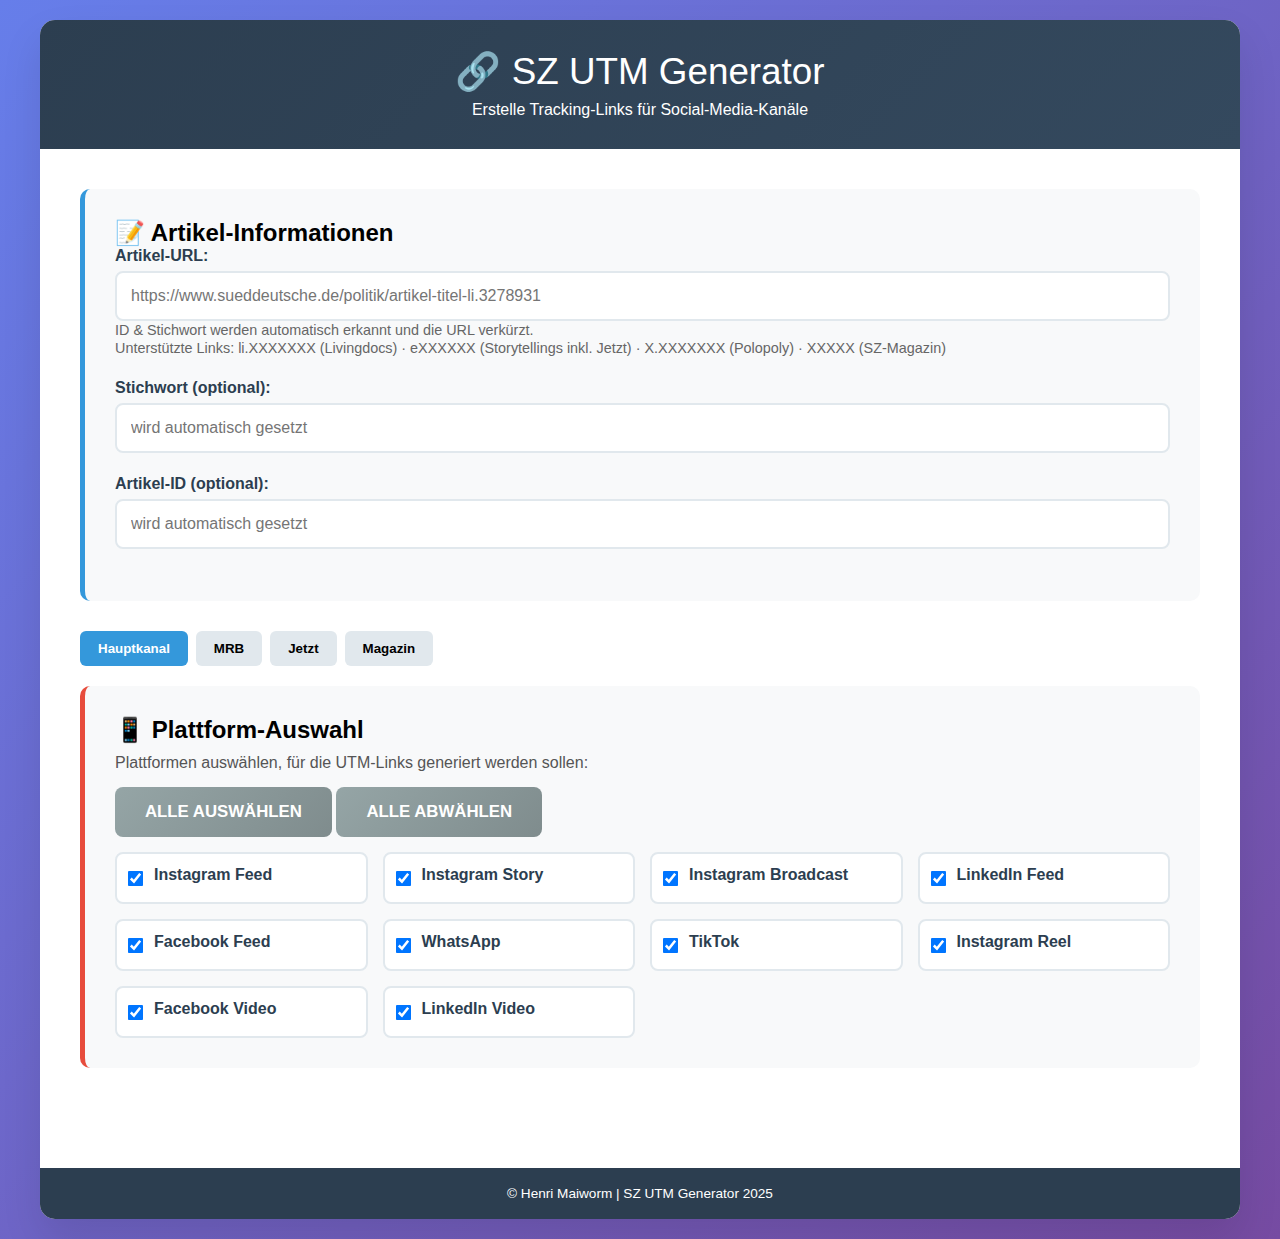
<file: v33.html>
<!DOCTYPE html>
<html lang="de">
<head>
  <meta charset="UTF-8">
  <meta name="viewport" content="width=device-width, initial-scale=1.0">
  <title>SZ UTM Generator</title>
  <style>
    *{margin:0;padding:0;box-sizing:border-box}
    body{font-family:Segoe UI,Tahoma,Geneva,Verdana,sans-serif;
         background:linear-gradient(135deg,#667eea 0%,#764ba2 100%);
         min-height:100vh;padding:20px}
    .container{max-width:1200px;margin:0 auto;background:#fff;border-radius:15px;
               box-shadow:0 20px 40px rgba(0,0,0,.1);overflow:hidden}
    .header{background:linear-gradient(135deg,#2c3e50 0%,#34495e 100%);
            color:#fff;text-align:center;padding:30px}
    .header h1{font-size:2.3em;font-weight:300;margin-bottom:8px}
    .main-content{padding:40px}
    .input-section,.platform-selection,.results-section{
      background:#f8f9fa;border-radius:10px;padding:30px;margin-bottom:30px}
    .input-section{border-left:5px solid #3498db}
    .platform-selection{border-left:5px solid #e74c3c}
    .results-section{border-left:5px solid #27ae60;display:none}
    .form-group{margin-bottom:22px}
    label{font-weight:600;color:#2c3e50;margin-bottom:6px;display:block}
    input[type="url"],input[type="text"]{
      width:100%;padding:14px;border:2px solid #e1e8ed;border-radius:8px;
      font-size:1em;transition:.3s}
    input:focus{border-color:#3498db;outline:none;
      box-shadow:0 0 0 3px rgba(52,152,219,.15)}
    .platform-grid{display:grid;gap:15px;
      grid-template-columns:repeat(auto-fit,minmax(250px,1fr));margin-top:15px}
    .platform-item{display:flex;align-items:center;padding:12px;background:#fff;
      border-radius:8px;border:2px solid #e1e8ed;transition:.25s}
    .platform-item:hover{border-color:#3498db;transform:translateY(-2px);
      box-shadow:0 5px 15px rgba(0,0,0,.08)}
    .platform-item input{margin-right:12px;transform:scale(1.2)}
    .action-buttons{display:flex;gap:15px;flex-wrap:wrap;margin-bottom:30px}
    .btn{padding:15px 30px;border:none;border-radius:8px;font-size:1.05em;
         font-weight:600;cursor:pointer;text-transform:uppercase;transition:.25s}
    .btn-primary{background:linear-gradient(135deg,#3498db 0%,#2980b9 100%);color:#fff}
    .btn-primary:hover{transform:translateY(-2px);
      box-shadow:0 8px 20px rgba(52,152,219,.35)}
    .btn-secondary{background:linear-gradient(135deg,#95a5a6 0%,#7f8c8d 100%);
      color:#fff}
    .btn-secondary:hover{transform:translateY(-2px);
      box-shadow:0 8px 20px rgba(149,165,166,.35)}
    .copy-btn{background:#3498db;color:#fff;border:none;padding:7px 14px;
      border-radius:5px;font-size:.9em;cursor:pointer}
    .copy-btn:hover{background:#2980b9;transform:scale(1.05)}
    .results-table{width:100%;border-collapse:collapse;margin-top:15px;
      background:#fff;border-radius:8px;overflow:hidden;
      box-shadow:0 4px 12px rgba(0,0,0,.07)}
    th,td{padding:14px;border-bottom:1px solid #e1e8ed;text-align:left}
    th{background:#34495e;color:#fff;text-transform:uppercase;font-size:.85em}
    .url-display{background:#f4f6f7;padding:8px;border-radius:5px;
      font-family:monospace;font-size:.9em;word-break:break-all}
    .status-message{display:none;margin-bottom:20px;padding:14px;border-radius:8px;
      font-weight:500}
    .status-success{background:#d4edda;color:#155724;border:1px solid #c3e6cb}
    .status-error  {background:#f8d7da;color:#721c24;border:1px solid #f5c6cb}
    .footer{text-align:center;padding:18px;background:#2c3e50;color:#fff;font-size:.85em}
    .tabbar{display:flex;gap:8px;margin-bottom:20px}
    .tab   {padding:10px 18px;border:0;border-radius:6px;
        background:#e1e8ed;cursor:pointer;font-weight:600}
    .tab.active{background:#3498db;color:#fff}
    @media(max-width:768px){.main-content{padding:25px}.platform-grid{grid-template-columns:1fr}.btn{width:100%}}
  </style>
</head>
<body>
  <div class="container">
    <div class="header">
      <h1>🔗 SZ UTM Generator</h1>
      <p>Erstelle Tracking-Links für Social-Media-Kanäle</p>
    </div>
    <div class="main-content">
      <div id="status" class="status-message"></div>
      <!-- Eingabe ------------------------------------------------>
      <div class="input-section">
        <h2>📝 Artikel-Informationen</h2>
        <div class="form-group">
          <label for="url">Artikel-URL:</label>
          <input id="url" type="url"
                 placeholder="https://www.sueddeutsche.de/politik/artikel-titel-li.3278931" required>
<small style="color:#666;font-size:.9em">
  ID &amp; Stichwort werden automatisch erkannt und die URL verkürzt.<br>
  Unterstützte Links: li.XXXXXXX (Livingdocs) · eXXXXXX (Storytellings inkl. Jetzt) · X.XXXXXXX (Polopoly) · XXXXX (SZ-Magazin)
</small>

        </div>
        <div class="form-group">
          <label for="kw">Stichwort (optional):</label>
          <input id="kw" type="text" placeholder="wird automatisch gesetzt">
        </div>
        <div class="form-group">
          <label for="aid">Artikel-ID (optional):</label>
          <input id="aid" type="text" placeholder="wird automatisch gesetzt">
        </div>
      </div> <!-- Ende .input-section -->
      <!-- Tabs zwischen Artikel und Plattform-Auswahl -->
      <div id="tabs" class="tabbar" style="margin-bottom:20px;">
        <button data-ch="main"   class="tab active">Hauptkanal</button>
        <button data-ch="mrb"    class="tab">MRB</button>
        <button data-ch="jetzt"  class="tab">Jetzt</button>
        <button data-ch="magaz"  class="tab">Magazin</button>
      </div>
      <!-- Plattform Auswahl -->
      <div class="platform-selection">
        <h2 style="margin-bottom:10px;">📱 Plattform-Auswahl</h2>
        <div style="color:#555;margin-bottom:15px;">
          Plattformen auswählen, für die UTM-Links generiert werden sollen:
        </div>
        <div style="margin-bottom:14px">
          <button class="btn btn-secondary" id="selectAllBtn" type="button">Alle auswählen</button>
          <button class="btn btn-secondary" id="deselectAllBtn" type="button">Alle abwählen</button>
        </div>
        <div id="grid" class="platform-grid"></div>
      </div>
      <!-- Buttons ----------------------------------------------->
      <div class="action-buttons">
        <button class="btn btn-secondary" id="copyAll" style="display:none"
                onclick="copyAll()">📋 Alle Links kopieren</button>
      </div>
      <!-- Ergebnisse -------------------------------------------->
      <div id="results" class="results-section">
        <h2>✅ Generierte UTM-Links</h2>
        <p style="color:#666;margin-bottom:18px">
          Klicke auf „Kopieren“, um einen Link in die Zwischenablage zu übernehmen.</p>
        <table class="results-table">
          <thead><tr><th>Plattform</th><th>UTM-Link</th><th>Aktion</th></tr></thead>
          <tbody id="tbody"></tbody>
        </table>
      </div>
    </div>
    <div class="footer">© Henri Maiworm | SZ UTM Generator 2025 </div>
  </div>
  <!-- SCRIPT --------------------------------------------------->
  <script>
/*--------- Plattform-Konfiguration ---------*/
const CHANNELS = {
  main: {
    'Instagram Feed':      {source:'instagram',         medium:'organic_content', campaign:'op_social'},
    'Instagram Story':     {source:'instagram_stories', medium:'organic_content', campaign:'op_social'},
    'Instagram Broadcast': {source:'instagram_broadcast',medium:'organic_content', campaign:'op_social'},
    'LinkedIn Feed':       {source:'linkedin',          medium:'organic_content', campaign:'op_social'},
    'Facebook Feed':       {source:'facebook',          medium:'organic_content', campaign:'op_social'},
    'WhatsApp':            {source:'whatsapp',          medium:'organic_content', campaign:'op_social'},
    'TikTok':              {source:'tiktok',            medium:'organic_content', campaign:'op_social'},
    'Instagram Reel':      {source:'instagram_reel',    medium:'organic_content', campaign:'op_social'},
    'Facebook Video':      {source:'facebook_video',    medium:'organic_content', campaign:'op_social'},
    'LinkedIn Video':      {source:'linkedin_video',    medium:'organic_content', campaign:'op_social'}
  },
  mrb: {
    'Instagram Feed':      {source:'instagram',         medium:'organic_content', campaign:'mrb_social'},
    'Instagram Story':     {source:'instagram_stories', medium:'organic_content', campaign:'mrb_social'},
    'Instagram Reel':      {source:'instagram_reel',    medium:'organic_content', campaign:'mrb_social'},
    'Facebook Feed':       {source:'facebook',          medium:'organic_content', campaign:'mrb_social'},
    'Facebook Video':      {source:'facebook_video',    medium:'organic_content', campaign:'mrb_social'},
    'Twitter/X':           {source:'twitter',           medium:'organic_content', campaign:'mrb_social'},
    'WhatsApp':            {source:'whatsapp',          medium:'organic_content', campaign:'mrb_social'}
  },
  jetzt: {
    'Instagram Feed':      {source:'instagram',         medium:'organic_content', campaign:'social_jetzt'},
    'Instagram Story':     {source:'instagram_stories', medium:'organic_content', campaign:'social_jetzt'},
    'Instagram Reel':      {source:'instagram_reel',    medium:'organic_content', campaign:'social_jetzt'},
    'Facebook Feed':       {source:'facebook',          medium:'organic_content', campaign:'social_jetzt'},
    'Facebook Video':      {source:'facebook_video',    medium:'organic_content', campaign:'social_jetzt'},
    'TikTok':              {source:'tiktok',            medium:'organic_content', campaign:'social_jetzt'}
  },
  magaz: {}
};
let currentChannel = 'main';

/*--------- Shorten & Hilfsfunktionen ---------*/
function extractID(url) {
  // Magazin-Links: https://sz-magazin.sueddeutsche.de/...-ID
  if (/sz-magazin\.sueddeutsche\.de/.test(url)) {
    // Suche nach Zahl am Ende des Pfads oder nach Bindestrich-Zahl
    const match = url.match(/(?:-|\/)(\d+)(?:\/)?$/);
    if (match) return match[1];
  }
  const li = url.match(/-li\.(\d+)/);
  if (li) return 'li.' + li[1];
  const e = url.match(/-(e\d+)\//);
  if (e) return e[1];
  const num = url.match(/-(\d+\.\d+)$/);
  if (num) return num[1];
  return '';
}

function shorten(url, id) {
  // Magazin-Links: https://sz-magazin.sueddeutsche.de/irgendwas/slug-id
  if (/sz-magazin\.sueddeutsche\.de/.test(url) && /^\d+$/.test(id)) {
    // Finde Basis-URL bis zum letzten Slash
    const base = url.replace(/\/[^\/]*$/, '');
    return `${base}/${id}`;
  }
  if (id.startsWith('li.')) return `https://www.sz.de/${id}`;
  if (id.startsWith('e')) {
    const match = url.match(/\/projekte\/artikel\/([^\/]+)\//);
    if (match) {
      const category = match[1];
      return `https://www.sz.de/projekte/artikel/${category}/${id}`;
    } else {
      return `https://www.sz.de/projekte/artikel/ressort/${id}`;
    }
  }
  if (id.includes('.')) return `https://www.sz.de/${id}`;
  return url;
}


function slugKeyword(url){
  const slug  = url.split('/').filter(Boolean).pop() || '';
  const clean = slug.replace(/-(?:li\.\d+|e\d+|\d+\.\d+)$/,'');
  const first = clean.split('-').filter(Boolean)[0] || '';
  return first.toLowerCase()
    .replace(/[äÄ]/g,'ae').replace(/[öÖ]/g,'oe')
    .replace(/[üÜ]/g,'ue').replace(/ß/g,'ss')
    .replace(/[^a-z0-9]+/g,'');
}

/*--------- Plattform-Grid ---------*/
function initGrid(chKey='main'){
  currentChannel = chKey;
  const grid = document.querySelector('#grid');
  grid.innerHTML = '';
  Object.keys(CHANNELS[chKey]).forEach(p=>{
    const id='p_'+p.replace(/\W+/g,'_');
    grid.insertAdjacentHTML('beforeend',`
      <div class="platform-item">
        <input id="${id}" type="checkbox" value="${p}" checked>
        <label for="${id}">${p}</label>
      </div>`);
  });
  updateCheckboxListeners();
}
function updateCheckboxListeners() {
  document.querySelectorAll('#grid input').forEach(cb =>
    cb.addEventListener('change', debounce(generate, 300))
  );
}
function currentPlatforms(){
  return CHANNELS[currentChannel];
}
function debounce(fn, delay = 300){
  let t;
  return (...args) => { clearTimeout(t); t = setTimeout(() => fn(...args), delay); };
}

/*--------- Buttons: Alle auswählen / abwählen ---------*/
function selectAll(){
  document.querySelectorAll('#grid input[type="checkbox"]').forEach(cb => cb.checked = true);
  generate();
}
function deselectAll(){
  document.querySelectorAll('#grid input[type="checkbox"]').forEach(cb => cb.checked = false);
  generate();
}

/*--------- Tabs initialisieren ---------*/
document.addEventListener('DOMContentLoaded', () => {
  initGrid('main');
  generate();
  // Tab-Buttons
  document.querySelectorAll('#tabs .tab').forEach(btn=>{
    btn.addEventListener('click',()=>{
      document.querySelectorAll('#tabs .tab').forEach(b=>b.classList.remove('active'));
      btn.classList.add('active');
      initGrid(btn.dataset.ch);
      generate();
    });
  });
  // Automatische ID/Stichwort-Erkennung bei URL-Eingabe
  document.getElementById('url').addEventListener('input', e => {
    const url = e.target.value.trim();
    const id = extractID(url);
    if(id){
      document.getElementById('aid').value = id;
      document.getElementById('aid').style.borderColor = '#27ae60';
    }
    if(url){
      const kw = slugKeyword(url);
      if(kw){
        document.getElementById('kw').value = kw;
        document.getElementById('kw').style.borderColor = '#27ae60';
      }
    }
  });
  // Eingabe-Listener für automatische Generierung
  const debouncedGenerate = debounce(generate, 300);
  ['#url', '#kw', '#aid'].forEach(sel =>
    document.querySelector(sel).addEventListener('input', debouncedGenerate)
  );
  // Event-Listener für die neuen Buttons
  document.getElementById('selectAllBtn').addEventListener('click', selectAll);
  document.getElementById('deselectAllBtn').addEventListener('click', deselectAll);
});

/*--------- UTM-Links generieren ---------*/
function generate () {
  const urlInput = document.getElementById('url').value.trim();
  let kw  = document.getElementById('kw').value.trim();
  let aid = document.getElementById('aid').value.trim();
  // Automatische ID/Keyword-Erkennung falls leer
  if(!aid) {
    aid = extractID(urlInput);
    if(aid) document.getElementById('aid').value = aid;
  }
  if(!kw) {
    kw = slugKeyword(urlInput);
    if(kw) document.getElementById('kw').value = kw;
  }
  // Wenn noch keine URL oder eine offensichtlich ungültige URL vorliegt → alles ausblenden
  let base;
  try {
    base = new URL(urlInput);
  } catch {
    document.getElementById('results').style.display = 'none';
    document.getElementById('copyAll').style.display = 'none';
    return;
  }
  const selected = [...document.querySelectorAll('#grid input:checked')]
                   .map(cb => cb.value);
  const tbody = document.getElementById('tbody');
  tbody.innerHTML = '';
  selected.forEach(name => {
    const cfg = CHANNELS[currentChannel][name];
    if (!cfg) return;
    // UTM-Parameter wie in v21!
    const shortUrl = shorten(urlInput, aid);
    const utm = new URL(shortUrl);
    utm.searchParams.set('utm_content', `${kw}_${aid}`);
    utm.searchParams.set('utm_medium',   cfg.medium);
    utm.searchParams.set('utm_source',   cfg.source);
    utm.searchParams.set('utm_campaign', cfg.campaign);
    tbody.insertAdjacentHTML('beforeend', `
      <tr>
        <td>${name}</td>
        <td><span class="url-display">${utm}</span></td>
        <td><button class="copy-btn" onclick="copyLink(this)">Kopieren</button></td>
      </tr>`);
  });
  const hasRows = selected.length && urlInput;
  document.getElementById('results').style.display   = hasRows ? 'block' : 'none';
  document.getElementById('copyAll').style.display   = hasRows ? 'inline-block' : 'none';
}
function copyLink(btn){
  const link = btn.parentElement.previousElementSibling.textContent;
  navigator.clipboard.writeText(link);
}
function copyAll(){
  const links = [...document.querySelectorAll('.url-display')]
        .map(span => span.textContent)
        .join('\n');
  navigator.clipboard.writeText(links);
}
  </script>
</body>
</html>
</file>
